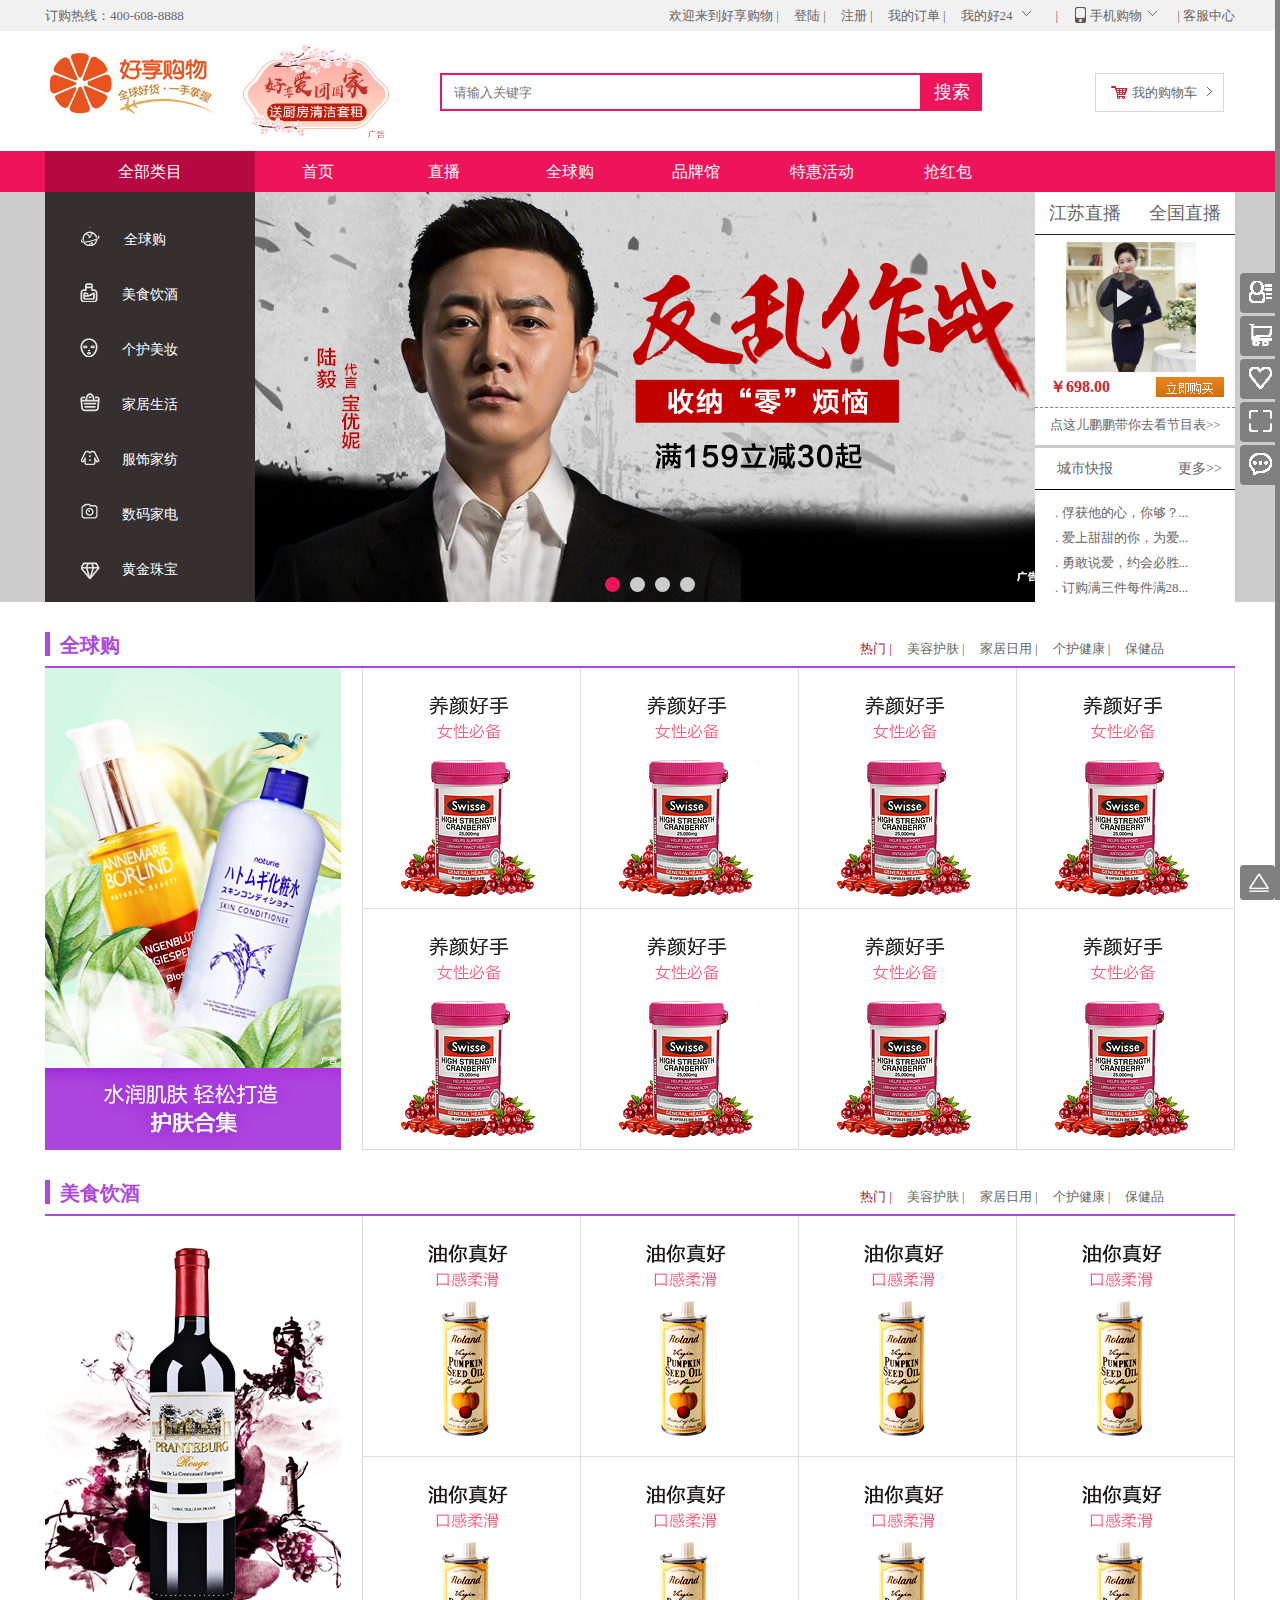
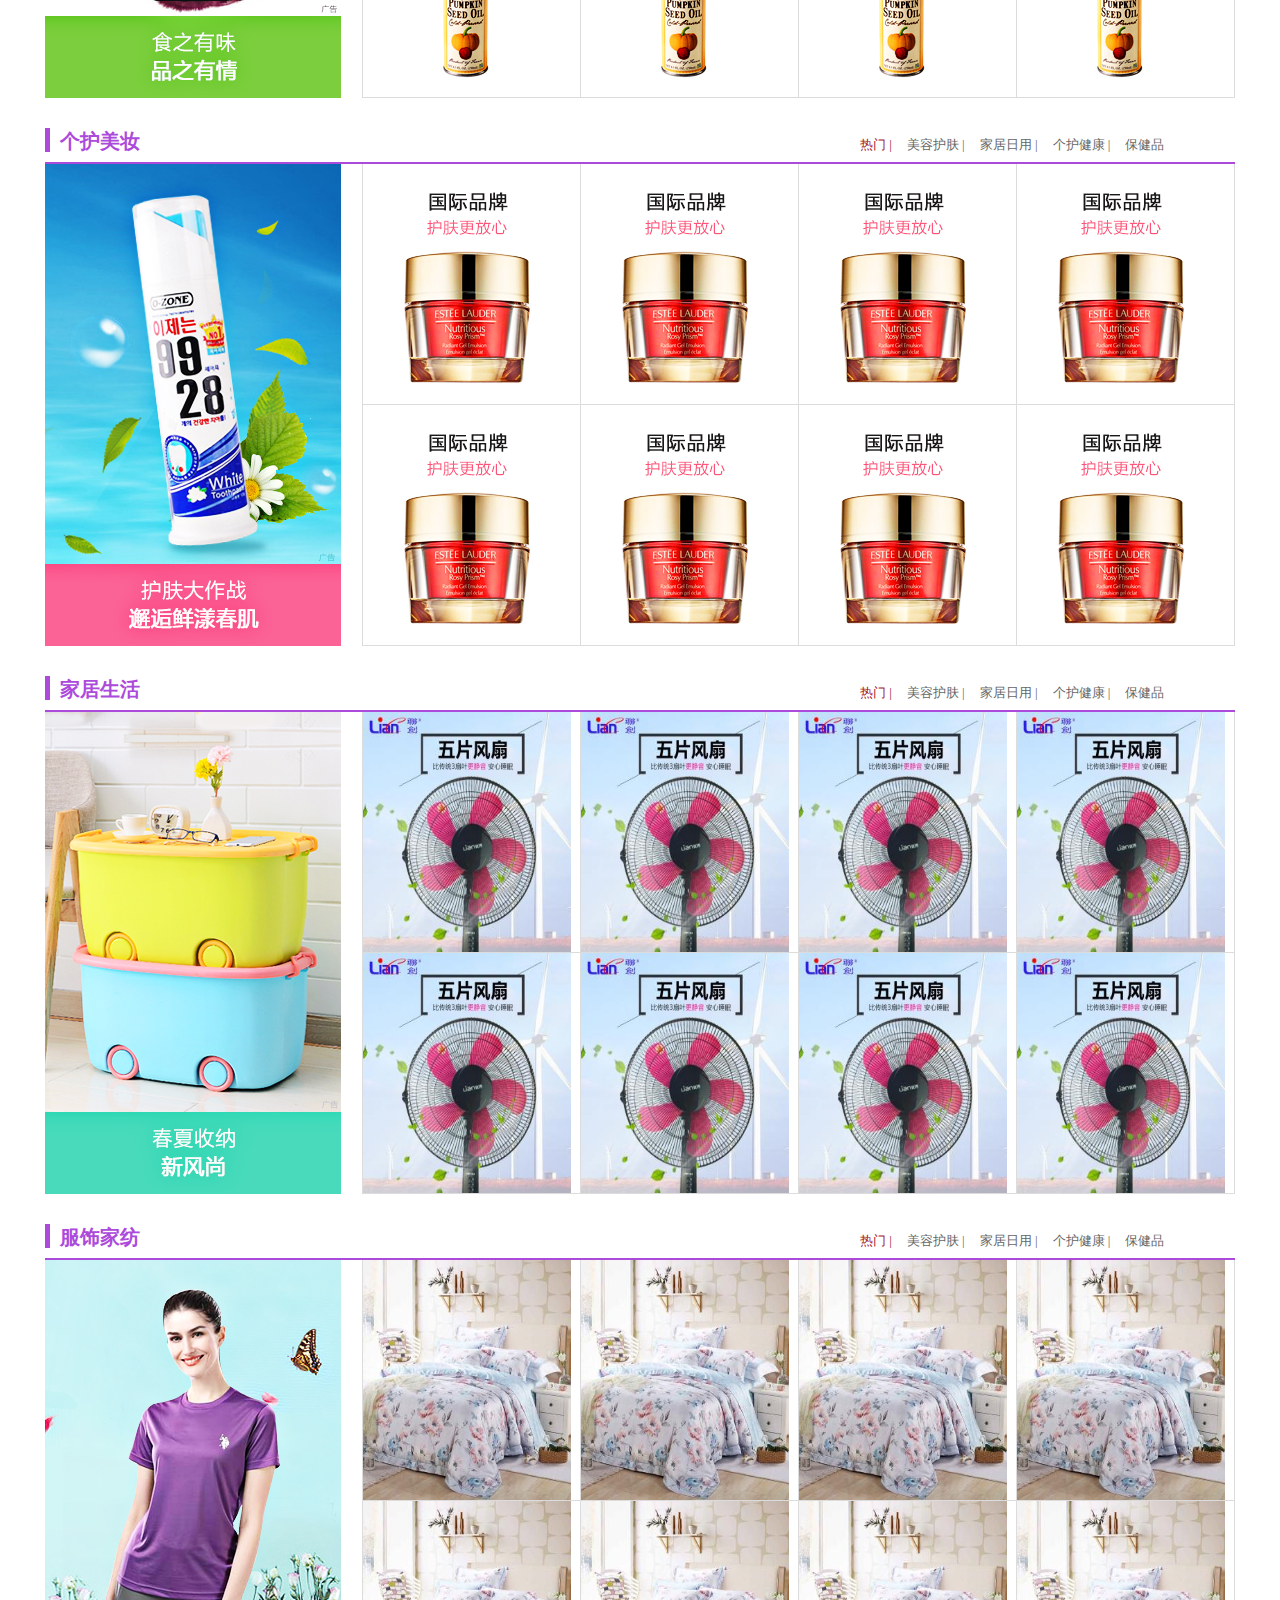
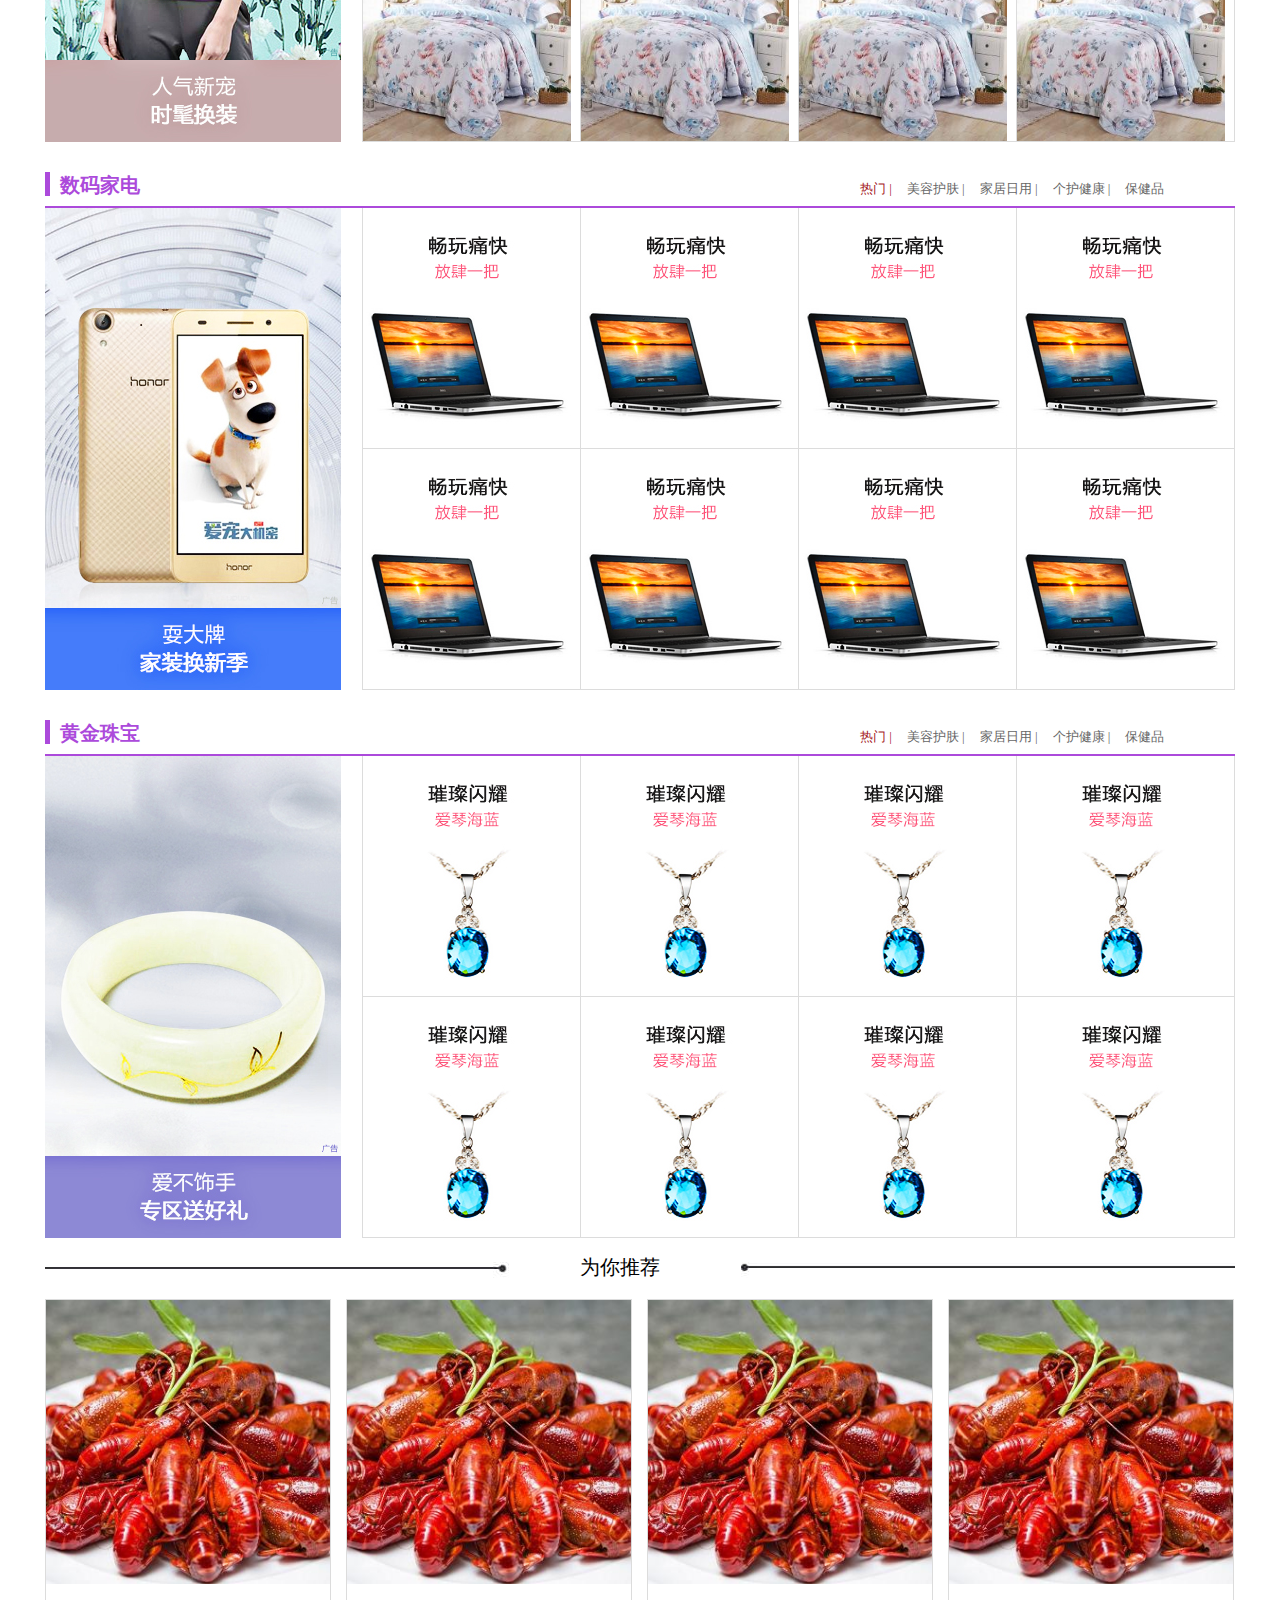
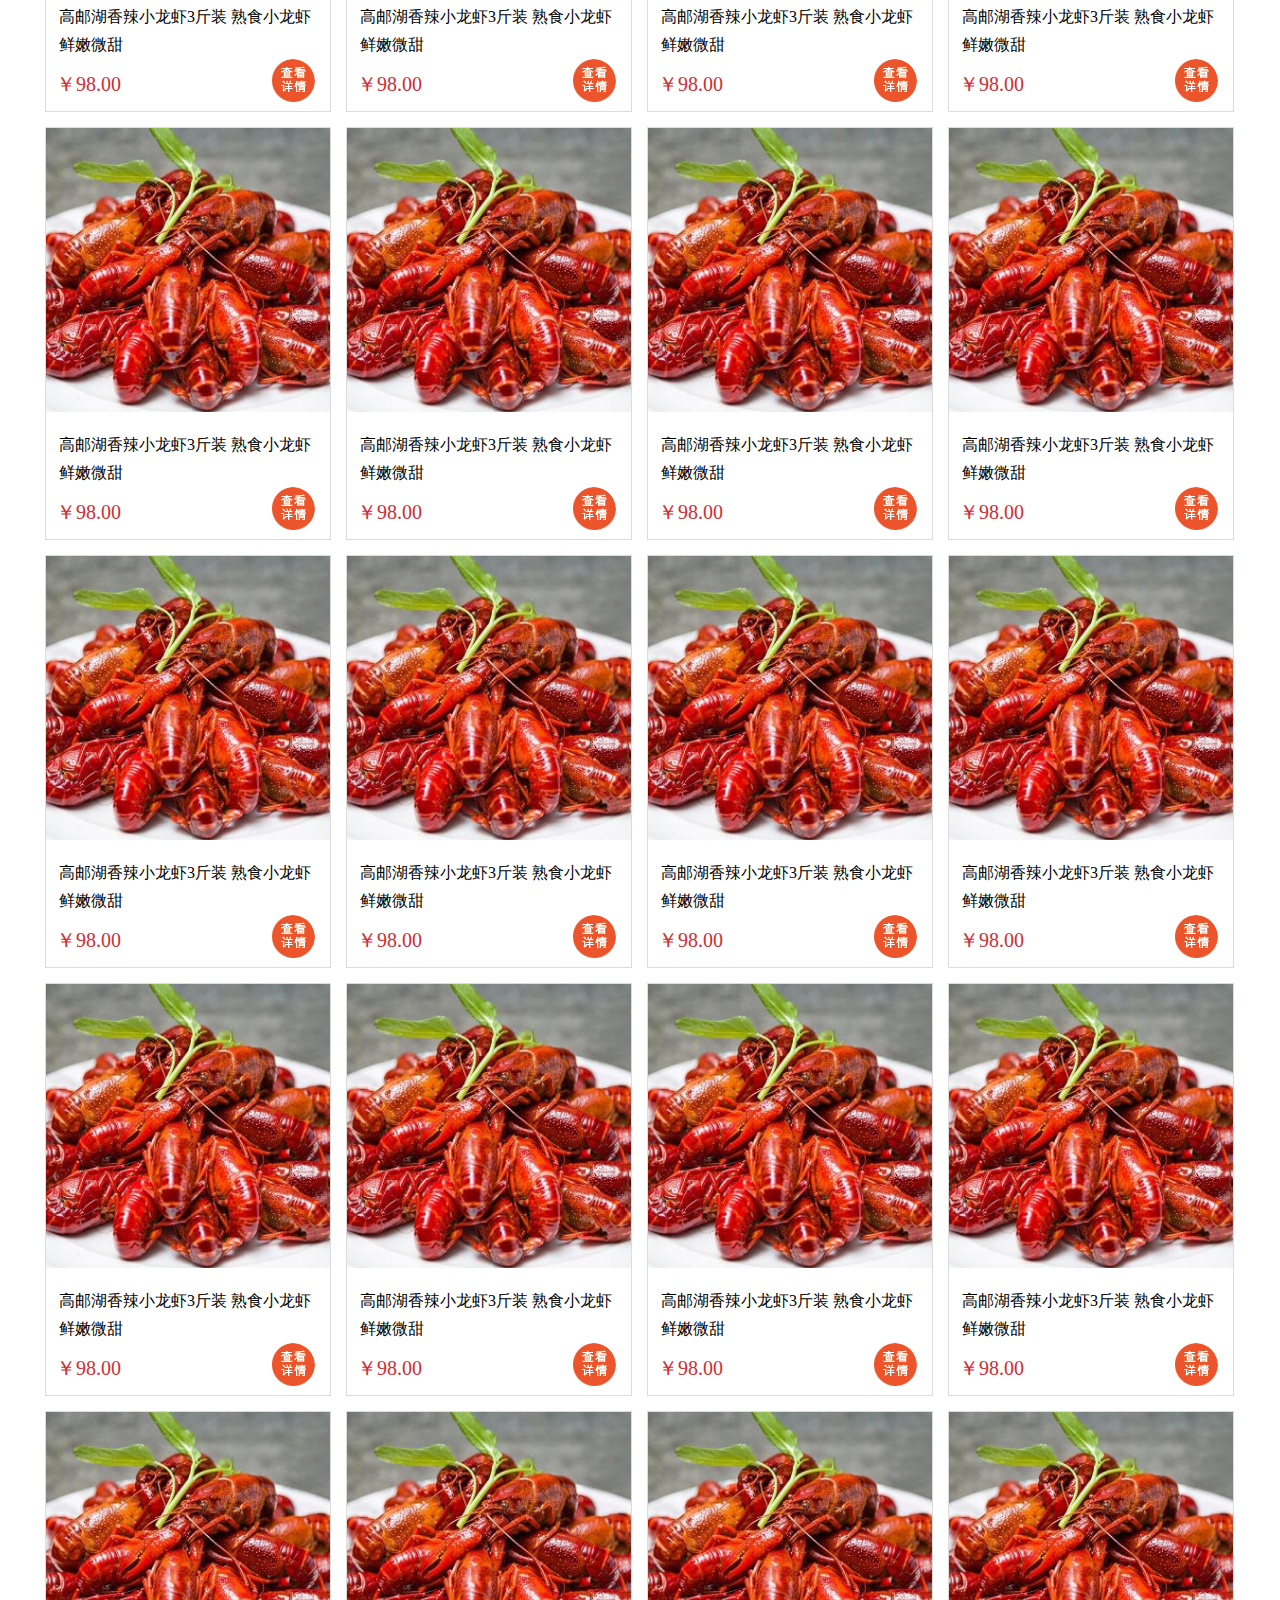
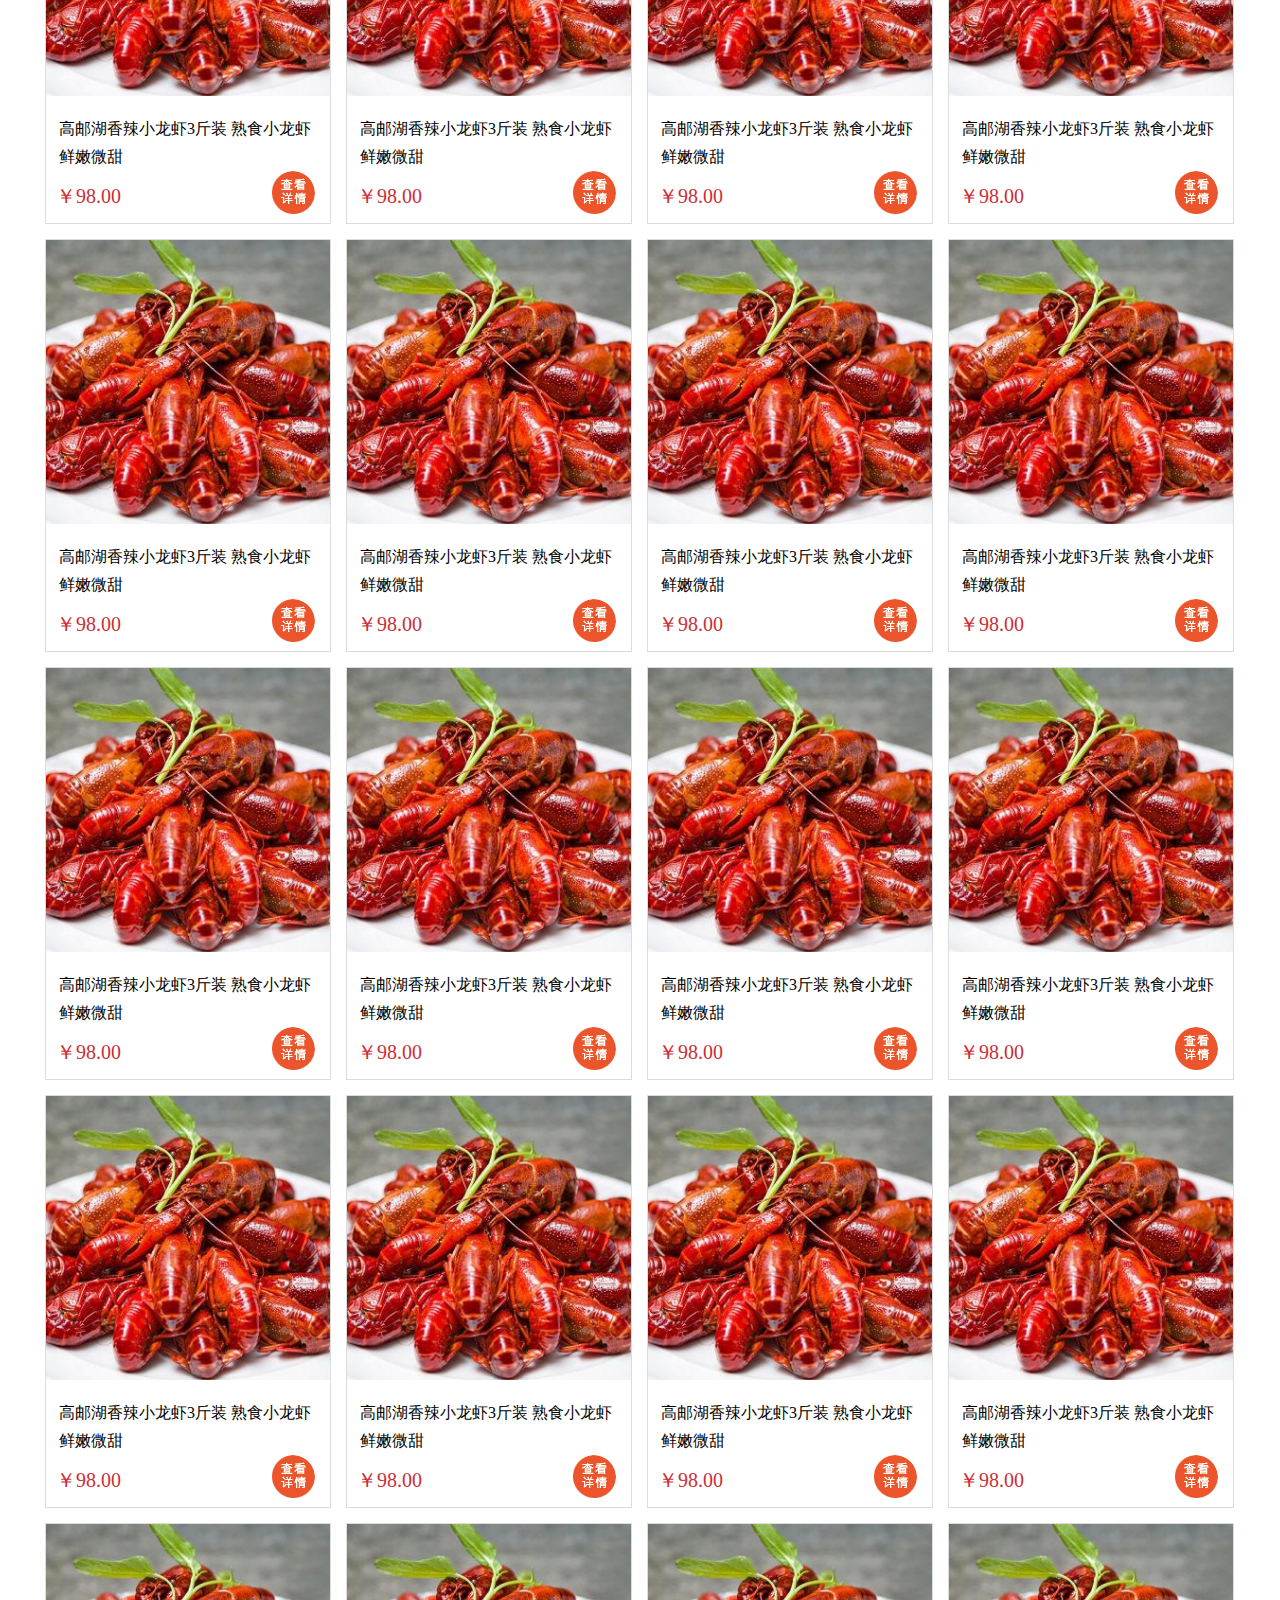
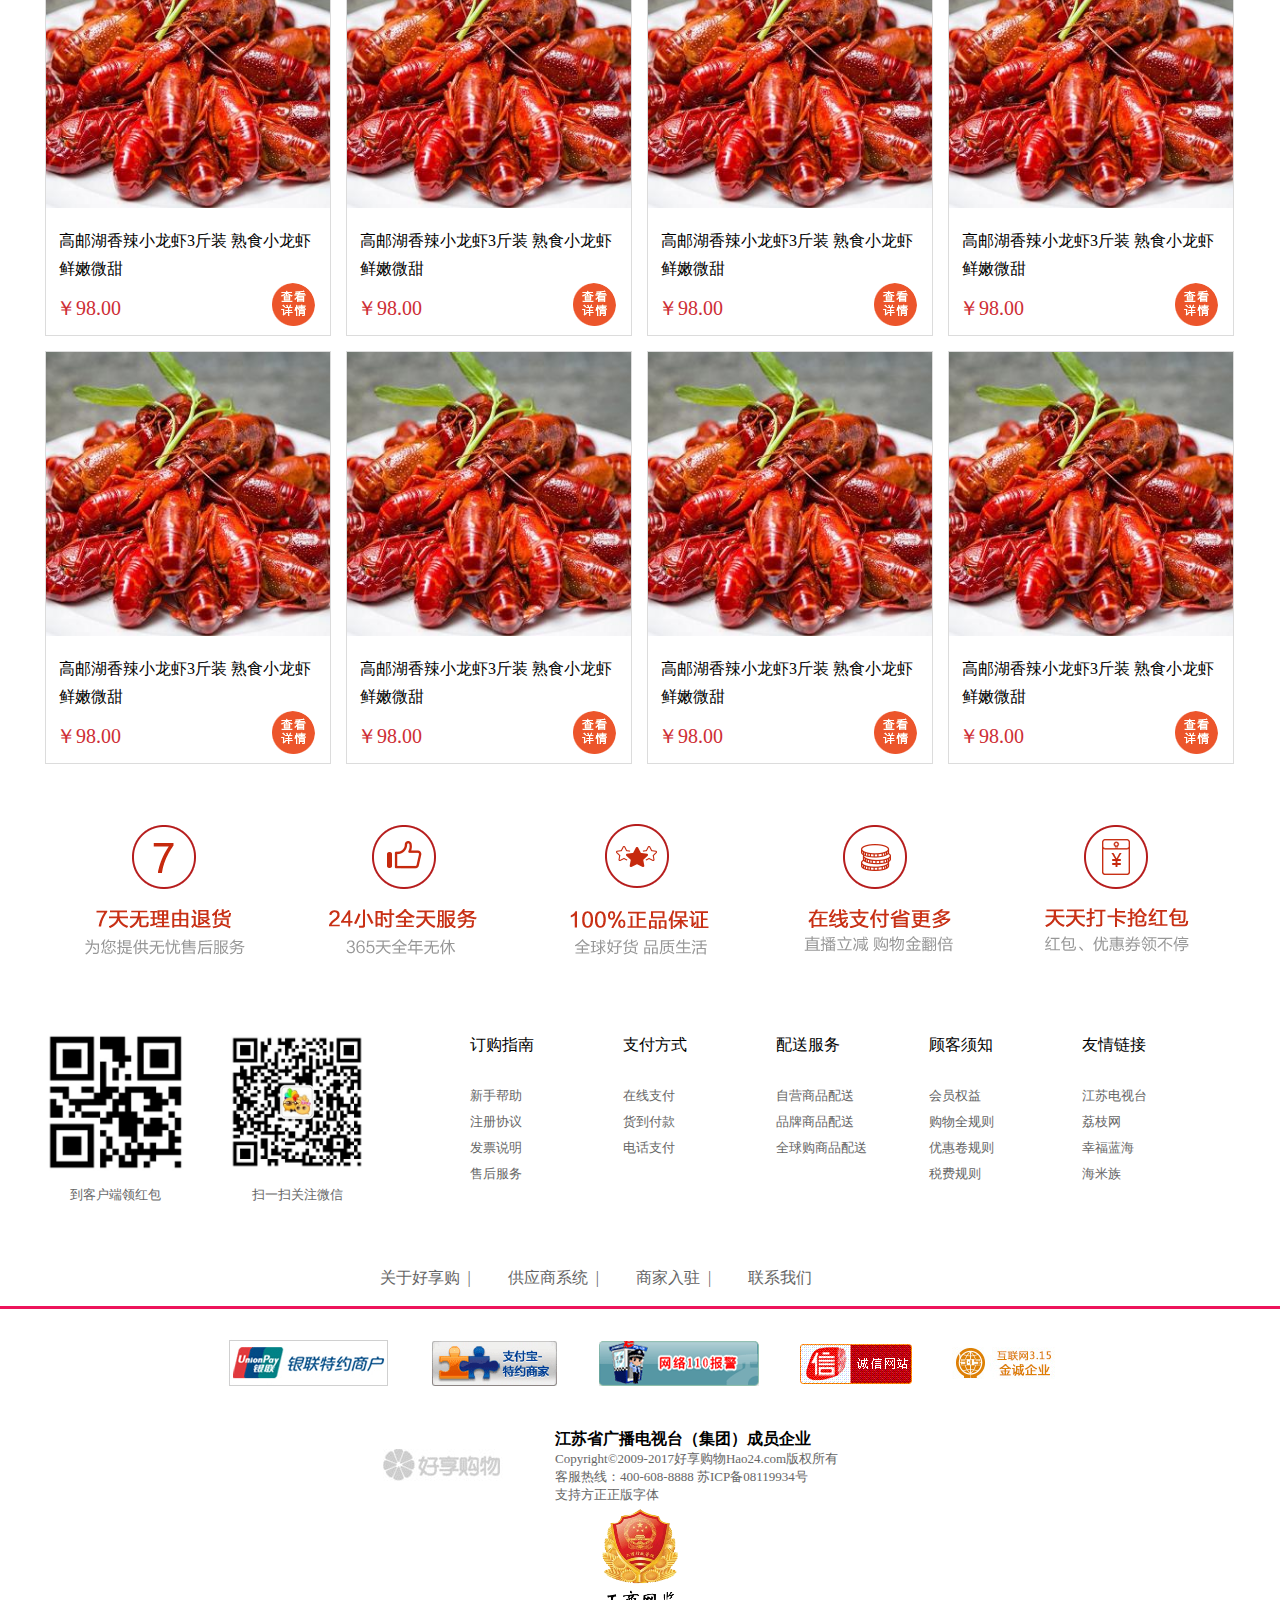
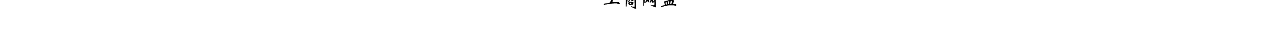
<file: index.html>
<!DOCTYPE html>
<html>

	<head>
		<meta charset="utf-8" />
		<title></title>
		<script type="text/javascript" src="js/jquery-2.1.0.js" ></script>
		<link rel="stylesheet" href="css/public.css" />
		<link rel="stylesheet" href="css/index.css" />
	</head>

	<body>
		<div class="top">
			<div class="top_one">
				<div class="top_one_left">
					订购热线：400-608-8888
				</div>
				<ul class="top_ul">
					<li>欢迎来到好享购物 |</li>
					<li><a href="login.html">登陆</a> |</li>
					<li><a href="#">注册</a> |</li>
					<li><a href="#">我的订单</a> |</li>
					<li>
						<p>我的好24</p>

						<div id="hide_nav">
							<div><a href="#">我的购物金</a></div>
							<div><a href="#">我的优惠券</a></div>
							<div><a href="#">我的积分卡</a></div>
							<div><a href="#">我的暂存款</a>
								<div>
								</div>
					</li>
					<li>
						<p></p>
					</li>
					<li>
						<div>| </div>
						<div>
							<p></p>
						</div>
						<div>手机购物</div>
						<div>
							<p></p>
						</div>
						<ul id="hide_nav1">
							<li></li>
							<li>扫一扫，下载客户端</li>
						</ul>
					</li>
					<li> | <a href="#">客服中心</a></li>
				</ul>
				</div>
				</div>
				<div class="top_center">
					<ul class="top_center_one">
						<li></li>
						<li>
							<div class="li_da">
								<img src="img/149337380312074256.jpg"/>
								<img src="img/149335900232897128.jpg" />
								<img src="img/149337380312074256.jpg"/>
							</div>
						</li>
						<li>
							<input type="text" placeholder="请输入关键字" style="width: 464px; height: 32px; border: 2px solid #ED145B;    padding-left: 12px;" />
							<p style="float: right;">搜索</p>
						</li>
						<div class="top_right">
							<div>
								<p></p>
							</div>
							<div>我的购物车</div>
							<div>
								<p></p>
							</div>
							<div id="neizai">
								<div class="dd">
									<img src="img/nogoods.png"/>
								</div>
								<p>你的购物车已经饿匾了，快去看看吧！</p>
							</div>
						</div>
					</ul>
				</div>
				<div class="top_End">
					<ul class="top_End">
						<li>全部类目</li>
						<li>首页</li>
						<li>直播</li>
						<li>全球购</li>
						<li>品牌馆</li>
						<li>特惠活动</li>
						<li>抢红包</li>
					</ul>
				</div>
				<div class="Datu">
					<div class="Center">
						<ul class="Center_ul">
							<li>
								<a href="#">
									<div>
										<p></p>
									</div>
									<div>全球购</div>
								</a>
								<div class="sjx"></div>
								<ul class="nei_ul">
									<li>
										<p>全球购</p>
										<div class="mei_div"></div>
										<p class="asd">全球购</p>
									</li>
									<li>
										<p>全球购</p>
										<div class="mei_div"></div>
										<p class="asd">全球购</p>
									</li>
									<li>
										<p>全球购</p>
										<div class="mei_div"></div>
										<p class="asd">全球购</p>
									</li>
									<li>
										<p>全球购</p>
										<div class="mei_div"></div>
										<p class="asd">全球购</p>
									</li>
									<li>
										<p>全球购</p>
										<div class="mei_div"></div>
										<p class="asd">全球购</p>
									</li>
									<li>
										<p>全球购</p>
										<div class="mei_div"></div>
										<p class="asd">全球购</p>
									</li>
									<li>
										<p>全球购</p>
										<div class="mei_div"></div>
										<p class="asd">全球购</p>
									</li>
									
								</ul>
							</li>
							<li>
								<a href="#">
									<div>
										<p></p>
									</div>
									<div>美食饮酒</div>
								</a>
								<div class="sjx"></div>
								<ul class="nei_ul">
									<li>
										<p>美食饮酒</p>
										<div class="mei_div"></div>
										<p class="asd">美食饮酒</p>
									</li>
									<li>
										<p>美食饮酒</p>
										<div class="mei_div"></div>
										<p class="asd">美食饮酒</p>
									</li>
									<li>
										<p>美食饮酒</p>
										<div class="mei_div"></div>
										<p class="asd">美食饮酒</p>
									</li>
									<li>
										<p>美食饮酒</p>
										<div class="mei_div"></div>
										<p class="asd">美食饮酒</p>
									</li>
								</ul>
							</li>
							<li>
								<a href="#">
									<div>
										<p></p>
									</div>
									<div>个护美妆</div>
								</a>
								<div class="sjx"></div>
								<ul class="nei_ul">
									<li>
										<p>个护美妆</p>
										<div class="mei_div"></div>
										<p class="asd">个护美妆</p>
									</li>
									<li>
										<p>个护美妆</p>
										<div class="mei_div"></div>
										<p class="asd">个护美妆</p>
									</li>
									<li>
										<p>个护美妆</p>
										<div class="mei_div"></div>
										<p class="asd">个护美妆</p>
									</li>
									<li>
										<p>个护美妆</p>
										<div class="mei_div"></div>
										<p class="asd">个护美妆</p>
									</li>
								</ul>
							</li>
							<li>
								<a href="#">
									<div>
										<p></p>
									</div>
									<div>家居生活</div>
								</a>
								<div class="sjx"></div>
								<ul class="nei_ul">
									<li>
										<p>家居生活</p>
										<div class="mei_div"></div>
										<p class="asd">家居生活</p>
									</li>
									<li>
										<p>家居生活</p>
										<div class="mei_div"></div>
										<p class="asd">家居生活</p>
									</li>
									<li>
										<p>家居生活</p>
										<div class="mei_div"></div>
										<p class="asd">家居生活</p>
									</li>
									<li>
										<p>家居生活</p>
										<div class="mei_div"></div>
										<p class="asd">家居生活</p>
									</li>
								</ul>
							</li>
							
							<li>
								<a href="#">
									<div>
										<p></p>
									</div>
									<div>服饰家纺</div>
								</a>
								<div class="sjx"></div>
								<ul class="nei_ul">
									<li>
										<p>服饰家纺</p>
										<div class="mei_div"></div>
										<p class="asd">服饰家纺</p>
									</li>
									<li>
										<p>服饰家纺</p>
										<div class="mei_div"></div>
										<p class="asd">服饰家纺</p>
									</li>
									<li>
										<p>服饰家纺</p>
										<div class="mei_div"></div>
										<p class="asd">服饰家纺</p>
									</li>
									<li>
										<p>服饰家纺</p>
										<div class="mei_div"></div>
										<p class="asd">服饰家纺</p>
									</li>
								</ul>
							</li>
							<li>
								<a href="#">
									<div>
										<p></p>
									</div>
									<div>数码家电</div>
								</a>
								<div class="sjx"></div>
								<ul class="nei_ul">
									<li>
										<p>数码家电</p>
										<div class="mei_div"></div>
										<p class="asd">数码家电</p>
									</li>
									<li>
										<p>数码家电</p>
										<div class="mei_div"></div>
										<p class="asd">数码家电</p>
									</li>
									<li>
										<p>数码家电</p>
										<div class="mei_div"></div>
										<p class="asd">数码家电</p>
									</li>
									<li>
										<p>数码家电</p>
										<div class="mei_div"></div>
										<p class="asd">数码家电</p>
									</li>
								</ul>
							</li>
							<li>
								<a href="#">
									<div>
										<p></p>
									</div>
									<div>黄金珠宝</div>
								</a>
								<div class="sjx"></div>
								<ul class="nei_ul">
									<li>
										<p>黄金珠宝</p>
										<div class="mei_div"></div>
										<p class="asd">黄金珠宝</p>
									</li>
									<li>
										<p>黄金珠宝</p>
										<div class="mei_div"></div>
										<p class="asd">黄金珠宝</p>
									</li>
									<li>
										<p>黄金珠宝</p>
										<div class="mei_div"></div>
										<p class="asd">黄金珠宝</p>
									</li>
									<li>
										<p>黄金珠宝</p>
										<div class="mei_div"></div>
										<p class="asd">黄金珠宝</p>
									</li>
								</ul>
							</li>
						</ul>
						<div class="Center_div_one">
							<div class="left_1">
								<img src="img/left.png"/>
							</div>
							<ul class="Center_div_one_ul">
								<li></li>
								<li></li>
								<li></li>
								<li></li>
							</ul>
							<ul class="Center_div_tow_ul">
								<li></li>
								<li></li>
								<li></li>
								<li></li>
							</ul>
							<div class="right_1">
								<img src="img/right.png"/>
							</div>
						</div>
						<div class="Center_div_tow">
							<div class="Center_div_tow_top">
								<div id="a">
									<p>江苏直播</p>
									<p>全国直播</p>
								</div>
								<div class="play">
									<img src="img/148369107963315865m.jpg"/>
									<div class="play_one">
									</div>
								</div>
								<div class="Center_wemzi">
									<div class="Center_wemzi_1">￥698.00</div>
									<div class="Center_wemzi_2">
										<div>
											<a class="aa" href="#"></a>
										</div>
									</div>
								</div>
								<div class="Center_dawenz">
									<a href="#">点这儿鹏鹏带你去看节目表>></a>
								</div>
							</div>
							<div class="Center_div_tow_bottom">
								<div class="Center_div_tow_bottom_1">
									<p><a href="#">城市快报</a></p>
									<p><a href="#">更多>></a></p>
								</div>
								<ul class="Center_div_tow_bottom_ul">
									<li>. 俘获他的心，你够？...</li>
									<li>. 爱上甜甜的你，为爱...</li>
									<li>. 勇敢说爱，约会必胜...</li>
									<li>. 订购满三件每件满28...</li>
								</ul>
							</div>
						</div>
					</div>
				</div>
				<div class="zhong1">
					<div class="zhong1_1">
						<div class="zhong1_1_left">
							<p></p>
							<p>全球购</p>
						</div>
						<div class="zhong1_1_right">
							<ul>
								<li>热门&nbsp;|</li>
								<li>美容护肤&nbsp;|</li>
								<li>家居日用&nbsp;|</li>
								<li>个护健康&nbsp;|</li>
								<li>保健品</li>
							</ul>
						</div>
					</div>
					<div class="zhong1_2">
						<div class="zhong1_2_left">

						</div>
						<ul class="zhong1_2_right">
							<li>
								<a href="#">
									<img src="img/148853288016885056.jpg" />
								</a>
							</li>
							<li>
								<a href="#">
									<img src="img/148853288016885056.jpg" />
								</a>
							</li>
							<li>
								<a href="#">
									<img src="img/148853288016885056.jpg" />
								</a>
							</li>
							<li>
								<a href="#">
									<img src="img/148853288016885056.jpg" />
								</a>
							</li>
							<li>
								<a href="#">
									<img src="img/148853288016885056.jpg" />
								</a>
							</li>
							<li>
								<a href="#">
									<img src="img/148853288016885056.jpg" />
								</a>
							</li>
							<li>
								<a href="#">
									<img src="img/148853288016885056.jpg" />
								</a>
							</li>
							<li>
								<a href="#">
									<img src="img/148853288016885056.jpg" />
								</a>
							</li>
						</ul>
					</div>
				</div>
				<!--第二轮-->
				<div class="zhong1">
					<div class="zhong1_1">
						<div class="zhong1_1_left">
							<p></p>
							<p>美食饮酒</p>
						</div>
						<div class="zhong1_1_right">
							<ul>
								<li>热门&nbsp;|</li>
								<li>美容护肤&nbsp;|</li>
								<li>家居日用&nbsp;|</li>
								<li>个护健康&nbsp;|</li>
								<li>保健品</li>
							</ul>
						</div>
					</div>
					<div class="zhong1_2">
						<div class="zhong1_3_left">

						</div>
						<ul class="zhong1_2_right">
							<li>
								<a href="#">
									<img src="img/149241313205721016.jpg" />
								</a>
							</li>
							<li>
								<a href="#">
									<img src="img/149241313205721016.jpg" />
								</a>
							</li>
							<li>
								<a href="#">
									<img src="img/149241313205721016.jpg" />
								</a>
							</li>
							<li>
								<a href="#">
									<img src="img/149241313205721016.jpg" />
								</a>
							</li>
							<li>
								<a href="#">
									<img src="img/149241313205721016.jpg" />
								</a>
							</li>
							<li>
								<a href="#">
									<img src="img/149241313205721016.jpg" />
								</a>
							</li>
							<li>
								<a href="#">
									<img src="img/149241313205721016.jpg" />
								</a>
							</li>
							<li>
								<a href="#">
									<img src="img/149241313205721016.jpg" />
								</a>
							</li>
						</ul>
					</div>
				</div>
				<!--第三轮-->
				<div class="zhong1">
					<div class="zhong1_1">
						<div class="zhong1_1_left">
							<p></p>
							<p>个护美妆</p>
						</div>
						<div class="zhong1_1_right">
							<ul>
								<li>热门&nbsp;|</li>
								<li>美容护肤&nbsp;|</li>
								<li>家居日用&nbsp;|</li>
								<li>个护健康&nbsp;|</li>
								<li>保健品</li>
							</ul>
						</div>
					</div>
					<div class="zhong1_2">
						<div class="zhong1_4_left">

						</div>
						<ul class="zhong1_2_right">
							<li>
								<a href="#">
									<img src="img/149241439344911468.jpg" />
								</a>
							</li>
							<li>
								<a href="#">
									<img src="img/149241439344911468.jpg" />
								</a>
							</li>
							<li>
								<a href="#">
									<img src="img/149241439344911468.jpg" />
								</a>
							</li>
							<li>
								<a href="#">
									<img src="img/149241439344911468.jpg" />
								</a>
							</li>
							<li>
								<a href="#">
									<img src="img/149241439344911468.jpg" />
								</a>
							</li>
							<li>
								<a href="#">
									<img src="img/149241439344911468.jpg" />
								</a>
							</li>
							<li>
								<a href="#">
									<img src="img/149241439344911468.jpg" />
								</a>
							</li>
							<li>
								<a href="#">
									<img src="img/149241439344911468.jpg" />
								</a>
							</li>
						</ul>
					</div>
				</div>
				<!--第四轮-->
				<div class="zhong1">
					<div class="zhong1_1">
						<div class="zhong1_1_left">
							<p></p>
							<p>家居生活</p>
						</div>
						<div class="zhong1_1_right">
							<ul>
								<li>热门&nbsp;|</li>
								<li>美容护肤&nbsp;|</li>
								<li>家居日用&nbsp;|</li>
								<li>个护健康&nbsp;|</li>
								<li>保健品</li>
							</ul>
						</div>
					</div>
					<div class="zhong1_2">
						<div class="zhong1_5_left">

						</div>
						<ul class="zhong1_2_right">
							<li>
								<a href="#">
									<img src="img/149275562920396188M.jpg" />
								</a>
							</li>
							<li>
								<a href="#">
									<img src="img/149275562920396188M.jpg" />
								</a>
							</li>
							<li>
								<a href="#">
									<img src="img/149275562920396188M.jpg" />
								</a>
							</li>
							<li>
								<a href="#">
									<img src="img/149275562920396188M.jpg" />
								</a>
							</li>
							<li>
								<a href="#">
									<img src="img/149275562920396188M.jpg" />
								</a>
							</li>
							<li>
								<a href="#">
									<img src="img/149275562920396188M.jpg" />
								</a>
							</li>
							<li>
								<a href="#">
									<img src="img/149275562920396188M.jpg" />
								</a>
							</li>
							<li>
								<a href="#">
									<img src="img/149275562920396188M.jpg" />
								</a>
							</li>
						</ul>
					</div>
				</div>
				<!--第五轮-->
				<div class="zhong1">
					<div class="zhong1_1">
						<div class="zhong1_1_left">
							<p></p>
							<p>服饰家纺</p>
						</div>
						<div class="zhong1_1_right">
							<ul>
								<li>热门&nbsp;|</li>
								<li>美容护肤&nbsp;|</li>
								<li>家居日用&nbsp;|</li>
								<li>个护健康&nbsp;|</li>
								<li>保健品</li>
							</ul>
						</div>
					</div>
					<div class="zhong1_2">
						<div class="zhong1_6_left">

						</div>
						<ul class="zhong1_2_right">
							<li>
								<a href="#">
									<img src="img/149301621110240071M.jpg" />
								</a>
							</li>
							<li>
								<a href="#">
									<img src="img/149301621110240071M.jpg" />
								</a>
							</li>
							<li>
								<a href="#">
									<img src="img/149301621110240071M.jpg" />
								</a>
							</li>
							<li>
								<a href="#">
									<img src="img/149301621110240071M.jpg" />
								</a>
							</li>
							<li>
								<a href="#">
									<img src="img/149301621110240071M.jpg" />
								</a>
							</li>
							<li>
								<a href="#">
									<img src="img/149301621110240071M.jpg" />
								</a>
							</li>
							<li>
								<a href="#">
									<img src="img/149301621110240071M.jpg" />
								</a>
							</li>
							<li>
								<a href="#">
									<img src="img/149301621110240071M.jpg" />
								</a>
							</li>
						</ul>
					</div>
				</div>
				<!--第六轮-->
				<div class="zhong1">
					<div class="zhong1_1">
						<div class="zhong1_1_left">
							<p></p>
							<p>数码家电</p>
						</div>
						<div class="zhong1_1_right">
							<ul>
								<li>热门&nbsp;|</li>
								<li>美容护肤&nbsp;|</li>
								<li>家居日用&nbsp;|</li>
								<li>个护健康&nbsp;|</li>
								<li>保健品</li>
							</ul>
						</div>
					</div>
					<div class="zhong1_2">
						<div class="zhong1_7_left">

						</div>
						<ul class="zhong1_2_right">
							<li>
								<a href="#">
									<img src="img/149241387133472014.jpg" />
								</a>
							</li>
							<li>
								<a href="#">
									<img src="img/149241387133472014.jpg" />
								</a>
							</li>
							<li>
								<a href="#">
									<img src="img/149241387133472014.jpg" />
								</a>
							</li>
							<li>
								<a href="#">
									<img src="img/149241387133472014.jpg" />
								</a>
							</li>
							<li>
								<a href="#">
									<img src="img/149241387133472014.jpg" />
								</a>
							</li>
							<li>
								<a href="#">
									<img src="img/149241387133472014.jpg" />
								</a>
							</li>
							<li>
								<a href="#">
									<img src="img/149241387133472014.jpg" />
								</a>
							</li>
							<li>
								<a href="#">
									<img src="img/149241387133472014.jpg" />
								</a>
							</li>
						</ul>
					</div>
				</div>
				<!--end-->
				<div class="zhong1">
					<div class="zhong1_1">
						<div class="zhong1_1_left">
							<p></p>
							<p>黄金珠宝</p>
						</div>
						<div class="zhong1_1_right">
							<ul>
								<li>热门&nbsp;|</li>
								<li>美容护肤&nbsp;|</li>
								<li>家居日用&nbsp;|</li>
								<li>个护健康&nbsp;|</li>
								<li>保健品</li>
							</ul>
						</div>
					</div>
					<div class="zhong1_2">
						<div class="zhong1_8_left">

						</div>
						<ul class="zhong1_2_right">
							<li>
								<a href="#">
									<img src="img/149241327460534975.jpg" />
								</a>
							</li>
							<li>
								<a href="#">
									<img src="img/149241327460534975.jpg" />
								</a>
							</li>
							<li>
								<a href="#">
									<img src="img/149241327460534975.jpg" />
								</a>
							</li>
							<li>
								<a href="#">
									<img src="img/149241327460534975.jpg" />
								</a>
							</li>
							<li>
								<a href="#">
									<img src="img/149241327460534975.jpg" />
								</a>
							</li>
							<li>
								<a href="#">
									<img src="img/149241327460534975.jpg" />
								</a>
							</li>
							<li>
								<a href="#">
									<img src="img/149241327460534975.jpg" />
								</a>
							</li>
							<li>
								<a href="#">
									<img src="img/149241327460534975.jpg" />
								</a>
							</li>
						</ul>
					</div>
				</div>
				<!--为你推荐开始-->
				<div class="zhongEnd">
					<div class="zhongEnd_1">
						为你推荐
					</div>
				</div>
				<ul class="zhongEnd_ul">
					<li>
						<a href="#">
							<img src="img/149292554749824291M.jpg" />
							<p class="p1">高邮湖香辣小龙虾3斤装 熟食小龙虾 鲜嫩微甜</p>
							<div class="end_1">
								<p>￥98.00</p>
								<div class="end_1_1">
									<p></p>
								</div>
							</div>
						</a>
					</li>
					<li>
						<a href="#">
							<img src="img/149292554749824291M.jpg" />
							<p class="p1">高邮湖香辣小龙虾3斤装 熟食小龙虾 鲜嫩微甜</p>
							<div class="end_1">
								<p>￥98.00</p>
								<div class="end_1_1">
									<p></p>
								</div>
							</div>
						</a>
					</li>
					<li>
						<a href="#">
							<img src="img/149292554749824291M.jpg" />
							<p class="p1">高邮湖香辣小龙虾3斤装 熟食小龙虾 鲜嫩微甜</p>
							<div class="end_1">
								<p>￥98.00</p>
								<div class="end_1_1">
									<p></p>
								</div>
							</div>
						</a>
					</li>
					<li>
						<a href="#">
							<img src="img/149292554749824291M.jpg" />
							<p class="p1">高邮湖香辣小龙虾3斤装 熟食小龙虾 鲜嫩微甜</p>
							<div class="end_1">
								<p>￥98.00</p>
								<div class="end_1_1">
									<p></p>
								</div>
							</div>
						</a>
					</li>
					<li>
						<a href="#">
							<img src="img/149292554749824291M.jpg" />
							<p class="p1">高邮湖香辣小龙虾3斤装 熟食小龙虾 鲜嫩微甜</p>
							<div class="end_1">
								<p>￥98.00</p>
								<div class="end_1_1">
									<p></p>
								</div>
							</div>
						</a>
					</li>
					<li>
						<a href="#">
							<img src="img/149292554749824291M.jpg" />
							<p class="p1">高邮湖香辣小龙虾3斤装 熟食小龙虾 鲜嫩微甜</p>
							<div class="end_1">
								<p>￥98.00</p>
								<div class="end_1_1">
									<p></p>
								</div>
							</div>
						</a>
					</li>
					<li>
						<a href="#">
							<img src="img/149292554749824291M.jpg" />
							<p class="p1">高邮湖香辣小龙虾3斤装 熟食小龙虾 鲜嫩微甜</p>
							<div class="end_1">
								<p>￥98.00</p>
								<div class="end_1_1">
									<p></p>
								</div>
							</div>
						</a>
					</li>
					<li>
						<a href="#">
							<img src="img/149292554749824291M.jpg" />
							<p class="p1">高邮湖香辣小龙虾3斤装 熟食小龙虾 鲜嫩微甜</p>
							<div class="end_1">
								<p>￥98.00</p>
								<div class="end_1_1">
									<p></p>
								</div>
							</div>
						</a>
					</li>
					<li>
						<a href="#">
							<img src="img/149292554749824291M.jpg" />
							<p class="p1">高邮湖香辣小龙虾3斤装 熟食小龙虾 鲜嫩微甜</p>
							<div class="end_1">
								<p>￥98.00</p>
								<div class="end_1_1">
									<p></p>
								</div>
							</div>
						</a>
					</li>
					<li>
						<a href="#">
							<img src="img/149292554749824291M.jpg" />
							<p class="p1">高邮湖香辣小龙虾3斤装 熟食小龙虾 鲜嫩微甜</p>
							<div class="end_1">
								<p>￥98.00</p>
								<div class="end_1_1">
									<p></p>
								</div>
							</div>
						</a>
					</li>
					<li>
						<a href="#">
							<img src="img/149292554749824291M.jpg" />
							<p class="p1">高邮湖香辣小龙虾3斤装 熟食小龙虾 鲜嫩微甜</p>
							<div class="end_1">
								<p>￥98.00</p>
								<div class="end_1_1">
									<p></p>
								</div>
							</div>
						</a>
					</li>
					<li>
						<a href="#">
							<img src="img/149292554749824291M.jpg" />
							<p class="p1">高邮湖香辣小龙虾3斤装 熟食小龙虾 鲜嫩微甜</p>
							<div class="end_1">
								<p>￥98.00</p>
								<div class="end_1_1">
									<p></p>
								</div>
							</div>
						</a>
					</li>
					<li>
						<a href="#">
							<img src="img/149292554749824291M.jpg" />
							<p class="p1">高邮湖香辣小龙虾3斤装 熟食小龙虾 鲜嫩微甜</p>
							<div class="end_1">
								<p>￥98.00</p>
								<div class="end_1_1">
									<p></p>
								</div>
							</div>
						</a>
					</li>
					<li>
						<a href="#">
							<img src="img/149292554749824291M.jpg" />
							<p class="p1">高邮湖香辣小龙虾3斤装 熟食小龙虾 鲜嫩微甜</p>
							<div class="end_1">
								<p>￥98.00</p>
								<div class="end_1_1">
									<p></p>
								</div>
							</div>
						</a>
					</li>
					<li>
						<a href="#">
							<img src="img/149292554749824291M.jpg" />
							<p class="p1">高邮湖香辣小龙虾3斤装 熟食小龙虾 鲜嫩微甜</p>
							<div class="end_1">
								<p>￥98.00</p>
								<div class="end_1_1">
									<p></p>
								</div>
							</div>
						</a>
					</li>
					<li>
						<a href="#">
							<img src="img/149292554749824291M.jpg" />
							<p class="p1">高邮湖香辣小龙虾3斤装 熟食小龙虾 鲜嫩微甜</p>
							<div class="end_1">
								<p>￥98.00</p>
								<div class="end_1_1">
									<p></p>
								</div>
							</div>
						</a>
					</li>
					<li>
						<a href="#">
							<img src="img/149292554749824291M.jpg" />
							<p class="p1">高邮湖香辣小龙虾3斤装 熟食小龙虾 鲜嫩微甜</p>
							<div class="end_1">
								<p>￥98.00</p>
								<div class="end_1_1">
									<p></p>
								</div>
							</div>
						</a>
					</li>
					<li>
						<a href="#">
							<img src="img/149292554749824291M.jpg" />
							<p class="p1">高邮湖香辣小龙虾3斤装 熟食小龙虾 鲜嫩微甜</p>
							<div class="end_1">
								<p>￥98.00</p>
								<div class="end_1_1">
									<p></p>
								</div>
							</div>
						</a>
					</li>
					<li>
						<a href="#">
							<img src="img/149292554749824291M.jpg" />
							<p class="p1">高邮湖香辣小龙虾3斤装 熟食小龙虾 鲜嫩微甜</p>
							<div class="end_1">
								<p>￥98.00</p>
								<div class="end_1_1">
									<p></p>
								</div>
							</div>
						</a>
					</li>
					<li>
						<a href="#">
							<img src="img/149292554749824291M.jpg" />
							<p class="p1">高邮湖香辣小龙虾3斤装 熟食小龙虾 鲜嫩微甜</p>
							<div class="end_1">
								<p>￥98.00</p>
								<div class="end_1_1">
									<p></p>
								</div>
							</div>
						</a>
					</li>
					<li>
						<a href="#">
							<img src="img/149292554749824291M.jpg" />
							<p class="p1">高邮湖香辣小龙虾3斤装 熟食小龙虾 鲜嫩微甜</p>
							<div class="end_1">
								<p>￥98.00</p>
								<div class="end_1_1">
									<p></p>
								</div>
							</div>
						</a>
					</li>
					<li>
						<a href="#">
							<img src="img/149292554749824291M.jpg" />
							<p class="p1">高邮湖香辣小龙虾3斤装 熟食小龙虾 鲜嫩微甜</p>
							<div class="end_1">
								<p>￥98.00</p>
								<div class="end_1_1">
									<p></p>
								</div>
							</div>
						</a>
					</li>
					<li>
						<a href="#">
							<img src="img/149292554749824291M.jpg" />
							<p class="p1">高邮湖香辣小龙虾3斤装 熟食小龙虾 鲜嫩微甜</p>
							<div class="end_1">
								<p>￥98.00</p>
								<div class="end_1_1">
									<p></p>
								</div>
							</div>
						</a>
					</li>
					<li>
						<a href="#">
							<img src="img/149292554749824291M.jpg" />
							<p class="p1">高邮湖香辣小龙虾3斤装 熟食小龙虾 鲜嫩微甜</p>
							<div class="end_1">
								<p>￥98.00</p>
								<div class="end_1_1">
									<p></p>
								</div>
							</div>
						</a>
					</li>
					<li>
						<a href="#">
							<img src="img/149292554749824291M.jpg" />
							<p class="p1">高邮湖香辣小龙虾3斤装 熟食小龙虾 鲜嫩微甜</p>
							<div class="end_1">
								<p>￥98.00</p>
								<div class="end_1_1">
									<p></p>
								</div>
							</div>
						</a>
					</li>
					<li>
						<a href="#">
							<img src="img/149292554749824291M.jpg" />
							<p class="p1">高邮湖香辣小龙虾3斤装 熟食小龙虾 鲜嫩微甜</p>
							<div class="end_1">
								<p>￥98.00</p>
								<div class="end_1_1">
									<p></p>
								</div>
							</div>
						</a>
					</li>
					<li>
						<a href="#">
							<img src="img/149292554749824291M.jpg" />
							<p class="p1">高邮湖香辣小龙虾3斤装 熟食小龙虾 鲜嫩微甜</p>
							<div class="end_1">
								<p>￥98.00</p>
								<div class="end_1_1">
									<p></p>
								</div>
							</div>
						</a>
					</li>
					<li>
						<a href="#">
							<img src="img/149292554749824291M.jpg" />
							<p class="p1">高邮湖香辣小龙虾3斤装 熟食小龙虾 鲜嫩微甜</p>
							<div class="end_1">
								<p>￥98.00</p>
								<div class="end_1_1">
									<p></p>
								</div>
							</div>
						</a>
					</li>
					<li>
						<a href="#">
							<img src="img/149292554749824291M.jpg" />
							<p class="p1">高邮湖香辣小龙虾3斤装 熟食小龙虾 鲜嫩微甜</p>
							<div class="end_1">
								<p>￥98.00</p>
								<div class="end_1_1">
									<p></p>
								</div>
							</div>
						</a>
					</li>
					<li>
						<a href="#">
							<img src="img/149292554749824291M.jpg" />
							<p class="p1">高邮湖香辣小龙虾3斤装 熟食小龙虾 鲜嫩微甜</p>
							<div class="end_1">
								<p>￥98.00</p>
								<div class="end_1_1">
									<p></p>
								</div>
							</div>
						</a>
					</li>
					<li>
						<a href="#">
							<img src="img/149292554749824291M.jpg" />
							<p class="p1">高邮湖香辣小龙虾3斤装 熟食小龙虾 鲜嫩微甜</p>
							<div class="end_1">
								<p>￥98.00</p>
								<div class="end_1_1">
									<p></p>
								</div>
							</div>
						</a>
					</li>
					<li>
						<a href="#">
							<img src="img/149292554749824291M.jpg" />
							<p class="p1">高邮湖香辣小龙虾3斤装 熟食小龙虾 鲜嫩微甜</p>
							<div class="end_1">
								<p>￥98.00</p>
								<div class="end_1_1">
									<p></p>
								</div>
							</div>
						</a>
					</li>
					<li>
						<a href="#">
							<img src="img/149292554749824291M.jpg" />
							<p class="p1">高邮湖香辣小龙虾3斤装 熟食小龙虾 鲜嫩微甜</p>
							<div class="end_1">
								<p>￥98.00</p>
								<div class="end_1_1">
									<p></p>
								</div>
							</div>
						</a>
					</li>
					<li>
						<a href="#">
							<img src="img/149292554749824291M.jpg" />
							<p class="p1">高邮湖香辣小龙虾3斤装 熟食小龙虾 鲜嫩微甜</p>
							<div class="end_1">
								<p>￥98.00</p>
								<div class="end_1_1">
									<p></p>
								</div>
							</div>
						</a>
					</li>
					<li>
						<a href="#">
							<img src="img/149292554749824291M.jpg" />
							<p class="p1">高邮湖香辣小龙虾3斤装 熟食小龙虾 鲜嫩微甜</p>
							<div class="end_1">
								<p>￥98.00</p>
								<div class="end_1_1">
									<p></p>
								</div>
							</div>
						</a>
					</li>
					<li>
						<a href="#">
							<img src="img/149292554749824291M.jpg" />
							<p class="p1">高邮湖香辣小龙虾3斤装 熟食小龙虾 鲜嫩微甜</p>
							<div class="end_1">
								<p>￥98.00</p>
								<div class="end_1_1">
									<p></p>
								</div>
							</div>
						</a>
					</li>
					<li>
						<a href="#">
							<img src="img/149292554749824291M.jpg" />
							<p class="p1">高邮湖香辣小龙虾3斤装 熟食小龙虾 鲜嫩微甜</p>
							<div class="end_1">
								<p>￥98.00</p>
								<div class="end_1_1">
									<p></p>
								</div>
							</div>
						</a>
					</li>
					<li>
						<a href="#">
							<img src="img/149292554749824291M.jpg" />
							<p class="p1">高邮湖香辣小龙虾3斤装 熟食小龙虾 鲜嫩微甜</p>
							<div class="end_1">
								<p>￥98.00</p>
								<div class="end_1_1">
									<p></p>
								</div>
							</div>
						</a>
					</li>
					<li>
						<a href="#">
							<img src="img/149292554749824291M.jpg" />
							<p class="p1">高邮湖香辣小龙虾3斤装 熟食小龙虾 鲜嫩微甜</p>
							<div class="end_1">
								<p>￥98.00</p>
								<div class="end_1_1">
									<p></p>
								</div>
							</div>
						</a>
					</li>
					<li>
						<a href="#">
							<img src="img/149292554749824291M.jpg" />
							<p class="p1">高邮湖香辣小龙虾3斤装 熟食小龙虾 鲜嫩微甜</p>
							<div class="end_1">
								<p>￥98.00</p>
								<div class="end_1_1">
									<p></p>
								</div>
							</div>
						</a>
					</li>
				</ul>
				<ul class="end_ul">
					<li>
						<img src="img/service_01.png" />
					</li>
					<li>
						<img src="img/service_02.png" />
					</li>
					<li>
						<img src="img/service_03.png" />
					</li>
					<li>
						<img src="img/service_04.png" />
					</li>
					<li>
						<img src="img/service_05.png" />
					</li>
				</ul>
				<!--下部结束开始-->
				<div class="EndObj">
					<div class="EndObj_left">
						<div class="a_left">
							<img src="img/app_code.jpg" />
							<p>到客户端领红包</p>
						</div>
						<div class="a_rigt">
							<img src="img/wechart_code.jpg" />
							<p>扫一扫关注微信</p>
						</div>
					</div>
					<ul class="EndObj_ul">
						<li>

							<p>订购指南</p>
							<p><a href="#">新手帮助</a></p>
							<p><a href="#">注册协议</a></p>
							<p><a href="#">发票说明</a></p>
							<p><a href="#">售后服务</a></p>
						</li>
						<li>
							<p>支付方式</p>
							<p><a href="#">在线支付</a></p>
							<p><a href="#">货到付款</a></p>
							<p><a href="#">电话支付</a></p>
						</li>
						<li>
							<p>配送服务</p>
							<p><a href="#">自营商品配送</a></p>
							<p><a href="#">品牌商品配送</a></p>
							<p><a href="#">全球购商品配送</a></p>
						</li>
						<li>
							<p>顾客须知</p>
							<p><a href="#">会员权益</a></p>
							<p><a href="#">购物全规则</a></p>
							<p><a href="#">优惠卷规则</a></p>
							<p><a href="#">税费规则</a></p>
						</li>
						<li>
							<p>友情链接</p>
							<p><a href="#">江苏电视台</a></p>
							<p><a href="#">荔枝网</a></p>
							<p><a href="#">幸福蓝海</a></p>
							<p><a href="#">海米族</a></p>
						</li>
					</ul>
				</div>
				<div class="ObjEnd_1">
					<p>关于好享购&nbsp;&nbsp;|</p>
					<p>供应商系统&nbsp;&nbsp;|</p>
					<p>商家入驻&nbsp;&nbsp;|</p>
					<p>联系我们</p>
				</div>
				<div class="ObjEnd_2"></div>
				<ul class="ObjEnd_3">
					<li></li>
					<li></li>
					<li></li>
					<li></li>
					<li></li>
				</ul>
				<div class="EndS">
					<div class="EndS_left">
						
					</div>
					<div class="EndS_right">
						<strong>江苏省广播电视台（集团）成员企业</strong>
						<p> Copyright©2009-2017好享购物Hao24.com版权所有</p>
						<p> 客服热线：400-608-8888   苏ICP备08119934号</p>
						<p>支持方正正版字体</p>
					</div>
				</div>
				<div class="EndTrue">
					
				</div>
				<br />
				<br />
				<!--固定定位div-->
				<div class="fiax">
						<ul class="fiax_1">
							<li>
								<img src="img/icons_03.png"/>
								<div class="i1">
									<p>我的hao24</p>
									<img src="img/icons_03.png"/>
								</div>
							</li>
							<li>
								<img src="img/icons_07.png"/>
								<div class="i1">
									<p>购物车</p>
									<img src="img/icons_07.png"/>
								</div>
							</li>
							
							<li><img src="img/icons_10.png"/>
							<div class="i1">
									<p>我的收藏</p>
									<img src="img/icons_10.png"/>
								</div>
							</li>
							<li><img src="img/icons_12.png"/>
							   <div class="i2">
							   	  <img src="img/app_code.jpg" />
							   	  <img src="img/icons_12.png"/>
							   </div>
							</li>
							<li><img src="img/icons_14.png"/>
							   <div class="i1">
									<p>联系在线客服</p>
									<img src="img/icons_14.png"/>
								</div>
							</li>
						</ul>
						<div id="TopZD">
							<a href="#"><p></p></a>
						</div>
				</div>
	</body>
<script type="text/javascript" src="js/index.js" ></script>
</html>
</file>
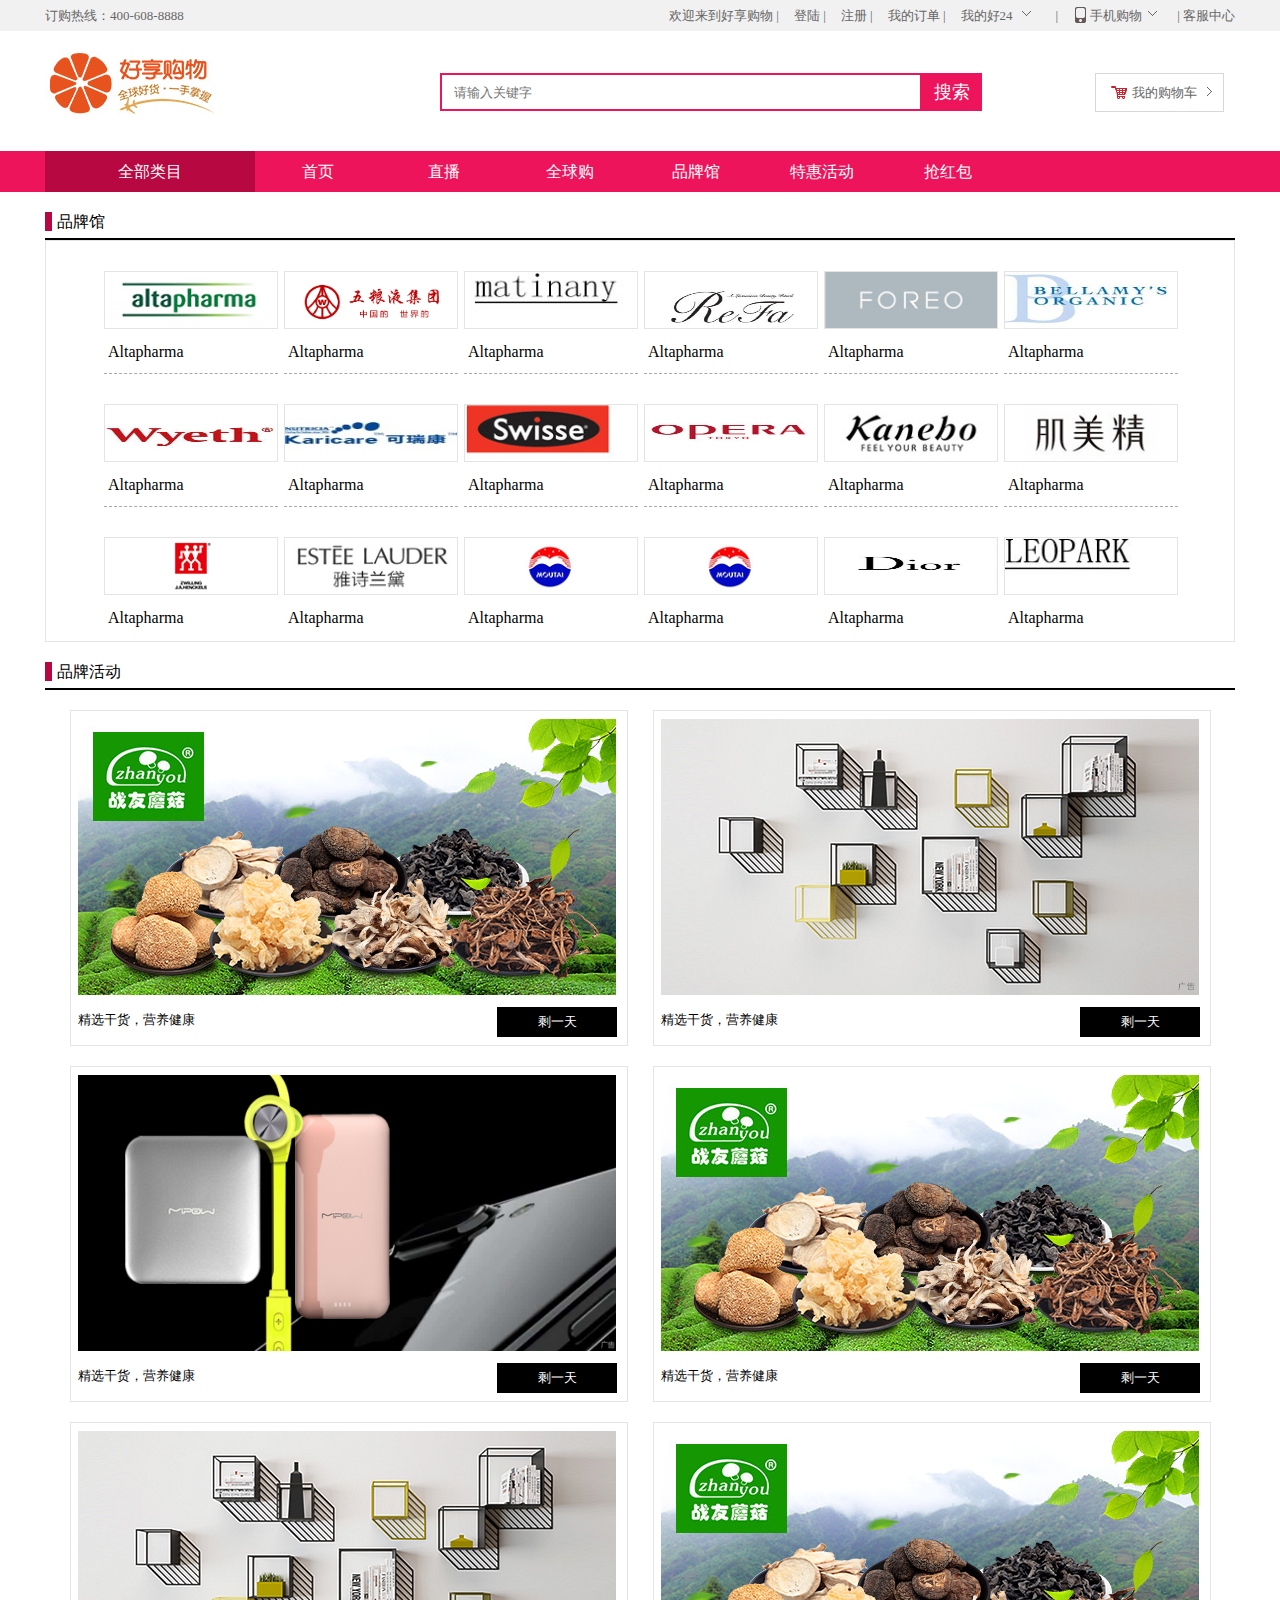
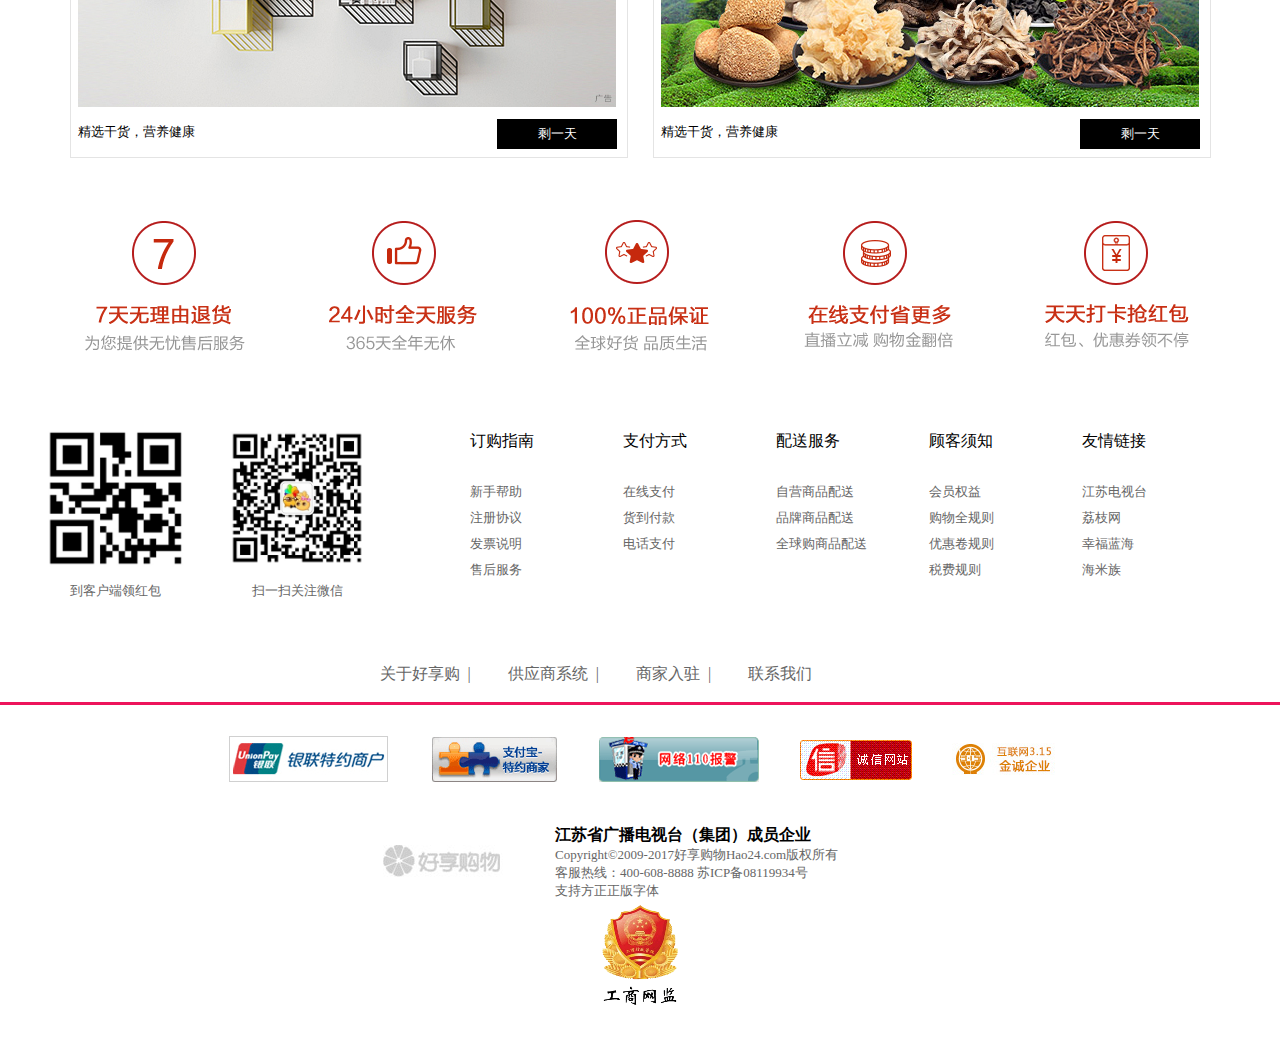
<file: brand.html>
<!DOCTYPE html>
<html>
	<head>
		<meta charset="UTF-8">
		<title></title>
		<link rel="stylesheet" href="css/public.css" />
		<link rel="stylesheet" href="css/nrand.css" />
	</head>
	<body>
		<div class="top">
			<div class="top_one">
				<div class="top_one_left">
					订购热线：400-608-8888
				</div>
				<ul class="top_ul">
					<li>欢迎来到好享购物 |</li>
					<li><a href="#">登陆</a> |</li>
					<li><a href="#">注册</a> |</li>
					<li><a href="#">我的订单</a> |</li>
					<li>
						<p>我的好24</p>

						<div id="hide_nav">
							<div><a href="#">我的购物金</a></div>
							<div><a href="#">我的优惠券</a></div>
							<div><a href="#">我的积分卡</a></div>
							<div><a href="#">我的暂存款</a>
								<div>
								</div>
					</li>
					<li>
						<p></p>
					</li>
					<li>
						<div>| </div>
						<div>
							<p></p>
						</div>
						<div>手机购物</div>
						<div>
							<p></p>
						</div>
						<ul id="hide_nav1">
							<li></li>
							<li>扫一扫，下载客户端</li>
						</ul>
					</li>
					<li> | <a href="#">客服中心</a></li>
				</ul>
				</div>
				</div>
				<div class="top_center">
					<ul class="top_center_one">
						<li></li>
						<li></li>
						<li>
							<input type="text" placeholder="请输入关键字" style="width: 464px; height: 32px; border: 2px solid #ED145B;    padding-left: 12px;" />
							<p style="float: right;">搜索</p>
						</li>
						<div class="top_right">
							<div>
								<p></p>
							</div>
							<div>我的购物车</div>
							<div>
								<p></p>
							</div>
						</div>
					</ul>
				</div>
				<div class="top_End">
					<ul class="top_End">
						<li>全部类目</li>
						<li>首页</li>
						<li>直播</li>
						<li>全球购</li>
						<li>品牌馆</li>
						<li>特惠活动</li>
						<li>抢红包</li>
					</ul>
				</div>
				<!--中部开始-->
				<div class="zhong1_1_left">
							<p></p>
							<p>品牌馆</p>
				</div>
				<ul class="Center_top">
					<li>
						<div class="li_div"><img src="img/1.jpg"/><p>Altapharma</p>
						</div>	
						<div class="li_div"><img src="img/2.jpg"/><p>Altapharma</p>
						</div>	
						<div class="li_div"><img src="img/3.jpg"/><p>Altapharma</p>
						</div>	
						<div class="li_div"><img src="img/4.jpg"/><p>Altapharma</p>
						</div>	
						<div class="li_div"><img src="img/5.jpg"/><p>Altapharma</p>
						</div>	
						<div class="li_div"><img src="img/6.jpg"/><p>Altapharma</p>
						</div>	
					</li>
					<li>
						<div class="li_div"><img src="img/7.jpg"/><p>Altapharma</p>
						</div>	
						<div class="li_div"><img src="img/8.jpg"/><p>Altapharma</p>
						</div>	
						<div class="li_div"><img src="img/9.jpg"/><p>Altapharma</p>
						</div>	
						<div class="li_div"><img src="img/10.jpg"/><p>Altapharma</p>
						</div>	
						<div class="li_div"><img src="img/11.jpg"/><p>Altapharma</p>
						</div>	
						<div class="li_div"><img src="img/12.jpg"/><p>Altapharma</p>
						</div>	
					</li>
					<li>
						<div class="li_div"><img src="img/13.jpg"/><p>Altapharma</p>
						</div>	
						<div class="li_div"><img src="img/14.jpg"/><p>Altapharma</p>
						</div>	
						<div class="li_div"><img src="img/15.jpg"/><p>Altapharma</p>
						</div>	
						<div class="li_div"><img src="img/15.jpg"/><p>Altapharma</p>
						</div>	
						<div class="li_div"><img src="img/17.jpg"/><p>Altapharma</p>
						</div>	
						<div class="li_div"><img src="img/18.jpg"/><p>Altapharma</p>
						</div>	
					</li>
				</ul>
				<div class="zhong1_1_left">
							<p></p>
							<p>品牌活动</p>
				</div>
				<ul class="Center_End">
					<li>
						<img src="img/1_1.jpg" />
						<div class="Center_End_div">
							<p>精选干货，营养健康</p>
							<p>剩一天</p>
						</div>
					</li>
					<li>
						<img src="img/1_3.jpg" />
						<div class="Center_End_div">
							<p>精选干货，营养健康</p>
							<p>剩一天</p>
						</div>
					</li>
					<li>
						<img src="img/1_4.jpg" />
						<div class="Center_End_div">
							<p>精选干货，营养健康</p>
							<p>剩一天</p>
						</div>
					</li>
					<li>
						<img src="img/1_1.jpg" />
						<div class="Center_End_div">
							<p>精选干货，营养健康</p>
							<p>剩一天</p>
						</div>
					</li>
					<li>
						<img src="img/1_3.jpg" />
						<div class="Center_End_div">
							<p>精选干货，营养健康</p>
							<p>剩一天</p>
						</div>
					</li>
					<li>
						<img src="img/1_1.jpg" />
						<div class="Center_End_div">
							<p>精选干货，营养健康</p>
							<p>剩一天</p>
						</div>
					</li>
				</ul>
				<!--下部结束开始-->
				<ul class="end_ul">
					<li>
						<img src="img/service_01.png" />
					</li>
					<li>
						<img src="img/service_02.png" />
					</li>
					<li>
						<img src="img/service_03.png" />
					</li>
					<li>
						<img src="img/service_04.png" />
					</li>
					<li>
						<img src="img/service_05.png" />
					</li>
				</ul>
				<div class="EndObj">
					<div class="EndObj_left">
						<div class="a_left">
							<img src="img/app_code.jpg" />
							<p>到客户端领红包</p>
						</div>
						<div class="a_rigt">
							<img src="img/wechart_code.jpg" />
							<p>扫一扫关注微信</p>
						</div>
					</div>
					<ul class="EndObj_ul">
						<li>

							<p>订购指南</p>
							<p><a href="#">新手帮助</a></p>
							<p><a href="#">注册协议</a></p>
							<p><a href="#">发票说明</a></p>
							<p><a href="#">售后服务</a></p>
						</li>
						<li>
							<p>支付方式</p>
							<p><a href="#">在线支付</a></p>
							<p><a href="#">货到付款</a></p>
							<p><a href="#">电话支付</a></p>
						</li>
						<li>
							<p>配送服务</p>
							<p><a href="#">自营商品配送</a></p>
							<p><a href="#">品牌商品配送</a></p>
							<p><a href="#">全球购商品配送</a></p>
						</li>
						<li>
							<p>顾客须知</p>
							<p><a href="#">会员权益</a></p>
							<p><a href="#">购物全规则</a></p>
							<p><a href="#">优惠卷规则</a></p>
							<p><a href="#">税费规则</a></p>
						</li>
						<li>
							<p>友情链接</p>
							<p><a href="#">江苏电视台</a></p>
							<p><a href="#">荔枝网</a></p>
							<p><a href="#">幸福蓝海</a></p>
							<p><a href="#">海米族</a></p>
						</li>
					</ul>
				</div>
				<div class="ObjEnd_1">
					<p>关于好享购&nbsp;&nbsp;|</p>
					<p>供应商系统&nbsp;&nbsp;|</p>
					<p>商家入驻&nbsp;&nbsp;|</p>
					<p>联系我们</p>
				</div>
				<div class="ObjEnd_2"></div>
				<ul class="ObjEnd_3">
					<li></li>
					<li></li>
					<li></li>
					<li></li>
					<li></li>
				</ul>
				<div class="EndS">
					<div class="EndS_left">
						
					</div>
					<div class="EndS_right">
						<strong>江苏省广播电视台（集团）成员企业</strong>
						<p> Copyright©2009-2017好享购物Hao24.com版权所有</p>
						<p> 客服热线：400-608-8888   苏ICP备08119934号</p>
						<p>支持方正正版字体</p>
					</div>
				</div>
				<div class="EndTrue">
				</div>
				<br />
				<br />

	</body>
</html>
</file>
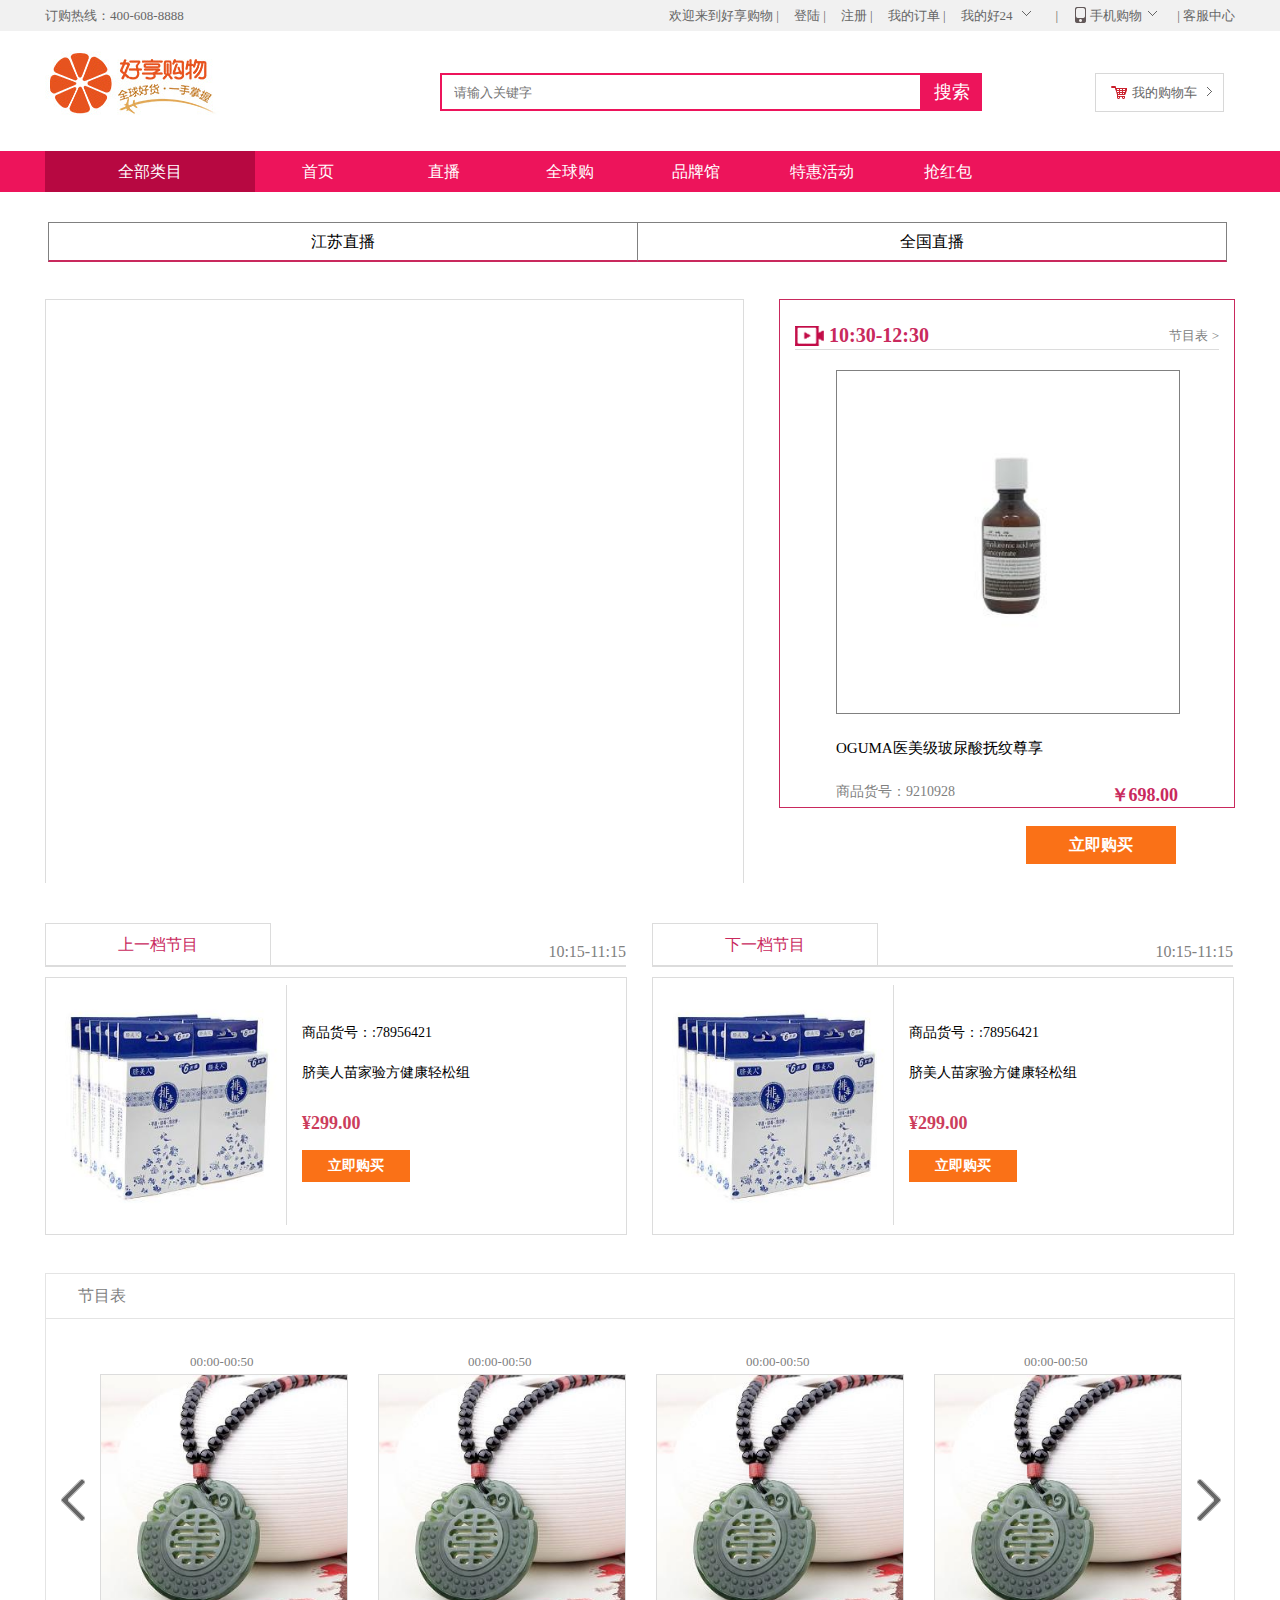
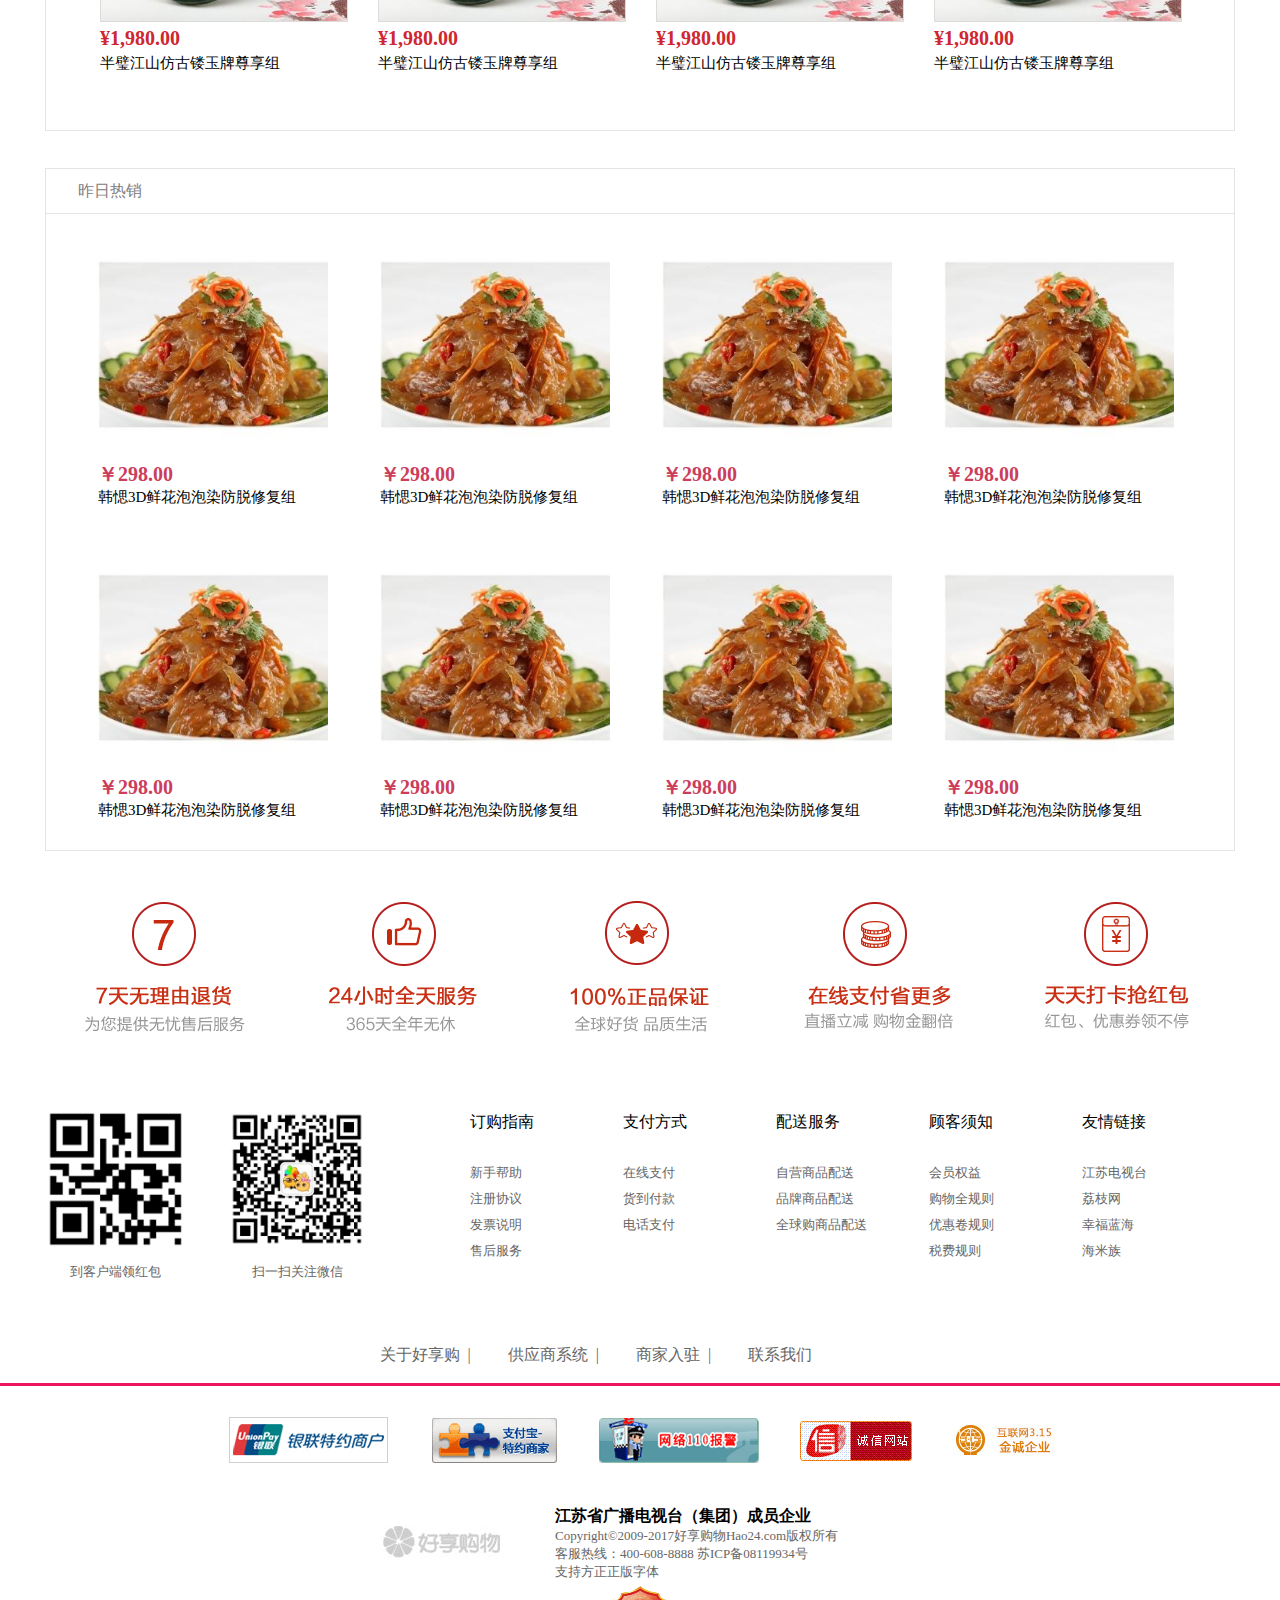
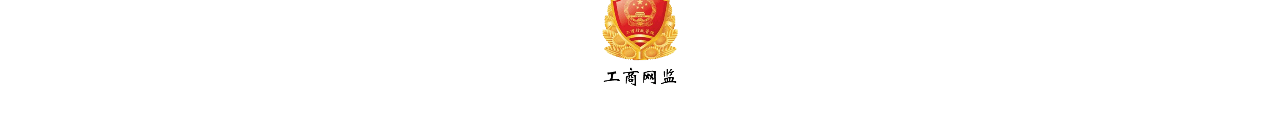
<file: channel.html>
<!DOCTYPE html>
<html>
	<head>
		<meta charset="UTF-8">
		<title></title>
		<link rel="stylesheet" href="css/public.css" />
		<link rel="stylesheet" href="css/channel.css" />
	</head>
	<body>
		<div class="top">
			<div class="top_one">
				<div class="top_one_left">
					订购热线：400-608-8888
				</div>
				<ul class="top_ul">
					<li>欢迎来到好享购物 |</li>
					<li><a href="#">登陆</a> |</li>
					<li><a href="#">注册</a> |</li>
					<li><a href="#">我的订单</a> |</li>
					<li>
						<p>我的好24</p>

						<div id="hide_nav">
							<div><a href="#">我的购物金</a></div>
							<div><a href="#">我的优惠券</a></div>
							<div><a href="#">我的积分卡</a></div>
							<div><a href="#">我的暂存款</a>
								<div>
								</div>
					</li>
					<li>
						<p></p>
					</li>
					<li>
						<div>| </div>
						<div>
							<p></p>
						</div>
						<div>手机购物</div>
						<div>
							<p></p>
						</div>
						<ul id="hide_nav1">
							<li></li>
							<li>扫一扫，下载客户端</li>
						</ul>
					</li>
					<li> | <a href="#">客服中心</a></li>
				</ul>
				</div>
				</div>
				<div class="top_center">
					<ul class="top_center_one">
						<li></li>
						<li></li>
						<li>
							<input type="text" placeholder="请输入关键字" style="width: 464px; height: 32px; border: 2px solid #ED145B;    padding-left: 12px;" />
							<p style="float: right;">搜索</p>
						</li>
						<div class="top_right">
							<div>
								<p></p>
							</div>
							<div>我的购物车</div>
							<div>
								<p></p>
							</div>
						</div>
					</ul>
				</div>
				<div class="top_End">
					<ul class="top_End">
						<li>全部类目</li>
						<li>首页</li>
						<li>直播</li>
						<li>全球购</li>
						<li>品牌馆</li>
						<li>特惠活动</li>
						<li>抢红包</li>
					</ul>
				</div>
				<!--中部开始-->
				<div class="Center_top">
					<p>江苏直播</p>
					<p>全国直播</p>
				</div>
				<div class="Center_top_1">
					<div class="Center_top_1_left">
						
					</div>
					<div class="Center_top_1_right">
                        <div class="Center_top_1_right_1">
                        	<p></p>
                        	<p>10:30-12:30</p>
                        	<p>节目表 ></p>
                        </div>
                        <div class="Center_top_1_right_2">
                        	<img src="img/148169812578123348M.jpg"/>
                        </div>
                        <div class="Center_top_1_right_3">
                        	OGUMA医美级玻尿酸抚纹尊享
                        </div>
                        <div class="Center_top_1_right_4">
                        	<p>商品货号：9210928</p>
                        	<p>￥698.00</p>
                        </div>
                        <div class="Center_top_1_right_5">
                        	立即购买
                        </div>
					</div>
				</div>
				<ul class="Center_top_2">
					
					<li>
						<div class="li_div1">
							<p>上一档节目</p>
							<p>10:15-11:15</p>
						</div>
						<div class="li_div2">
							<div class="li_div2_1"></div>
							<div class="li_div2_2">
								<p>商品货号：:78956421</p>
								<p>脐美人苗家验方健康轻松组</p>
								<p>¥299.00</p>
								<p>立即购买</p>
							</div>
						</div>
					</li>
					<li>
						<div class="li_div1">
							<p>下一档节目</p>
							<p>10:15-11:15</p>
						</div>
						<div class="li_div2">
							<div class="li_div2_1"></div>
							<div class="li_div2_2">
								<p>商品货号：:78956421</p>
								<p>脐美人苗家验方健康轻松组</p>
								<p>¥299.00</p>
								<p>立即购买</p>
							</div>
						</div>
					</li>
				</ul>
				<div class="Center_cne">
			         <div class="Center_cne_1">
			         	<p>节目表</p>
			         </div>
			         <ul class="Center_cne_ul">
			         	<li>
			         		<p>00:00-00:50</p>
				         	<img src="img/149189543256272538M.jpg" />
				         	<p>¥1,980.00</p>
				         	<p>半璧江山仿古镂玉牌尊享组</p>
			         	</li>
			         	<li>
			         		<p>00:00-00:50</p>
				         	<img src="img/149189543256272538M.jpg" />
				         	<p>¥1,980.00</p>
				         	<p>半璧江山仿古镂玉牌尊享组</p>
			         	</li>
			         	<li>
			         		<p>00:00-00:50</p>
				         	<img src="img/149189543256272538M.jpg" />
				         	<p>¥1,980.00</p>
				         	<p>半璧江山仿古镂玉牌尊享组</p>
			         	</li>
			         	<li>
			         		<p>00:00-00:50</p>
				         	<img src="img/149189543256272538M.jpg" />
				         	<p>¥1,980.00</p>
				         	<p>半璧江山仿古镂玉牌尊享组</p>
			         	</li>
			         	<div class="_left"></div>
			         	<div class="_right"></div>
			         </ul>
				</div>
				<div class="Center_cne1">
			         <div class="Center_cne_1">
			         	<p>昨日热销</p>
			         </div>
			         <ul class="Center_cne_ul_1">
			         	<li>
			         		<img src="img/149103135751627424M.jpg" />
			         		<p>￥298.00</p>
			         		<p>韩愢3D鲜花泡泡染防脱修复组</p>
			         	</li>
			         	<li>
			         		<img src="img/149103135751627424M.jpg" />
			         		<p>￥298.00</p>
			         		<p>韩愢3D鲜花泡泡染防脱修复组</p>
			         	</li>
			         	<li>
			         		<img src="img/149103135751627424M.jpg" />
			         		<p>￥298.00</p>
			         		<p>韩愢3D鲜花泡泡染防脱修复组</p>
			         	</li>
			         	<li>
			         		<img src="img/149103135751627424M.jpg" />
			         		<p>￥298.00</p>
			         		<p>韩愢3D鲜花泡泡染防脱修复组</p>
			         	</li>
			         	<li>
			         		<img src="img/149103135751627424M.jpg" />
			         		<p>￥298.00</p>
			         		<p>韩愢3D鲜花泡泡染防脱修复组</p>
			         	</li>
			         	<li>
			         		<img src="img/149103135751627424M.jpg" />
			         		<p>￥298.00</p>
			         		<p>韩愢3D鲜花泡泡染防脱修复组</p>
			         	</li>
			         	<li>
			         		<img src="img/149103135751627424M.jpg" />
			         		<p>￥298.00</p>
			         		<p>韩愢3D鲜花泡泡染防脱修复组</p>
			         	</li>
			         	<li>
			         		<img src="img/149103135751627424M.jpg" />
			         		<p>￥298.00</p>
			         		<p>韩愢3D鲜花泡泡染防脱修复组</p>
			         	</li>
			         	
			         </ul>
				</div>
					
				<!--下部结束开始-->
				<ul class="end_ul">
					<li>
						<img src="img/service_01.png" />
					</li>
					<li>
						<img src="img/service_02.png" />
					</li>
					<li>
						<img src="img/service_03.png" />
					</li>
					<li>
						<img src="img/service_04.png" />
					</li>
					<li>
						<img src="img/service_05.png" />
					</li>
				</ul>
				<div class="EndObj">
					<div class="EndObj_left">
						<div class="a_left">
							<img src="img/app_code.jpg" />
							<p>到客户端领红包</p>
						</div>
						<div class="a_rigt">
							<img src="img/wechart_code.jpg" />
							<p>扫一扫关注微信</p>
						</div>
					</div>
					<ul class="EndObj_ul">
						<li>

							<p>订购指南</p>
							<p><a href="#">新手帮助</a></p>
							<p><a href="#">注册协议</a></p>
							<p><a href="#">发票说明</a></p>
							<p><a href="#">售后服务</a></p>
						</li>
						<li>
							<p>支付方式</p>
							<p><a href="#">在线支付</a></p>
							<p><a href="#">货到付款</a></p>
							<p><a href="#">电话支付</a></p>
						</li>
						<li>
							<p>配送服务</p>
							<p><a href="#">自营商品配送</a></p>
							<p><a href="#">品牌商品配送</a></p>
							<p><a href="#">全球购商品配送</a></p>
						</li>
						<li>
							<p>顾客须知</p>
							<p><a href="#">会员权益</a></p>
							<p><a href="#">购物全规则</a></p>
							<p><a href="#">优惠卷规则</a></p>
							<p><a href="#">税费规则</a></p>
						</li>
						<li>
							<p>友情链接</p>
							<p><a href="#">江苏电视台</a></p>
							<p><a href="#">荔枝网</a></p>
							<p><a href="#">幸福蓝海</a></p>
							<p><a href="#">海米族</a></p>
						</li>
					</ul>
				</div>
				<div class="ObjEnd_1">
					<p>关于好享购&nbsp;&nbsp;|</p>
					<p>供应商系统&nbsp;&nbsp;|</p>
					<p>商家入驻&nbsp;&nbsp;|</p>
					<p>联系我们</p>
				</div>
				<div class="ObjEnd_2"></div>
				<ul class="ObjEnd_3">
					<li></li>
					<li></li>
					<li></li>
					<li></li>
					<li></li>
				</ul>
				<div class="EndS">
					<div class="EndS_left">
						
					</div>
					<div class="EndS_right">
						<strong>江苏省广播电视台（集团）成员企业</strong>
						<p> Copyright©2009-2017好享购物Hao24.com版权所有</p>
						<p> 客服热线：400-608-8888   苏ICP备08119934号</p>
						<p>支持方正正版字体</p>
					</div>
				</div>
				<div class="EndTrue">
				</div>
				<br />
				<br />
	</body>
</html>
</file>
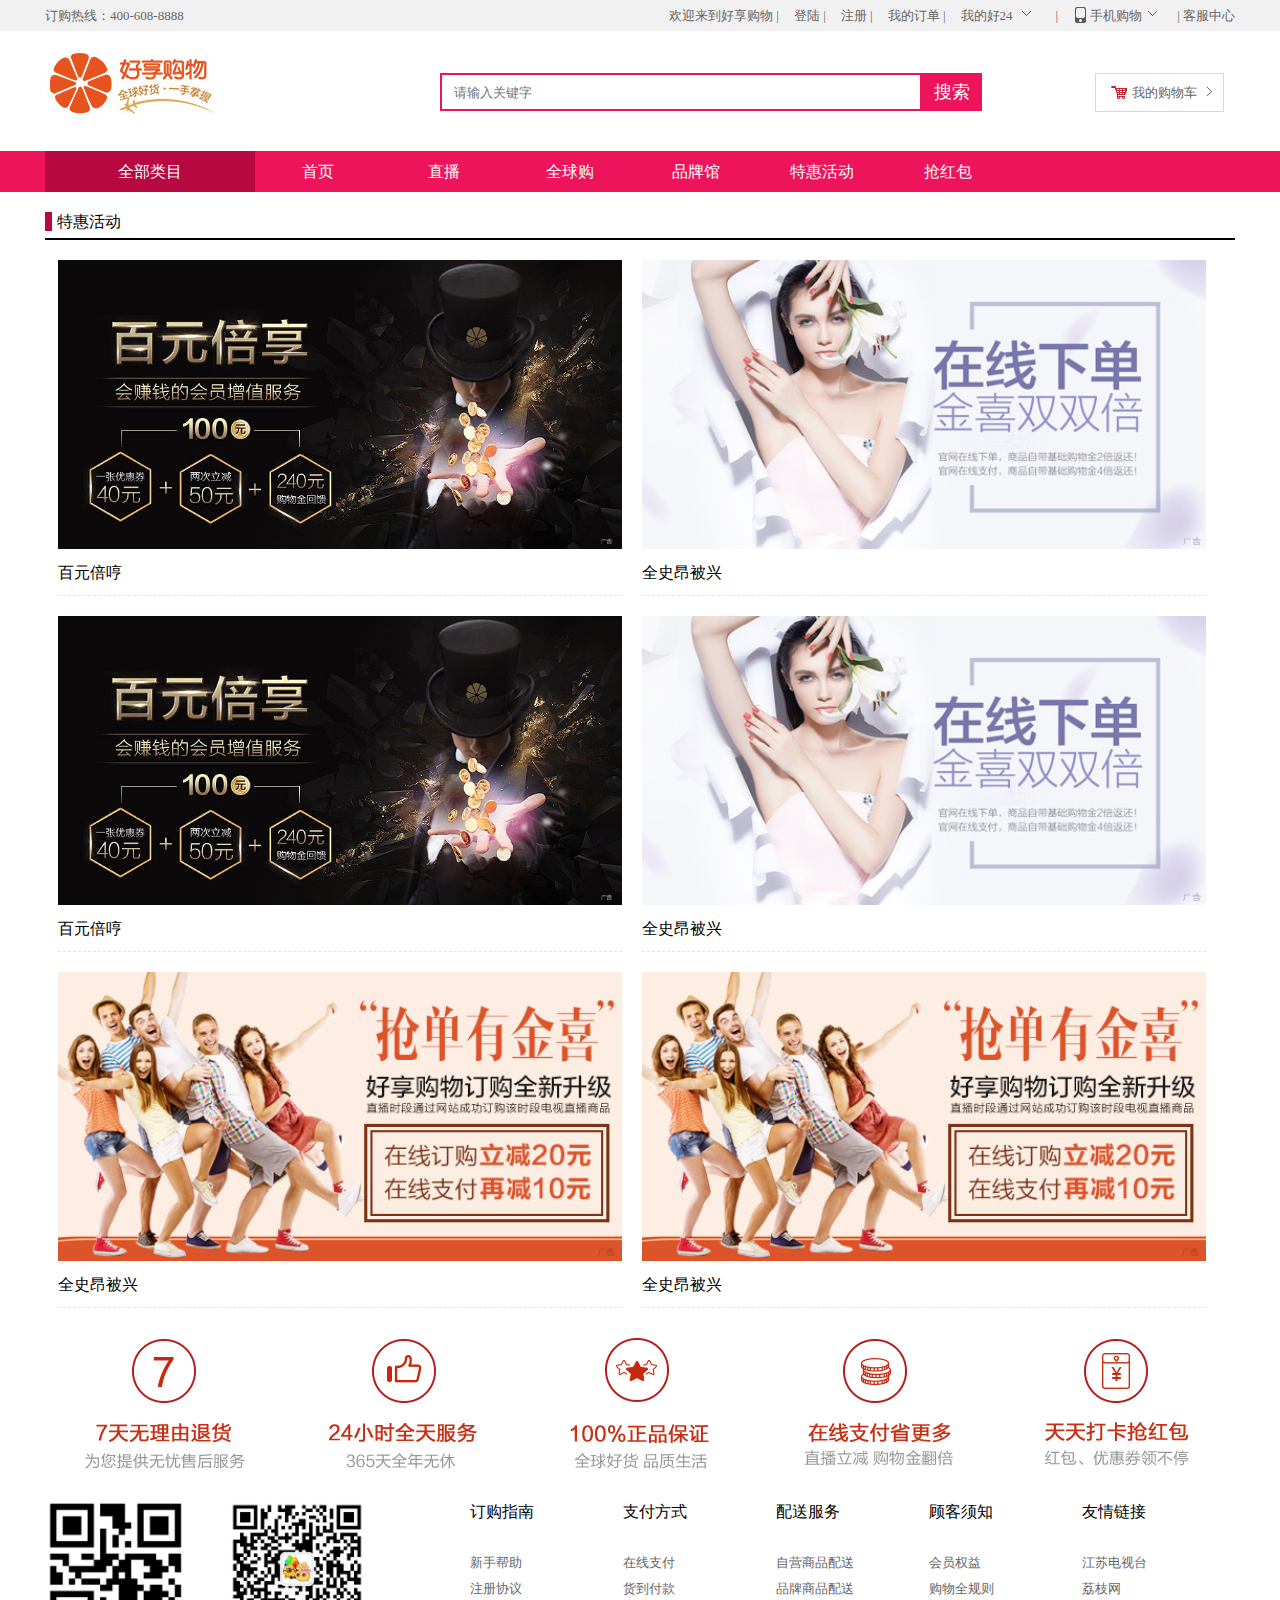
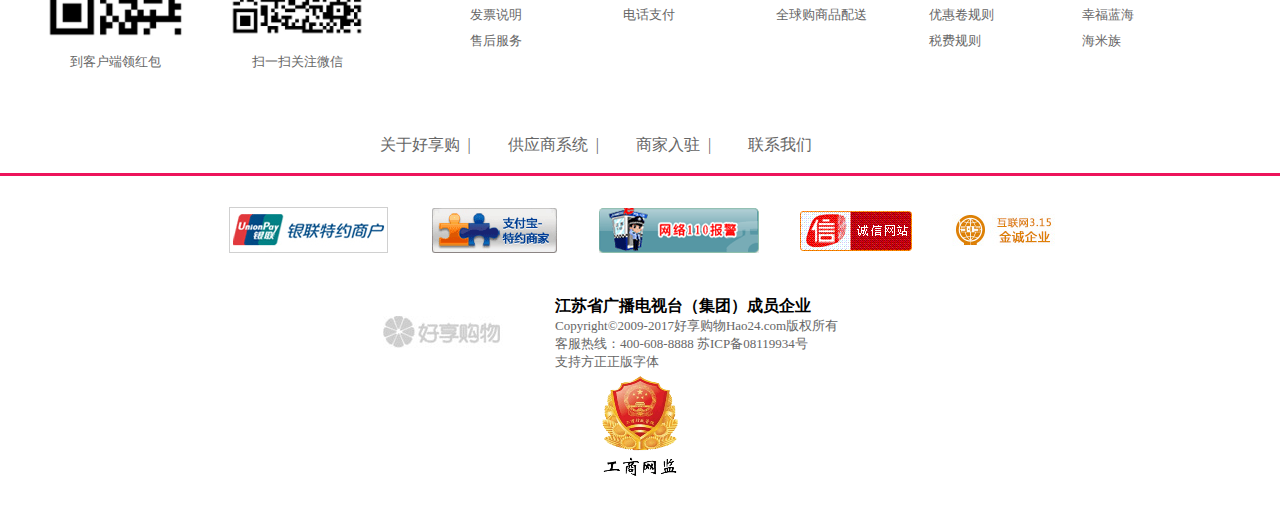
<file: even.html>
<!DOCTYPE html>
<html>
	<head>
		<meta charset="UTF-8">
		<title></title>
		<link rel="stylesheet" href="css/public.css" />
		<link rel="stylesheet" href="css/even.css" />
	</head>
	<body>
		<div class="top">
			<div class="top_one">
				<div class="top_one_left">
					订购热线：400-608-8888
				</div>
				<ul class="top_ul">
					<li>欢迎来到好享购物 |</li>
					<li><a href="#">登陆</a> |</li>
					<li><a href="#">注册</a> |</li>
					<li><a href="#">我的订单</a> |</li>
					<li>
						<p>我的好24</p>

						<div id="hide_nav">
							<div><a href="#">我的购物金</a></div>
							<div><a href="#">我的优惠券</a></div>
							<div><a href="#">我的积分卡</a></div>
							<div><a href="#">我的暂存款</a>
								<div>
								</div>
					</li>
					<li>
						<p></p>
					</li>
					<li>
						<div>| </div>
						<div>
							<p></p>
						</div>
						<div>手机购物</div>
						<div>
							<p></p>
						</div>
						<ul id="hide_nav1">
							<li></li>
							<li>扫一扫，下载客户端</li>
						</ul>
					</li>
					<li> | <a href="#">客服中心</a></li>
				</ul>
				</div>
				</div>
				<div class="top_center">
					<ul class="top_center_one">
						<li></li>
						<li></li>
						<li>
							<input type="text" placeholder="请输入关键字" style="width: 464px; height: 32px; border: 2px solid #ED145B;    padding-left: 12px;" />
							<p style="float: right;">搜索</p>
						</li>
						<div class="top_right">
							<div>
								<p></p>
							</div>
							<div>我的购物车</div>
							<div>
								<p></p>
							</div>
						</div>
					</ul>
				</div>
				<div class="top_End">
					<ul class="top_End">
						<li>全部类目</li>
						<li>首页</li>
						<li>直播</li>
						<li>全球购</li>
						<li>品牌馆</li>
						<li>特惠活动</li>
						<li>抢红包</li>
					</ul>
				</div>
				<!--身体开始-->
				<div class="zhong1_1_left">
							<p></p>
							<p>特惠活动</p>
				</div>
				<ul class="cen_ul">
					<li>
						<img src="img/149009388424081020.jpg" />
						<p>百元倍哼</p>
					</li>
					<li>
						<img src="img/147677383021156893.jpg" />
						<p>全史昂被兴</p>
					</li>
					<li>
						<img src="img/149009388424081020.jpg" />
						<p>百元倍哼</p>
					</li>
					<li>
						<img src="img/147677383021156893.jpg" />
						<p>全史昂被兴</p>
					</li>
					<li>
						<img src="img/147677379260551305.jpg" />
						<p>全史昂被兴</p>
					</li>
					<li>
						<img src="img/147677379260551305.jpg" />
						<p>全史昂被兴</p>
					</li>
				</ul>
				<!--下部结束开始-->
				<ul class="end_ul">
					<li>
						<img src="img/service_01.png" />
					</li>
					<li>
						<img src="img/service_02.png" />
					</li>
					<li>
						<img src="img/service_03.png" />
					</li>
					<li>
						<img src="img/service_04.png" />
					</li>
					<li>
						<img src="img/service_05.png" />
					</li>
				</ul>
				<div class="EndObj">
					<div class="EndObj_left">
						<div class="a_left">
							<img src="img/app_code.jpg" />
							<p>到客户端领红包</p>
						</div>
						<div class="a_rigt">
							<img src="img/wechart_code.jpg" />
							<p>扫一扫关注微信</p>
						</div>
					</div>
					<ul class="EndObj_ul">
						<li>

							<p>订购指南</p>
							<p><a href="#">新手帮助</a></p>
							<p><a href="#">注册协议</a></p>
							<p><a href="#">发票说明</a></p>
							<p><a href="#">售后服务</a></p>
						</li>
						<li>
							<p>支付方式</p>
							<p><a href="#">在线支付</a></p>
							<p><a href="#">货到付款</a></p>
							<p><a href="#">电话支付</a></p>
						</li>
						<li>
							<p>配送服务</p>
							<p><a href="#">自营商品配送</a></p>
							<p><a href="#">品牌商品配送</a></p>
							<p><a href="#">全球购商品配送</a></p>
						</li>
						<li>
							<p>顾客须知</p>
							<p><a href="#">会员权益</a></p>
							<p><a href="#">购物全规则</a></p>
							<p><a href="#">优惠卷规则</a></p>
							<p><a href="#">税费规则</a></p>
						</li>
						<li>
							<p>友情链接</p>
							<p><a href="#">江苏电视台</a></p>
							<p><a href="#">荔枝网</a></p>
							<p><a href="#">幸福蓝海</a></p>
							<p><a href="#">海米族</a></p>
						</li>
					</ul>
				</div>
				<div class="ObjEnd_1">
					<p>关于好享购&nbsp;&nbsp;|</p>
					<p>供应商系统&nbsp;&nbsp;|</p>
					<p>商家入驻&nbsp;&nbsp;|</p>
					<p>联系我们</p>
				</div>
				<div class="ObjEnd_2"></div>
				<ul class="ObjEnd_3">
					<li></li>
					<li></li>
					<li></li>
					<li></li>
					<li></li>
				</ul>
				<div class="EndS">
					<div class="EndS_left">
						
					</div>
					<div class="EndS_right">
						<strong>江苏省广播电视台（集团）成员企业</strong>
						<p> Copyright©2009-2017好享购物Hao24.com版权所有</p>
						<p> 客服热线：400-608-8888   苏ICP备08119934号</p>
						<p>支持方正正版字体</p>
					</div>
				</div>
				<div class="EndTrue">
					
				</div>
				<br />
				<br />
	</body>
</html>
</file>
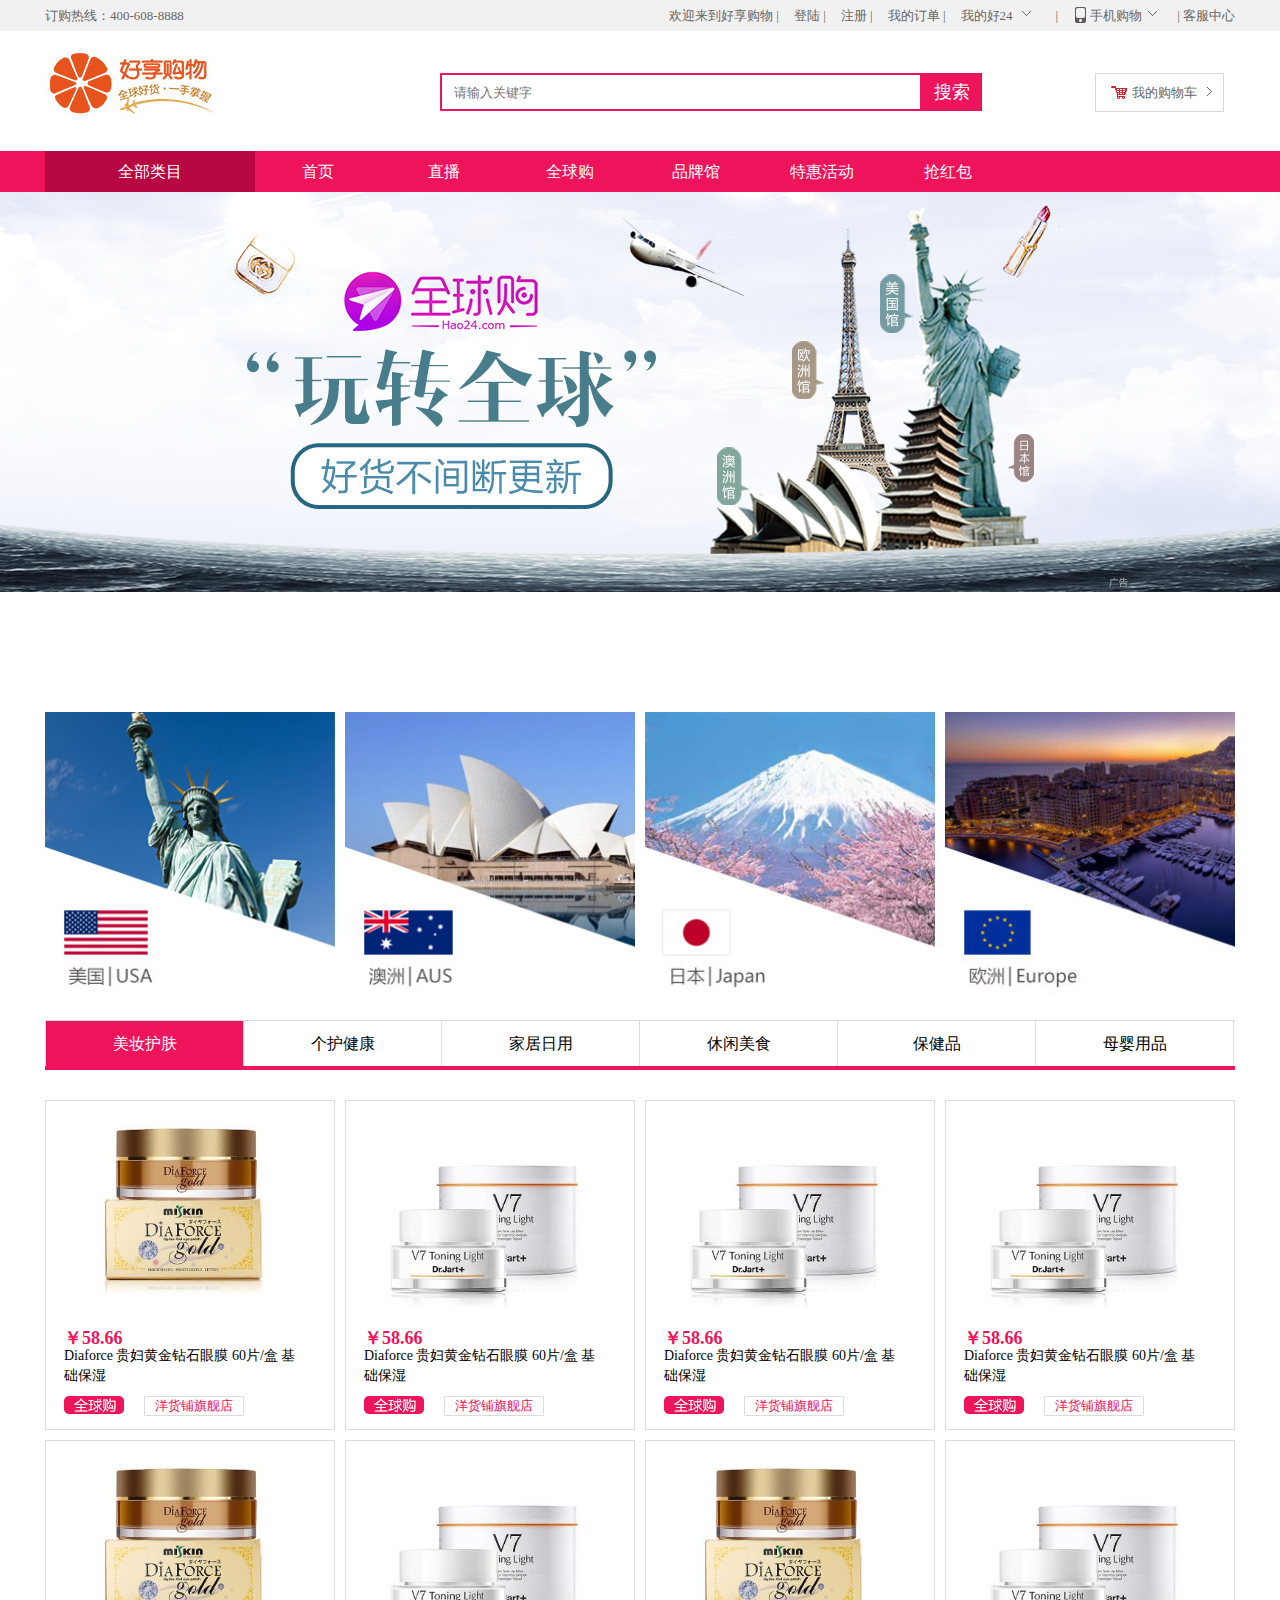
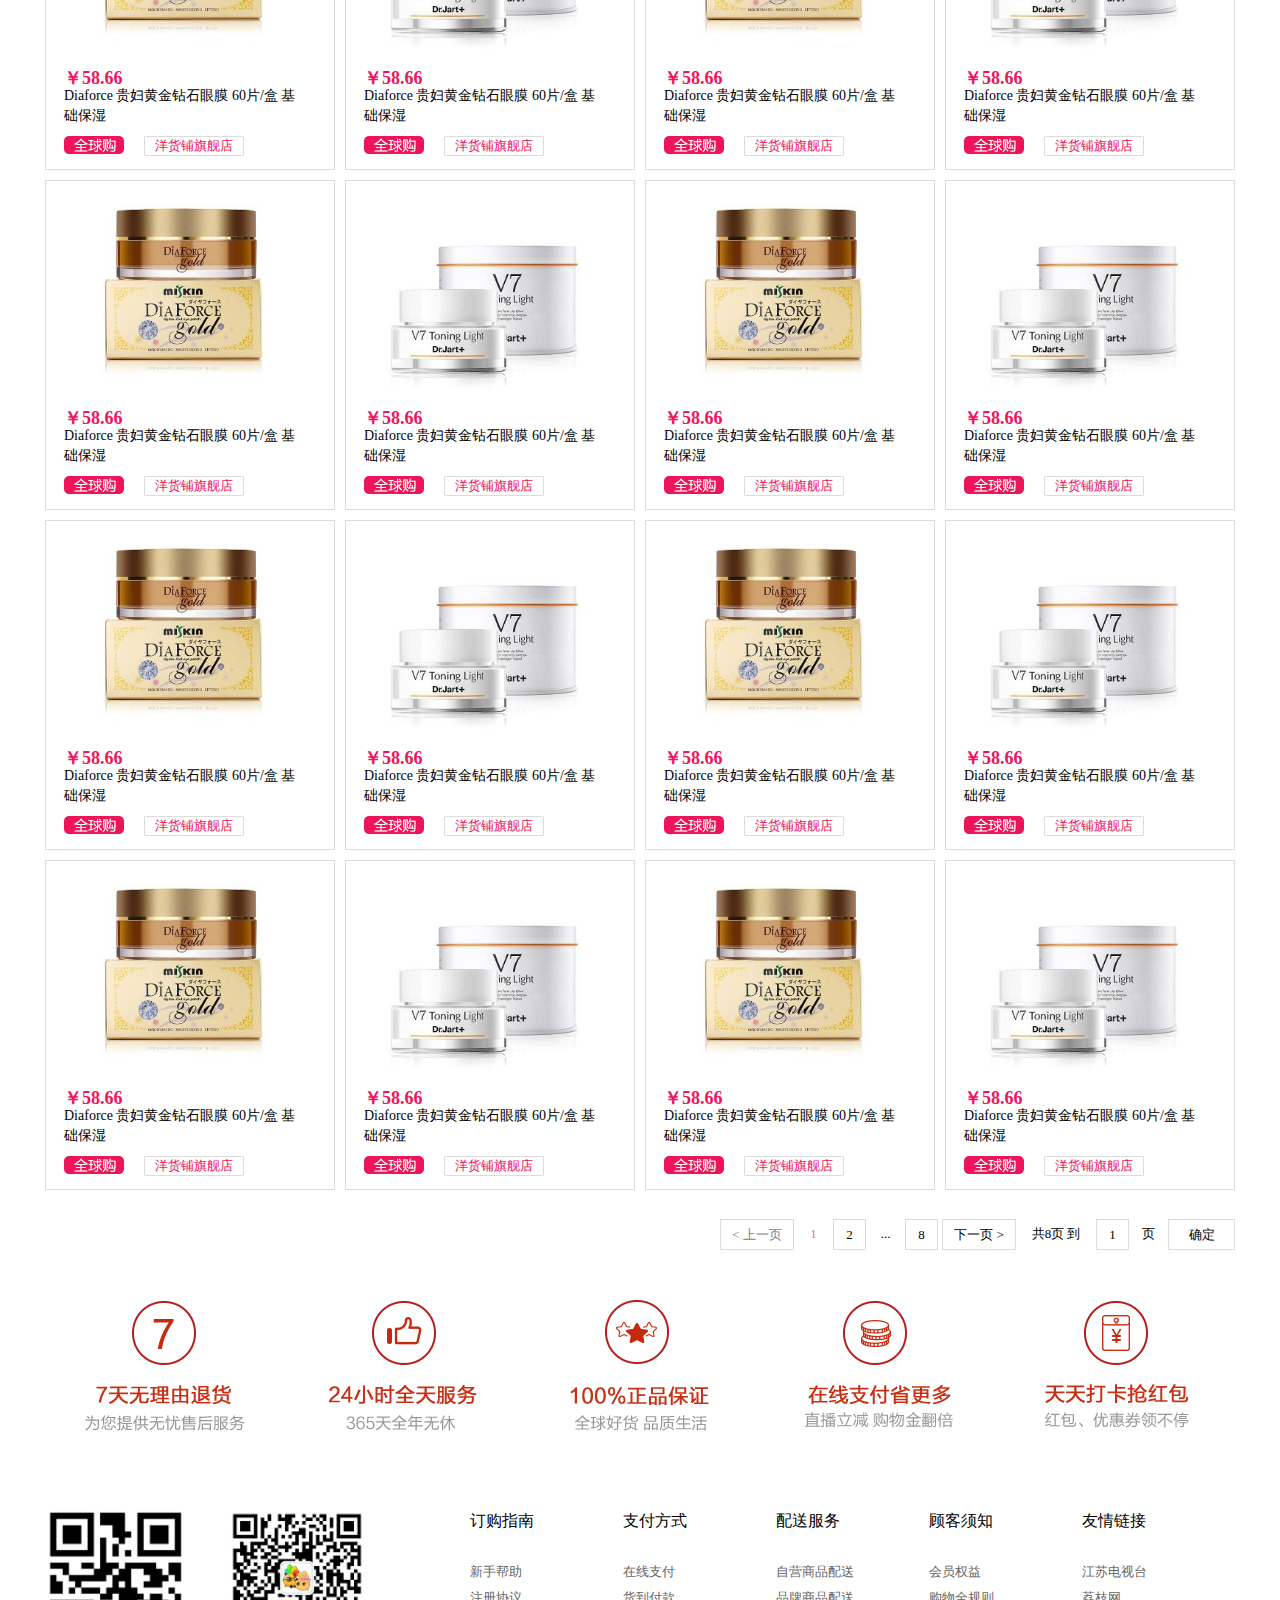
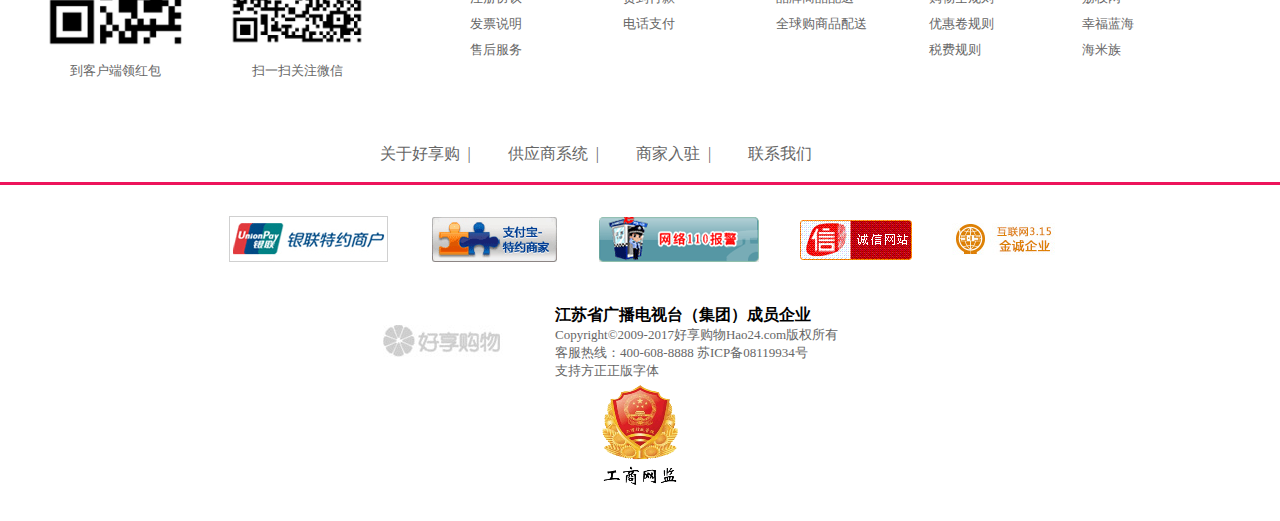
<file: global_buy.html>
<!DOCTYPE html>
<html>
	<head>
		<meta charset="UTF-8">
		<title></title>
		<link rel="stylesheet" href="css/public.css" />
		<link rel="stylesheet" href="css/global_buy.css" />
	</head>
	<body>
		<div class="top">
			<div class="top_one">
				<div class="top_one_left">
					订购热线：400-608-8888
				</div>
				<ul class="top_ul">
					<li>欢迎来到好享购物 |</li>
					<li><a href="#">登陆</a> |</li>
					<li><a href="#">注册</a> |</li>
					<li><a href="#">我的订单</a> |</li>
					<li>
						<p>我的好24</p>

						<div id="hide_nav">
							<div><a href="#">我的购物金</a></div>
							<div><a href="#">我的优惠券</a></div>
							<div><a href="#">我的积分卡</a></div>
							<div><a href="#">我的暂存款</a>
								<div>
								</div>
					</li>
					<li>
						<p></p>
					</li>
					<li>
						<div>| </div>
						<div>
							<p></p>
						</div>
						<div>手机购物</div>
						<div>
							<p></p>
						</div>
						<ul id="hide_nav1">
							<li></li>
							<li>扫一扫，下载客户端</li>
						</ul>
					</li>
					<li> | <a href="#">客服中心</a></li>
				</ul>
				</div>
				</div>
				<div class="top_center">
					<ul class="top_center_one">
						<li></li>
						<li></li>
						<li>
							<input type="text" placeholder="请输入关键字" style="width: 464px; height: 32px; border: 2px solid #ED145B;    padding-left: 12px;" />
							<p style="float: right;">搜索</p>
						</li>
						<div class="top_right">
							<div>
								<p></p>
							</div>
							<div>我的购物车</div>
							<div>
								<p></p>
							</div>
						</div>
					</ul>
				</div>
				<div class="top_End">
					<ul class="top_End">
						<li>全部类目</li>
						<li>首页</li>
						<li>直播</li>
						<li>全球购</li>
						<li>品牌馆</li>
						<li>特惠活动</li>
						<li>抢红包</li>
					</ul>
				</div>
				<!--身体开始-->
				<div class="bannar"></div>
				<ul class="bannar_ul">
					<li>
						<img src="img/county_100152.jpg" />
						<div></div>
					</li>
					<li>
						<img src="img/county_100157.jpg" />
						<div></div>
					</li>
					<li>
						<img src="img/county_100158.jpg" />
						<div></div>
					</li>
					<li>
						<img src="img/county_100251.jpg" />
						<div></div>
					</li>
				</ul>
				<div class="Center_1">
					<ul>
						<li>美妆护肤</li>
						<li>个护健康</li>
						<li>家居日用</li>
						<li>休闲美食</li>
						<li>保健品</li>
						<li>母婴用品</li>
					</ul>
				</div>
				<ul class="End_ul">
					<li>
						<img src="img/148222564159491346M.jpg" />
						<p>￥58.66</p>
						<p>Diaforce 贵妇黄金钻石眼膜 60片/盒 基础保湿</p>
						<div class="li_div">
							<span></span>
							<span>洋货铺旗舰店</span>
						</div>
					</li>
					<li>
						<img src="img/148229589992098986M.jpg" />
						<p>￥58.66</p>
						<p>Diaforce 贵妇黄金钻石眼膜 60片/盒 基础保湿</p>
						<div class="li_div">
							<span></span>
							<span>洋货铺旗舰店</span>
						</div>
					</li>
					<li>
						<img src="img/148229589992098986M.jpg" />
						<p>￥58.66</p>
						<p>Diaforce 贵妇黄金钻石眼膜 60片/盒 基础保湿</p>
						<div class="li_div">
							<span></span>
							<span>洋货铺旗舰店</span>
						</div>
					</li>
					<li>
						<img src="img/148229589992098986M.jpg" />
						<p>￥58.66</p>
						<p>Diaforce 贵妇黄金钻石眼膜 60片/盒 基础保湿</p>
						<div class="li_div">
							<span></span>
							<span>洋货铺旗舰店</span>
						</div>
					</li>
					<li>
						<img src="img/148222564159491346M.jpg" />
						<p>￥58.66</p>
						<p>Diaforce 贵妇黄金钻石眼膜 60片/盒 基础保湿</p>
						<div class="li_div">
							<span></span>
							<span>洋货铺旗舰店</span>
						</div>
					</li>
					<li>
						<img src="img/148229589992098986M.jpg" />
						<p>￥58.66</p>
						<p>Diaforce 贵妇黄金钻石眼膜 60片/盒 基础保湿</p>
						<div class="li_div">
							<span></span>
							<span>洋货铺旗舰店</span>
						</div>
					</li>
					<li>
						<img src="img/148222564159491346M.jpg" />
						<p>￥58.66</p>
						<p>Diaforce 贵妇黄金钻石眼膜 60片/盒 基础保湿</p>
						<div class="li_div">
							<span></span>
							<span>洋货铺旗舰店</span>
						</div>
					</li>
					<li>
						<img src="img/148229589992098986M.jpg" />
						<p>￥58.66</p>
						<p>Diaforce 贵妇黄金钻石眼膜 60片/盒 基础保湿</p>
						<div class="li_div">
							<span></span>
							<span>洋货铺旗舰店</span>
						</div>
					</li>
					<li>
						<img src="img/148222564159491346M.jpg" />
						<p>￥58.66</p>
						<p>Diaforce 贵妇黄金钻石眼膜 60片/盒 基础保湿</p>
						<div class="li_div">
							<span></span>
							<span>洋货铺旗舰店</span>
						</div>
					</li>
					<li>
						<img src="img/148229589992098986M.jpg" />
						<p>￥58.66</p>
						<p>Diaforce 贵妇黄金钻石眼膜 60片/盒 基础保湿</p>
						<div class="li_div">
							<span></span>
							<span>洋货铺旗舰店</span>
						</div>
					</li>
					<li>
						<img src="img/148222564159491346M.jpg" />
						<p>￥58.66</p>
						<p>Diaforce 贵妇黄金钻石眼膜 60片/盒 基础保湿</p>
						<div class="li_div">
							<span></span>
							<span>洋货铺旗舰店</span>
						</div>
					</li>
					<li>
						<img src="img/148229589992098986M.jpg" />
						<p>￥58.66</p>
						<p>Diaforce 贵妇黄金钻石眼膜 60片/盒 基础保湿</p>
						<div class="li_div">
							<span></span>
							<span>洋货铺旗舰店</span>
						</div>
					</li>
					<li>
						<img src="img/148222564159491346M.jpg" />
						<p>￥58.66</p>
						<p>Diaforce 贵妇黄金钻石眼膜 60片/盒 基础保湿</p>
						<div class="li_div">
							<span></span>
							<span>洋货铺旗舰店</span>
						</div>
					</li>
					<li>
						<img src="img/148229589992098986M.jpg" />
						<p>￥58.66</p>
						<p>Diaforce 贵妇黄金钻石眼膜 60片/盒 基础保湿</p>
						<div class="li_div">
							<span></span>
							<span>洋货铺旗舰店</span>
						</div>
					</li>
					<li>
						<img src="img/148222564159491346M.jpg" />
						<p>￥58.66</p>
						<p>Diaforce 贵妇黄金钻石眼膜 60片/盒 基础保湿</p>
						<div class="li_div">
							<span></span>
							<span>洋货铺旗舰店</span>
						</div>
					</li>
					<li>
						<img src="img/148229589992098986M.jpg" />
						<p>￥58.66</p>
						<p>Diaforce 贵妇黄金钻石眼膜 60片/盒 基础保湿</p>
						<div class="li_div">
							<span></span>
							<span>洋货铺旗舰店</span>
						</div>
					</li>
					<li>
						<img src="img/148222564159491346M.jpg" />
						<p>￥58.66</p>
						<p>Diaforce 贵妇黄金钻石眼膜 60片/盒 基础保湿</p>
						<div class="li_div">
							<span></span>
							<span>洋货铺旗舰店</span>
						</div>
					</li>
					<li>
						<img src="img/148229589992098986M.jpg" />
						<p>￥58.66</p>
						<p>Diaforce 贵妇黄金钻石眼膜 60片/盒 基础保湿</p>
						<div class="li_div">
							<span></span>
							<span>洋货铺旗舰店</span>
						</div>
					</li>
					<li>
						<img src="img/148222564159491346M.jpg" />
						<p>￥58.66</p>
						<p>Diaforce 贵妇黄金钻石眼膜 60片/盒 基础保湿</p>
						<div class="li_div">
							<span></span>
							<span>洋货铺旗舰店</span>
						</div>
					</li>
					<li>
						<img src="img/148229589992098986M.jpg" />
						<p>￥58.66</p>
						<p>Diaforce 贵妇黄金钻石眼膜 60片/盒 基础保湿</p>
						<div class="li_div">
							<span></span>
							<span>洋货铺旗舰店</span>
						</div>
					</li>
					<div class="gd">
						<p>< 上一页 </p>
						<p>1</p>
						<p>2</p>
						<p>...</p>
						<p>8</p>
						<p>下一页 ></p>
						<p>共8页 到</p>
						<p>1</p>
						<p>页</p>
						<p>确定</p>
					</div>
				</ul>
		<!--下部结束开始-->
				<ul class="end_ul">
					<li>
						<img src="img/service_01.png" />
					</li>
					<li>
						<img src="img/service_02.png" />
					</li>
					<li>
						<img src="img/service_03.png" />
					</li>
					<li>
						<img src="img/service_04.png" />
					</li>
					<li>
						<img src="img/service_05.png" />
					</li>
				</ul>
				<div class="EndObj">
					<div class="EndObj_left">
						<div class="a_left">
							<img src="img/app_code.jpg" />
							<p>到客户端领红包</p>
						</div>
						<div class="a_rigt">
							<img src="img/wechart_code.jpg" />
							<p>扫一扫关注微信</p>
						</div>
					</div>
					<ul class="EndObj_ul">
						<li>

							<p>订购指南</p>
							<p><a href="#">新手帮助</a></p>
							<p><a href="#">注册协议</a></p>
							<p><a href="#">发票说明</a></p>
							<p><a href="#">售后服务</a></p>
						</li>
						<li>
							<p>支付方式</p>
							<p><a href="#">在线支付</a></p>
							<p><a href="#">货到付款</a></p>
							<p><a href="#">电话支付</a></p>
						</li>
						<li>
							<p>配送服务</p>
							<p><a href="#">自营商品配送</a></p>
							<p><a href="#">品牌商品配送</a></p>
							<p><a href="#">全球购商品配送</a></p>
						</li>
						<li>
							<p>顾客须知</p>
							<p><a href="#">会员权益</a></p>
							<p><a href="#">购物全规则</a></p>
							<p><a href="#">优惠卷规则</a></p>
							<p><a href="#">税费规则</a></p>
						</li>
						<li>
							<p>友情链接</p>
							<p><a href="#">江苏电视台</a></p>
							<p><a href="#">荔枝网</a></p>
							<p><a href="#">幸福蓝海</a></p>
							<p><a href="#">海米族</a></p>
						</li>
					</ul>
				</div>
				<div class="ObjEnd_1">
					<p>关于好享购&nbsp;&nbsp;|</p>
					<p>供应商系统&nbsp;&nbsp;|</p>
					<p>商家入驻&nbsp;&nbsp;|</p>
					<p>联系我们</p>
				</div>
				<div class="ObjEnd_2"></div>
				<ul class="ObjEnd_3">
					<li></li>
					<li></li>
					<li></li>
					<li></li>
					<li></li>
				</ul>
				<div class="EndS">
					<div class="EndS_left">
						
					</div>
					<div class="EndS_right">
						<strong>江苏省广播电视台（集团）成员企业</strong>
						<p> Copyright©2009-2017好享购物Hao24.com版权所有</p>
						<p> 客服热线：400-608-8888   苏ICP备08119934号</p>
						<p>支持方正正版字体</p>
					</div>
				</div>
				<div class="EndTrue">
					
				</div>
				<br />
				<br />
	</body>
</html>
</file>
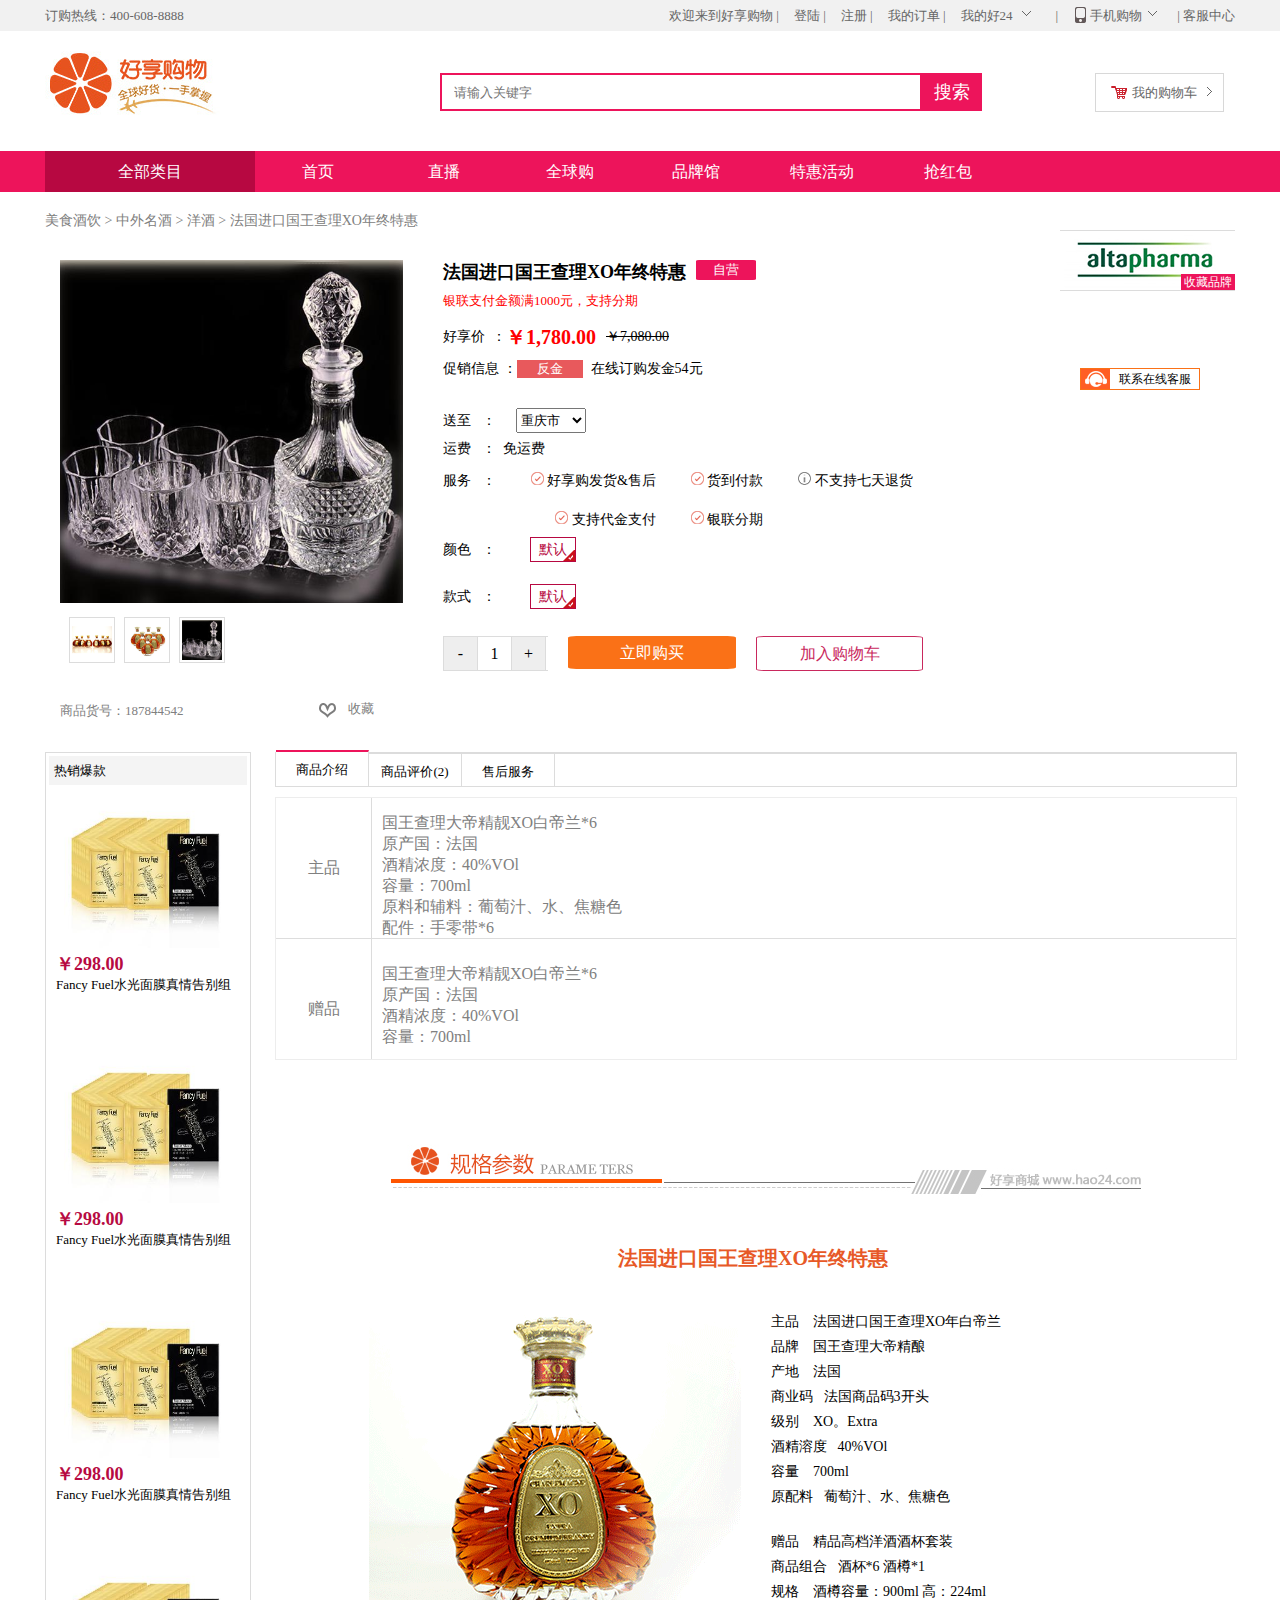
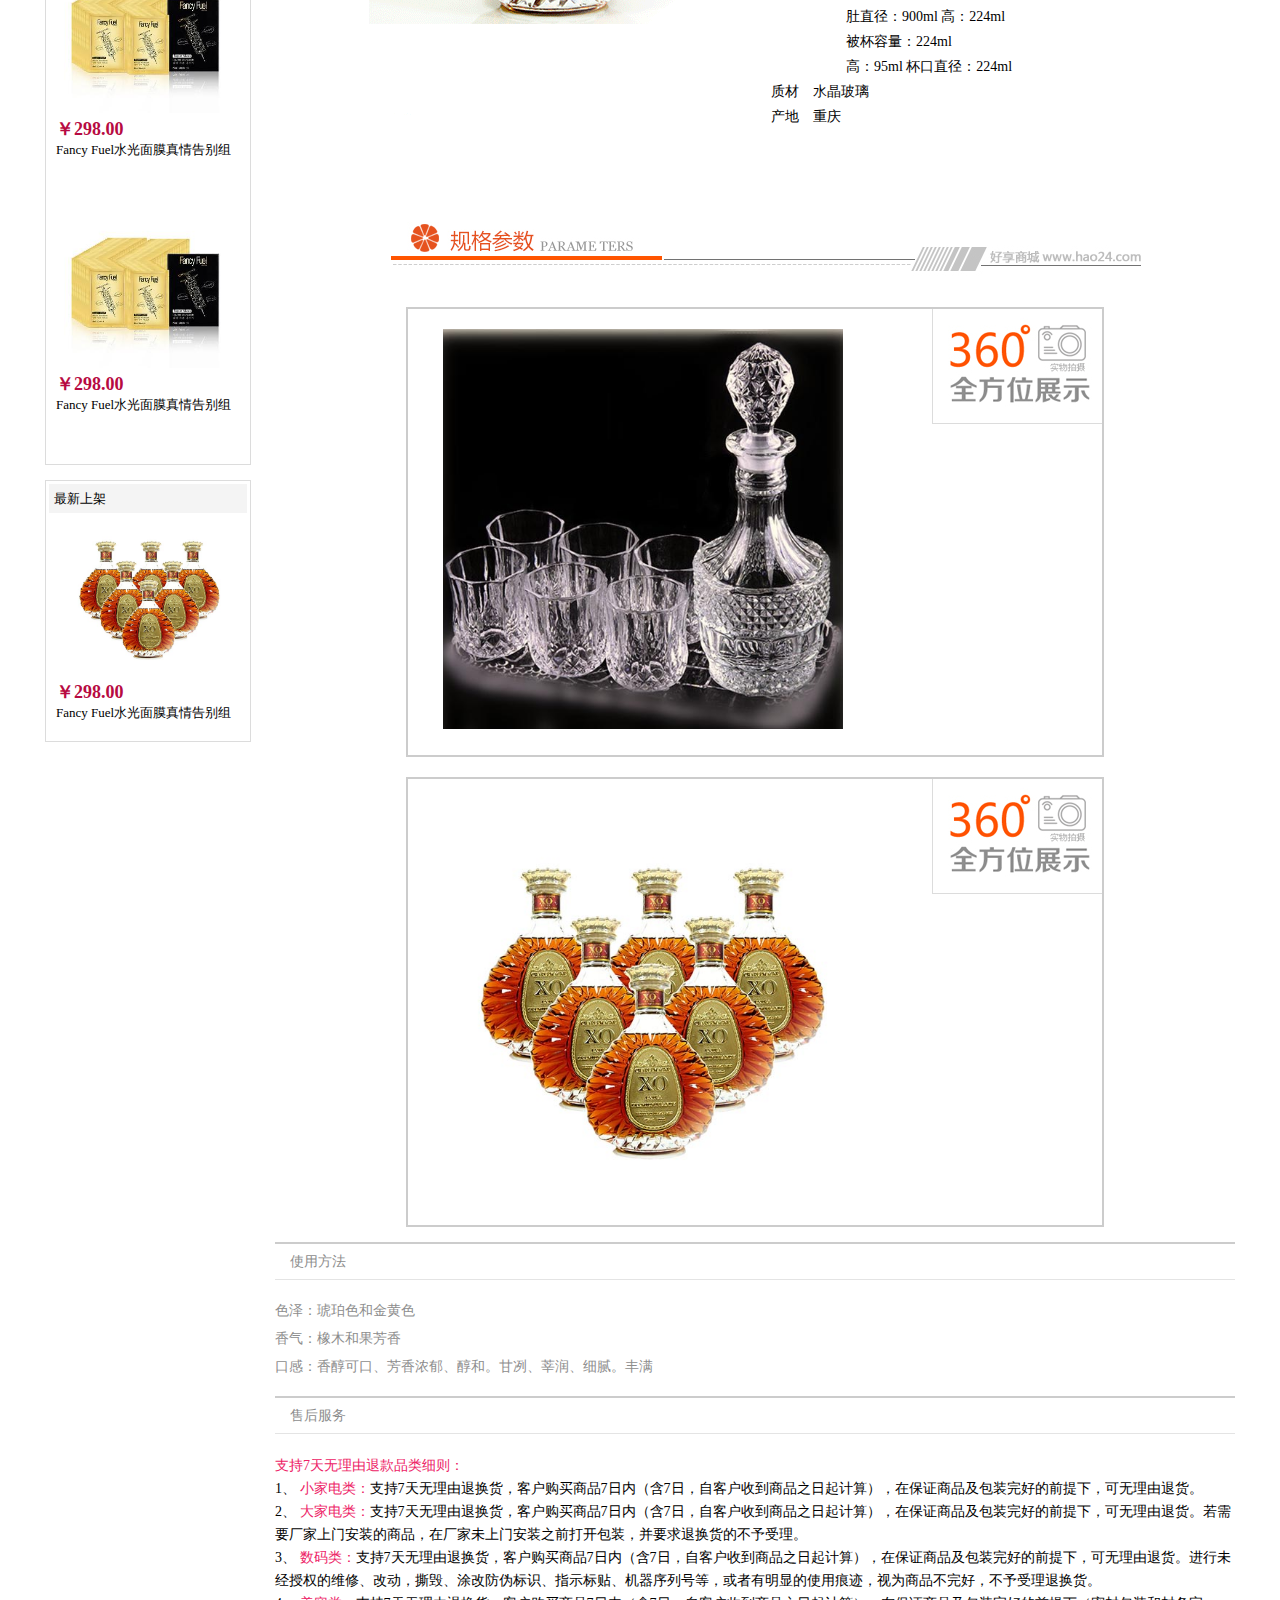
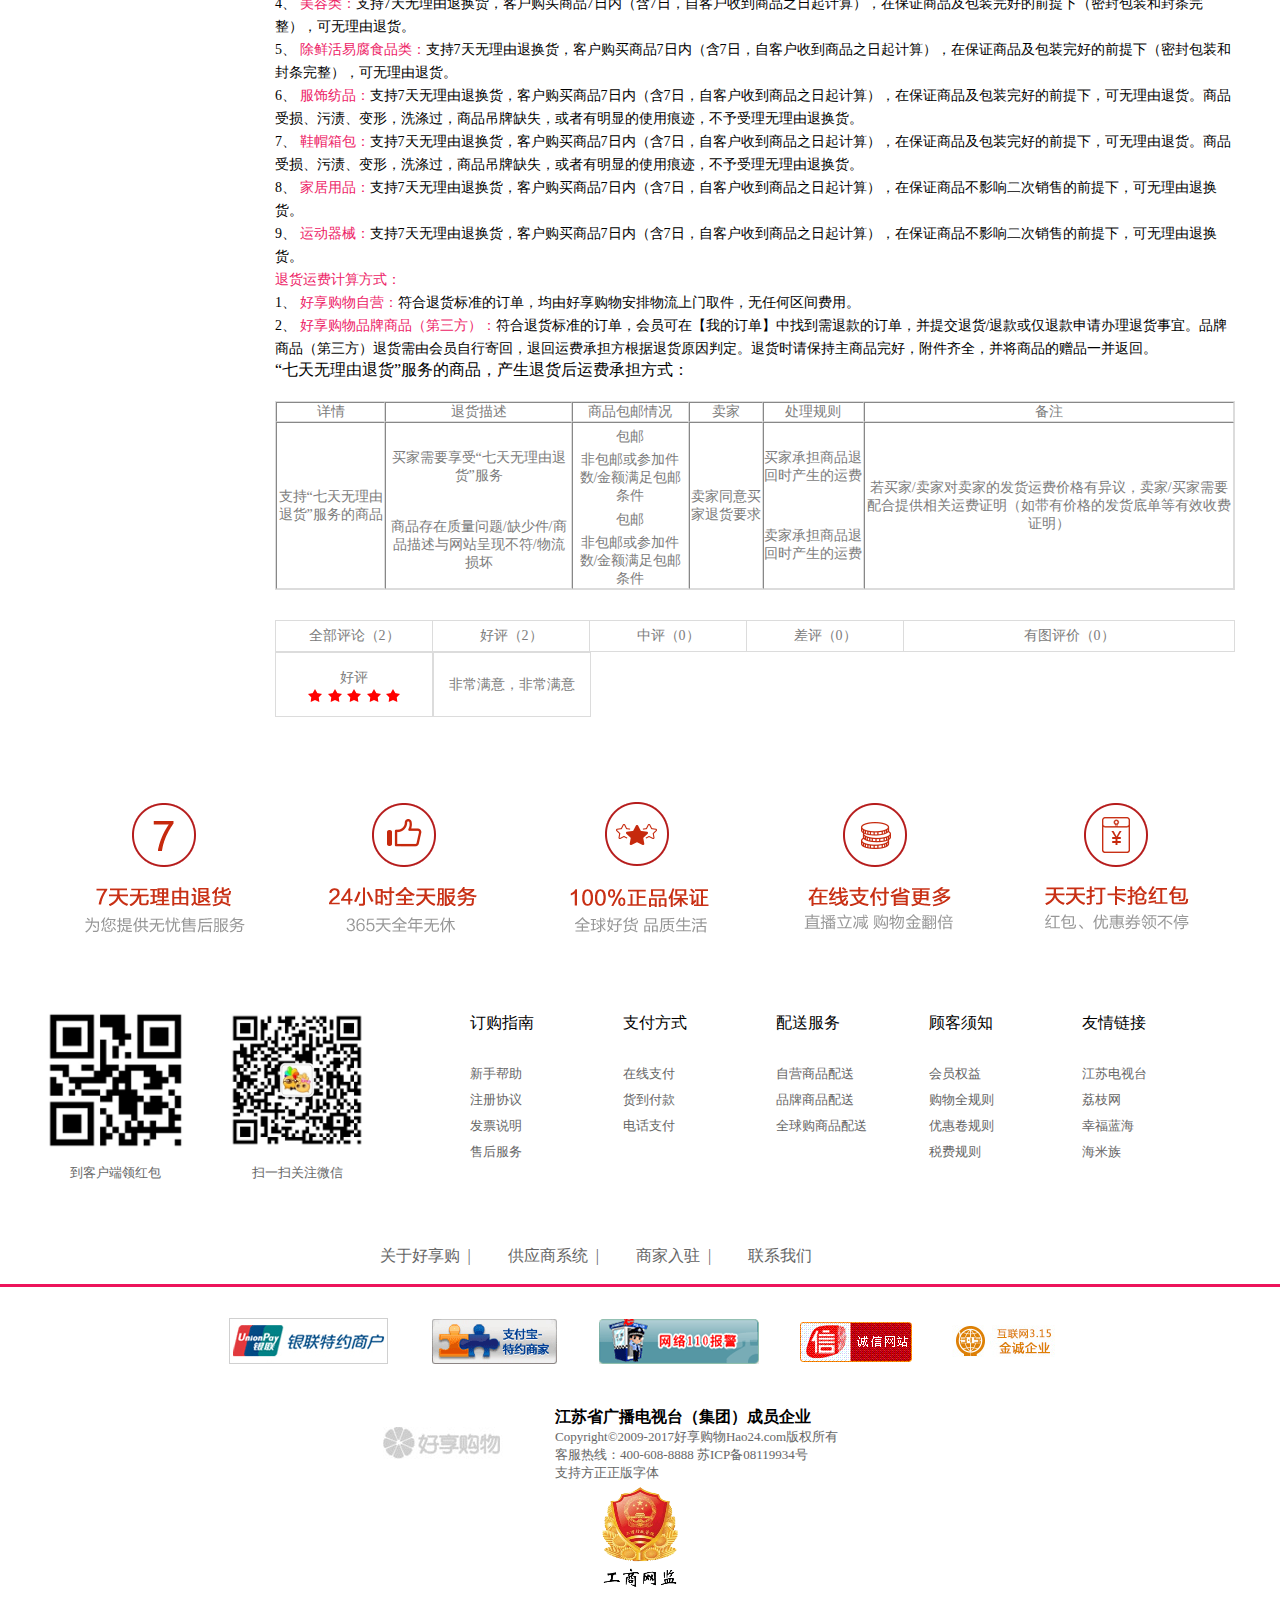
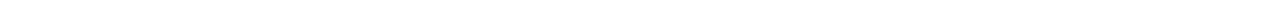
<file: list.html>
<!DOCTYPE html>
<html>

	<head>
		<meta charset="UTF-8">
		<title></title>
		<link rel="stylesheet" href="css/public.css" />
		<link rel="stylesheet" href="css/list.css" />
	</head>

	<body>
		<div class="top">
			<div class="top_one">
				<div class="top_one_left">
					订购热线：400-608-8888
				</div>
				<ul class="top_ul">
					<li>欢迎来到好享购物 |</li>
					<li><a href="#">登陆</a> |</li>
					<li><a href="#">注册</a> |</li>
					<li><a href="#">我的订单</a> |</li>
					<li>
						<p>我的好24</p>

						<div id="hide_nav">
							<div><a href="#">我的购物金</a></div>
							<div><a href="#">我的优惠券</a></div>
							<div><a href="#">我的积分卡</a></div>
							<div><a href="#">我的暂存款</a>
								<div>
								</div>
					</li>
					<li>
						<p></p>
					</li>
					<li>
						<div>| </div>
						<div>
							<p></p>
						</div>
						<div>手机购物</div>
						<div>
							<p></p>
						</div>
						<ul id="hide_nav1">
							<li></li>
							<li>扫一扫，下载客户端</li>
						</ul>
					</li>
					<li> | <a href="#">客服中心</a></li>
				</ul>
				</div>
				</div>
				<div class="top_center">
					<ul class="top_center_one">
						<li></li>
						<li></li>
						<li>
							<input type="text" placeholder="请输入关键字" style="width: 464px; height: 32px; border: 2px solid #ED145B;    padding-left: 12px;" />
							<p style="float: right;">搜索</p>
						</li>
						<div class="top_right">
							<div>
								<p></p>
							</div>
							<div>我的购物车</div>
							<div>
								<p></p>
							</div>
						</div>
					</ul>
				</div>
				<div class="top_End">
					<ul class="top_End">
						<li>全部类目</li>
						<li>首页</li>
						<li>直播</li>
						<li>全球购</li>
						<li>品牌馆</li>
						<li>特惠活动</li>
						<li>抢红包</li>
					</ul>
				</div>
				<!--身体开始-->
				<div class="stStart">
					<p class="p1_1">
						美食酒饮 > 中外名酒 > 洋酒 > 法国进口国王查理XO年终特惠
					</p>
					<div class="stStart_left">
						<img src="img/14827166494673472.jpg" />
						<ul class="stStart_left_ul">
							<li><img src="img/148271663613917590.jpg" /></li>
							<li><img src="img/148271664061918928.jpg"></li>
							<li><img src="img/14827166494673472.jpg"></li>
						</ul>
						<div class="bott">
							<span>商品货号：187844542</span>
							<div class="scDiv">
								<p></p>
							</div>
							<p class="p_2">收藏</p>
						</div>
					</div>
					<div class="stStart_center">
						<ul class="stStart_center_ul">
							<li>
								<p>法国进口国王查理XO年终特惠</p>
								<p>自营</p>
							</li>
							<li>银联支付金额满1000元，支持分期</li>
							<li>
								<p>好享价 &nbsp;：</p>
								<p>￥1,780.00</p>
								<p>￥7,080.00</p>
							</li>
							<li>
								<p>促销信息 ：</p>
								<p>反金</p>
								<p>在线订购发金54元</p>
							</li>
							<li>
								<p>送至&nbsp;&nbsp; ：</p>
								<select class="se1">
									<option value="">重庆市</option>
								</select>
							</li>
							<li>
								运费&nbsp;&nbsp; ：&nbsp;&nbsp;免运费
							</li>
							<li>
								<p>服务&nbsp;&nbsp; ：</p>
								<p>
									<img src="img/support.png" /> 好享购发货&售后
								</p>
								<p>
									<img src="img/support.png" /> 货到付款
								</p>
								<p>
									<img src="img/nosupptort.png" /> 不支持七天退货
								</p>
								<p>
									<img src="img/support.png" /> 支持代金支付
								</p>
								<p>
									<img src="img/support.png" /> 银联分期
								</p>
							</li>
							<li>
								<p>颜色&nbsp;&nbsp; ：</p>
								<p>默认
									<img src="img/check_right.png" />
								</p>
							</li>
							<li>
								<p>款式&nbsp;&nbsp; ：</p>
								<p>默认
									<img src="img/check_right.png" />
								</p>
							</li>
							<li>
								<div class="li1_div">
									<p>-</p>
									<p>1</p>
									<p>+</p>
								</div>
								<div class="li1_div_1">立即购买</div>
								<div class="li1_div_2">加入购物车</div>
							</li>
						</ul>

					</div>
					<div class="stStart_right">
						<div class="stStart_right_1">
							<img src="img/1.jpg" />
							<div class="nbu">
								收藏品牌
							</div>
						</div>
						<div class="stStart_right_2">
							<div class="a_left11">
								<p></p>
							</div>
							<p>
								联系在线客服
							</p>
						</div>
					</div>
				</div>
				<div class="zhong_top">
					<div class="zhong_top_left">
						<div class="onea">
							<div class="zhong_top_left_1">
								<p>热销爆款</p>
							</div>
							<div class="one">
								<img src="img/147825220983978653M.jpg" />
								<p>￥298.00</p>
								<p>Fancy Fuel水光面膜真情告别组</p>
							</div>
							<div class="one">
								<img src="img/147825220983978653M.jpg" />
								<p>￥298.00</p>
								<p>Fancy Fuel水光面膜真情告别组</p>
							</div>
							<div class="one">
								<img src="img/147825220983978653M.jpg" />
								<p>￥298.00</p>
								<p>Fancy Fuel水光面膜真情告别组</p>
							</div>
							<div class="one">
								<img src="img/147825220983978653M.jpg" />
								<p>￥298.00</p>
								<p>Fancy Fuel水光面膜真情告别组</p>
							</div>
							<div class="one">
								<img src="img/147825220983978653M.jpg" />
								<p>￥298.00</p>
								<p>Fancy Fuel水光面膜真情告别组</p>
							</div>
						</div>
						<div class="oneb">
							<div class="zhong_top_left_1">
								<p>最新上架</p>
							</div>
							<div class="one">
								<img src="img/148271664061918928.jpg" />
								<p>￥298.00</p>
								<p>Fancy Fuel水光面膜真情告别组</p>
							</div>
						</div>
					</div>
					<div class="zhong_top_right">
						<div class="one_right">
							<ul class="aa111">
								<li>商品介绍</li>
								<li>商品评价(2)</li>
								<li>售后服务</li>
								<li></li>
							</ul>
						</div>
						<div class="tow_right">
							<div class="tow_right_1">
								主品
							</div>
							<div class="tow_right_2">
								<p>国王查理大帝精靓XO白帝兰*6</p>
								<p>原产国：法国</p>
								<p>酒精浓度：40%VOl</p>
								<p>容量：700ml</p>
								<p>原料和辅料：葡萄汁、水、焦糖色</p>
								<p>配件：手零带*6</p>
							</div>
							<div class="tow_right_3">
								赠品
							</div>
							<div class="tow_right_4">
								<p>国王查理大帝精靓XO白帝兰*6</p>
								<p>原产国：法国</p>
								<p>酒精浓度：40%VOl</p>
								<p>容量：700ml</p>
							</div>
						</div>
						<div class="san_right">

						</div>
						<div class="san_right_1">
							<p class="a_p">
								法国进口国王查理XO年终特惠
							</p>
							<img src="img/list.png" style="margin-top: 34px; float: left;" />
							<div class="po" style="float: left; margin-left: 30px; margin-top: 34px;">
								<p>主品 &nbsp;&nbsp;&nbsp;法国进口国王查理XO年白帝兰</p>
								<p>品牌 &nbsp;&nbsp;&nbsp;国王查理大帝精酿</p>
								<p>产地 &nbsp;&nbsp;&nbsp;法国</p>
								<p>商业码 &nbsp;&nbsp;法国商品码3开头</p>
								<p>级别 &nbsp;&nbsp;&nbsp;XO。Extra</p>
								<p>酒精溶度 &nbsp;&nbsp;40%VOl</p>
								<p>容量 &nbsp;&nbsp;&nbsp;700ml</p>
								<p>原配料 &nbsp;&nbsp;葡萄汁、水、焦糖色</p>
								<p>赠品 &nbsp;&nbsp;&nbsp;精品高档洋酒酒杯套装</p>
								<p>商品组合 &nbsp;&nbsp;酒杯*6 酒樽*1</p>
								<p>规格 &nbsp;&nbsp;&nbsp;酒樽容量：900ml 高：224ml</p>
								<p>肚直径：900ml 高：224ml</p>
								<p>被杯容量：224ml</p>
								<p>高：95ml 杯口直径：224ml</p>
								<p>质材 &nbsp;&nbsp;&nbsp;水晶玻璃</p>
								<p>产地 &nbsp;&nbsp;&nbsp;重庆</p>
							</div>
						</div>
						<div class="san_right">
						</div>
						<div class="quanz">
							<img style="width: 400px; height: 400px;margin-left: 35px; margin-top: 20px;" src="img/14827166494673472.jpg" />
							<div class="aa">

							</div>
						</div>
						<div class="quanz">
							<img style="width: 400px; height: 400px;margin-left: 35px; margin-top: 20px;" src="img/148271664061918928.jpg" />
							<div class="aa">

							</div>
						</div>
						<div class="Center_End">
						 <p class="aaa">使用方法</p>
						</div>
						<div class="Center_End_1">
							<p>色泽：琥珀色和金黄色</p>
							<p>香气：橡木和果芳香</p>
							<p>口感：香醇可口、芳香浓郁、醇和。甘冽、莘润、细腻。丰满</p>
						</div>
						<div class="Center_End">
						 <p class="aaa">售后服务</p>
						</div>
						 <div class="sales_service">
	             <p style="margin-top: 20px;"><span>支持7天无理由退款品类细则：</span></p>
	             <p>1、 <span>小家电类：</span>支持7天无理由退换货，客户购买商品7日内（含7日，自客户收到商品之日起计算），在保证商品及包装完好的前提下，可无理由退货。</p>
	             <p>2、 <span>大家电类：</span>支持7天无理由退换货，客户购买商品7日内（含7日，自客户收到商品之日起计算），在保证商品及包装完好的前提下，可无理由退货。若需要厂家上门安装的商品，在厂家未上门安装之前打开包装，并要求退换货的不予受理。</p>
	             <p>3、<span> 数码类：</span>支持7天无理由退换货，客户购买商品7日内（含7日，自客户收到商品之日起计算），在保证商品及包装完好的前提下，可无理由退货。进行未经授权的维修、改动，撕毁、涂改防伪标识、指示标贴、机器序列号等，或者有明显的使用痕迹，视为商品不完好，不予受理退换货。</p>
	             <p>4、 <span>美容类：</span>支持7天无理由退换货，客户购买商品7日内（含7日，自客户收到商品之日起计算），在保证商品及包装完好的前提下（密封包装和封条完整），可无理由退货。</p>
	             <p>5、 <span>除鲜活易腐食品类：</span>支持7天无理由退换货，客户购买商品7日内（含7日，自客户收到商品之日起计算），在保证商品及包装完好的前提下（密封包装和封条完整），可无理由退货。</p>
	             <p>6、 <span>服饰纺品：</span>支持7天无理由退换货，客户购买商品7日内（含7日，自客户收到商品之日起计算），在保证商品及包装完好的前提下，可无理由退货。商品受损、污渍、变形，洗涤过，商品吊牌缺失，或者有明显的使用痕迹，不予受理无理由退换货。</p>
	             <p>7、 <span>鞋帽箱包：</span>支持7天无理由退换货，客户购买商品7日内（含7日，自客户收到商品之日起计算），在保证商品及包装完好的前提下，可无理由退货。商品受损、污渍、变形，洗涤过，商品吊牌缺失，或者有明显的使用痕迹，不予受理无理由退换货。</p>
	             <p>8、 <span>家居用品：</span>支持7天无理由退换货，客户购买商品7日内（含7日，自客户收到商品之日起计算），在保证商品不影响二次销售的前提下，可无理由退换货。</p>
	             <p>9、 <span>运动器械：</span>支持7天无理由退换货，客户购买商品7日内（含7日，自客户收到商品之日起计算），在保证商品不影响二次销售的前提下，可无理由退换货。</p>
	             <p><span>退货运费计算方式：</span></p>
	             <p>1、<span> 好享购物自营：</span>符合退货标准的订单，均由好享购物安排物流上门取件，无任何区间费用。</p>
	             <p>2、 <span>好享购物品牌商品（第三方）：</span>符合退货标准的订单，会员可在【我的订单】中找到需退款的订单，并提交退货/退款或仅退款申请办理退货事宜。品牌商品（第三方）退货需由会员自行寄回，退回运费承担方根据退货原因判定。退货时请保持主商品完好，附件齐全，并将商品的赠品一并返回。</p>
                 <div class="sole_tit">“七天无理由退货”服务的商品，产生退货后运费承担方式：</div>
				</div>
				 <table class="mytable" style="border: 1px solid gainsboro;" border="1" cellspacing="0" cellpadding="0" width="100%" class="table_detail">
	              <thead>
	              	<tr>
	                      <td class="td-text">详情</td>
	                      <td class="td-text">退货描述</td>
	                      <td class="td-text">商品包邮情况</td>
                          <td class="td-text">卖家</td>
	                      <td class="td-text">处理规则</td>
	                      <td class="td-text">备注</td>
                    </tr>
                  </thead>
                  <tbody>
	                  
                      <tr>
	                      <td>支持“七天无理由退货”服务的商品</td>
                       	  <td class="td-next">
		                   <table border="0" cellspacing="0" cellpadding="0" width="100%">
			                <tr>
			          	     <td height="78px">买家需要享受“七天无理由退货”服务</td>
			                </tr>
		          	        <tr>
				             <td class="td_last" height="78px">商品存在质量问题/缺少件/商品描述与网站呈现不符/物流损坏</td>
			                </tr>
		                   </table>
	                      </td>
	                     <td class="td-next">
		                  <table border="0" cellspacing="0" cellpadding="0" width="100%">
		                 	<tr>
				             <td class="td-text" height="28px">包邮</td>
			                </tr>
			                <tr>
				             <td height="50px">非包邮或参加件数/金额满足包邮条件</td>
			                </tr>
			                <tr>
				             <td class="td-text" height="29px">包邮</td>
			                </tr>
			                <tr>
				             <td class="td_last" height="50px">非包邮或参加件数/金额满足包邮条件</td>
			                </tr>
		                  </table>
	                     </td>
	                     <td>卖家同意买家退货要求</td>
	                     <td class="td-next">
		                   <table border="0" cellspacing="0" cellpadding="0" width="100%">
			                <tr>
			                	<td height="78px">买家承担商品退回时产生的运费</td>
			                </tr>
		                   	<tr>
			                	<td class="td_last" height="78px">卖家承担商品退回时产生的运费</td>
	                		</tr>
	                       </table>
	                     </td>
                      	 <td class="td-last1">若买家/卖家对卖家的发货运费价格有异议，卖家/买家需要配合提供相关运费证明（如带有价格的发货底单等有效收费证明）</td>
                     	</tbody>
	                </table>
	                <div class="ENd_aa">
	                	<ul class="ENd_aa_ul">
	                		<li>全部评论（2）</li>
	                		<li>好评（2）</li>
	                		<li>中评（0）</li>
	                		<li>差评（0）</li>
	                		<li>有图评价（0）</li>
	                	</ul>
	                	<ul class="ENd_aa_ul1">
	                		<li>
	                			<p>好评</p>
	                			<img src="img/star.png" />
	                			<img src="img/star.png" />
	                			<img src="img/star.png" />
	                			<img src="img/star.png" />
	                			<img src="img/star.png" />
	                		</li>
	                		<li>
	                			非常满意，非常满意
	                		</li>
	                	</ul>
	                	<ul class="ENd_aa_ul1">
	                		
	                	</ul>
	                </div>
				</div>
				</div>
				<!--下部结束开始-->
				<ul class="end_ul">
					<li>
						<img src="img/service_01.png" />
					</li>
					<li>
						<img src="img/service_02.png" />
					</li>
					<li>
						<img src="img/service_03.png" />
					</li>
					<li>
						<img src="img/service_04.png" />
					</li>
					<li>
						<img src="img/service_05.png" />
					</li>
				</ul>
				<div class="EndObj">
					<div class="EndObj_left">
						<div class="a_left">
							<img src="img/app_code.jpg" />
							<p>到客户端领红包</p>
						</div>
						<div class="a_rigt">
							<img src="img/wechart_code.jpg" />
							<p>扫一扫关注微信</p>
						</div>
					</div>
					<ul class="EndObj_ul">
						<li>

							<p>订购指南</p>
							<p><a href="#">新手帮助</a></p>
							<p><a href="#">注册协议</a></p>
							<p><a href="#">发票说明</a></p>
							<p><a href="#">售后服务</a></p>
						</li>
						<li>
							<p>支付方式</p>
							<p><a href="#">在线支付</a></p>
							<p><a href="#">货到付款</a></p>
							<p><a href="#">电话支付</a></p>
						</li>
						<li>
							<p>配送服务</p>
							<p><a href="#">自营商品配送</a></p>
							<p><a href="#">品牌商品配送</a></p>
							<p><a href="#">全球购商品配送</a></p>
						</li>
						<li>
							<p>顾客须知</p>
							<p><a href="#">会员权益</a></p>
							<p><a href="#">购物全规则</a></p>
							<p><a href="#">优惠卷规则</a></p>
							<p><a href="#">税费规则</a></p>
						</li>
						<li>
							<p>友情链接</p>
							<p><a href="#">江苏电视台</a></p>
							<p><a href="#">荔枝网</a></p>
							<p><a href="#">幸福蓝海</a></p>
							<p><a href="#">海米族</a></p>
						</li>
					</ul>
				</div>
				<div class="ObjEnd_1">
					<p>关于好享购&nbsp;&nbsp;|</p>
					<p>供应商系统&nbsp;&nbsp;|</p>
					<p>商家入驻&nbsp;&nbsp;|</p>
					<p>联系我们</p>
				</div>
				<div class="ObjEnd_2"></div>
				<ul class="ObjEnd_3">
					<li></li>
					<li></li>
					<li></li>
					<li></li>
					<li></li>
				</ul>
				<div class="EndS">
					<div class="EndS_left">

					</div>
					<div class="EndS_right">
						<strong>江苏省广播电视台（集团）成员企业</strong>
						<p> Copyright©2009-2017好享购物Hao24.com版权所有</p>
						<p> 客服热线：400-608-8888 苏ICP备08119934号</p>
						<p>支持方正正版字体</p>
					</div>
				</div>
				<div class="EndTrue">
				</div>
				<br />
				<br />
	</body>

</html>
</file>
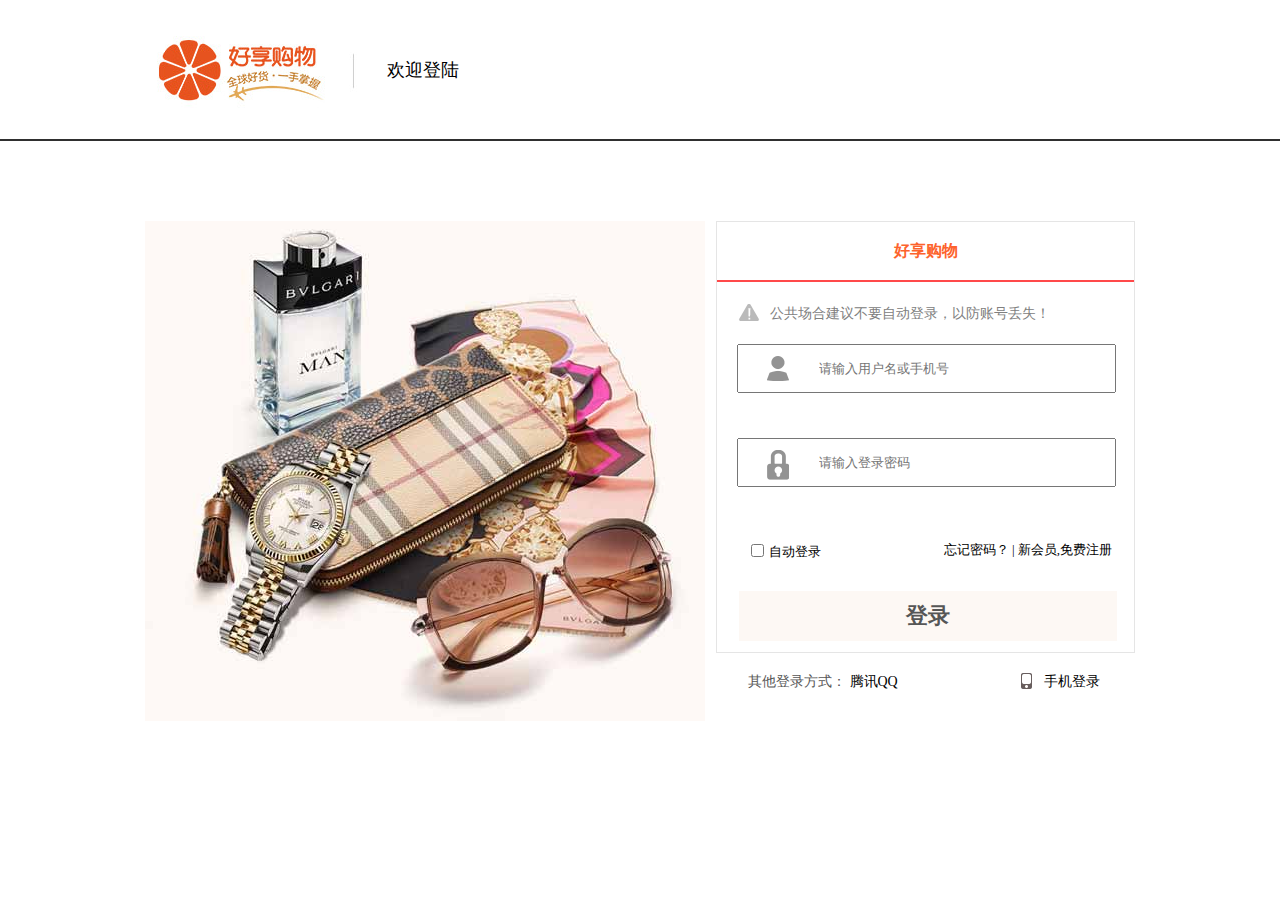
<file: login.html>
<!DOCTYPE html>
<html>

	<head>
		<meta charset="UTF-8">
		<title></title>
		<link rel="stylesheet" href="css/login.css" />
	</head>
	<body>
		<div class="heads">
		  <div class="heads_1">
		  	<img style="margin: 28px 26px 0 0; float: left;" src="img/login_logo.jpg" />
		  	<p class="heads_p">欢迎登陆</p>
		  </div>
		</div>
		<div class="bannar">
			<div class="bannar_left">
				<div class="one_">
					<img src="img/1475141593581531.jpg" />
				</div>
				<div class="da_tow">
				<div class="tow_">
					<div class="h_1">好享购物</div>
					<div class="Tishi">
						<p class="Tishi_p"></p>
						<p>公共场合建议不要自动登录，以防账号丢失！</p>
					</div>
					<div class="login_user">
						<input id="inp1" class="inp1" placeholder="请输入用户名或手机号" />
						<p></p>
						<div class="xcc"></div>
						<div class="Ts_1">
							<p></p>
							<p>请输入用户名或手机号</p>
						</div>
					</div>
					<div class="login_user1">
						<div class="xcc1"></div>
						<input class="inp2" placeholder="请输入登录密码" />
						<p></p>
						<div class="Ts_2">
							<p></p>
							<p>请输入登录密码</p>
						</div>
					</div>
					<div class="reurse">
						<div class="reurse_left">
							<div class="xgg"></div>
							<input style="float: left;" type="checkbox" id="checkInp"  /><span class="sp1">自动登录</span>
						</div>
						<div class="reurse_right">
							<p><a class="a1" href="#">忘记密码？</a> | <a class="a2" href="#">新会员,免费注册</a></p>
						</div>
						<input class="btn" type="button" value="登录" />
					</div>
				</div>
			    <div class="End_login">
			    	<div class="left_log">
			    		<span>其他登录方式：</span>
			    		<a href="#">腾讯QQ</a>
			    	</div>
			    	<div class="right_log">
			    		<p></p>
			    		<p><a class="a3" href="#">手机登录</a></p>
			    	</div>
			    </div>
				</div>
		</div>
		</div>
	</body>
	<script type="text/javascript" src="js/jquery-2.1.0.js" ></script>
<script type="text/javascript" src="js/login.js" ></script>
</html>
</file>
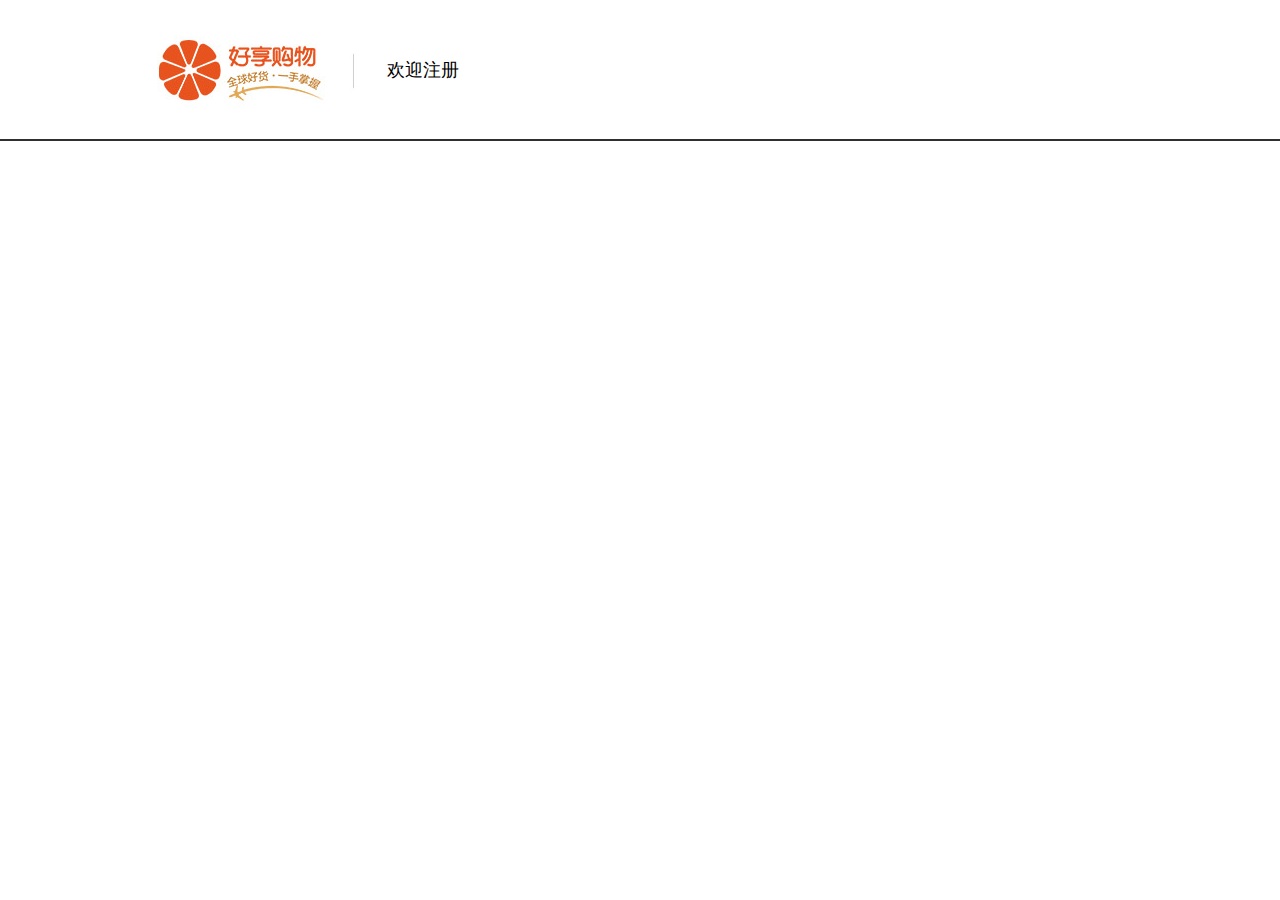
<file: register.html>
<!DOCTYPE html>
<html>
	<head>
		<meta charset="UTF-8">
		<title></title>
		<link rel="stylesheet" href="css/register.css" />
	</head>
	<body>
		<div class="heads">
		  <div class="heads_1">
		  	<img style="margin: 28px 26px 0 0; float: left;" src="img/login_logo.jpg" />
		  	<p class="heads_p">欢迎注册</p>
		  </div>
		</div>
	</body>
</html>
</file>
<file: css/public.css>
html,body,div,ul,li,p,span,table,h1,h2,h3,h4,h5,h6
,ol{
	margin: 0;
	padding: 0;
}
ul{
	list-style: none;
}
a{
	text-decoration: none;
	color: black;
}
.top{
	width: 100%;
		min-width: 1190px;
	height: 31px;
	background: #F1F1F1;
}
.top_one{
	width: 1190px;
	height: 31px;
	background: #F1F1F1;
	margin: auto;
}
.top_one_left{
	line-height: 31px;
	font-size: 13px;
	color: #666666;
	float: left;
}
.top_ul{
	float: right;
}
.top_ul > li{
	line-height: 31px;
	font-size: 13px;
	color: #666666;
	float: left;
	margin-left: 15px;
}
.top_ul > li a{
	color: #666666;
	z-index: 999;
}
.top_ul > li:nth-child(5){
	width: 55px;
	position: relative;
	cursor: pointer;
}
.top_ul > li:nth-child(6){
	width: 20px;
	height: 30px;
	position: relative;
	overflow: hidden;
	margin-left: 0;
}
.top_ul > li:nth-child(6) p{
	width: 200px;
	height: 400px;
	position: absolute;
	left: -120px;
	top: -39px;
	background: url(../img/index_icon.png) no-repeat;
}
.top_ul > li:nth-child(7) {
	cursor: pointer;
	position: relative;
}
.top_ul > li:nth-child(7) div{
	float: left;
	margin-left: 5px;
}
.top_ul > li:nth-child(7) div:nth-child(2){
	width: 15px;
	height: 30px;
	position: relative;
	overflow: hidden;
	margin-left: 15px;
}
.top_ul > li:nth-child(7) div:nth-child(2) p{
	width: 200px;
	height: 400px;
	position: absolute;
	top: -118px;
	background: url(../img/index_icon.png) no-repeat;
}
.top_ul > li:nth-child(7) div:nth-child(3){
	margin-left: 2px;
}
.top_ul > li:nth-child(7) div:nth-child(4) {
	width: 20px;
	height: 30px;
	position: relative;
	overflow: hidden;
	margin-left: 0;
}
.top_ul > li:nth-child(7) div:nth-child(4) p{
	width: 200px;
	height: 400px;
	position: absolute;
	left: -120px;
	top: -39px;
	background: url(../img/index_icon.png) no-repeat;
}
#hide_nav{
    width:130px;
    height: 135px;	
    background: white;
    border: 1px solid gainsboro;
    position: absolute;
    top: 30px;
    left: -25px;
    display: none;
}
#hide_nav1{
    width:130px;
    height: 140px;	
    background: white;
    border: 1px solid gainsboro;
    position: absolute;
    top: 30px;
    left: 6px;
    display: none;
    z-index: 1111;
}
#hide_nav1 li:nth-child(1){
	width: 100px;
	height: 100px;
	    margin-top: 8px;
    margin-left: 15px;
	background: url(../img/app_code.jpg) no-repeat;
	background-size: cover;
}
#hide_nav1 li:nth-child(2){
	margin-left: 10px;
}
#hide_nav div{
	margin-left: 15px;
}

.top_ul > li:hover > a{
	color: red;
}
.top_ul > li:nth-child(5):hover + li:nth-child(6) p{
	top: -70px;
}
.top_ul > li:nth-child(5):hover p{
      color: red;
}
.top_ul > li:nth-child(7):hover div:nth-child(2) p{
	left: -20px;
}
.top_ul > li:nth-child(7):hover div:nth-child(4) p{
	top: -70px;
}
.top_ul > li:nth-child(7):hover div:nth-child(3){
	color: red;
}
.top_ul > li:nth-child(5):hover #hide_nav{
     display: block;
}
.top_ul > li:nth-child(7):hover #hide_nav1{
     display: block;
}
#hide_nav div:hover a{
	color: red;
}
.top_center{
	width: 100%;
	min-width: 1190px;
	height: 120px;
}
.top_center_one{
	width: 1190px;
	height: 120px;
	margin: auto;
}
.top_center_one li{
	float: left;
}
.top_center_one li:nth-child(1){
    width: 175px;
    height: 66px;
    margin-top: 20px;
    background: url(../img/logo.jpg) no-repeat;
}
.top_center_one li:nth-child(2){
    width: 150px;
    height: 100px;
    margin-top: 10px;
    margin-left: 20px;
    overflow: hidden;
    position: relative;
}
.li_da{
	width: 500px;
	position: absolute;
	top: 0;
	left: 0;
}
.li_da img{
	width: 152px;
	height: 100px;
	float: left;
}
.top_center_one li:nth-child(3){
	margin-left: 50px;
	margin-top: 42px;
}
.top_center_one li:nth-child(3) p{
    width: 56px;
    height: 34px;
    background: #ED145B;
    border: 2px solid #ED145B;
    text-align: center;
     line-height: 34px;
     font-size: 18px;
     color: white;
     cursor: pointer;
}
.top_right{
	width: 127px;
	height: 37px;
		margin-top: 42px;
	border: 1px solid #D8D8D8;
	color: #666666;
	text-align: center;
	line-height: 37px;
	font-size: 13px;
	float: right;
	cursor: pointer;
	margin-right: 11px;
	position: relative;
}
#neizai{
	width: 376px;
	height: 68px;
	position: absolute;
	right: -1px;
	top: 37px;
	border: 1px solid #D8D8D8;
	border-top: none;
	background: white;
	display: none;
}
#neizai p{
	color: black;
	text-align: left;
	line-height: 1;
	width: 230px;
	position: absolute;
	bottom: 16px;
	left: 130px;
}
.dd{
	width: 249px;
	height: 68px;
	border-top: 1px solid #D8D8D8;
}
.dd img{
	width: 57px;
	height: 49px;
	margin-top: 13px;
	margin-left: -50px;
}
.top_right:hover #neizai{
	display: block;
}
.top_right div{
	float: left;
}
.top_right > div:nth-child(1){
	width: 22px;
	height: 20px;
	margin-top: 12px;
	margin-left: 9px;
	position: relative;
	overflow: hidden;
}
.top_right div:nth-child(1) p{
	width: 200px;
	height: 400px;
	position: absolute;
	    top: -298px;
    left: -44px;
	background: url(../img/index_icon.png) no-repeat;
}
.top_right div:nth-child(2){
	margin-left: 5px;
}
.top_right div:nth-child(3){
	width: 22px;
	height: 20px;
	margin-top: 12px;
	margin-left: 2px;
	position: relative;
	overflow: hidden;
}
.top_right div:nth-child(3) p{
	width: 200px;
	height: 400px;
	position: absolute;
	    top: -297px;
    left: -110px;
	background: url(../img/index_icon.png) no-repeat;
}
.top_right:hover{
	color: orange;
}
.top_End{
	width: 100%;
	height: 41px;
	background: #ED145B;
}
.top_End ul{
	width: 1190px;
	height: 41px;
	margin: auto;
}
.top_End ul li{
	width: 126px;
	height: 41px;
	text-align: center;
    line-height: 41px;
    float: left;
    color: white;
}
.top_End ul li:nth-child(1){
	width: 210px;
	height: 41px;
	text-align: center;
    line-height: 41px;
    float: left;
    background: #B70841;
}
.top_End ul li:hover{
	background: #AA033A;
}
.end_ul{
	width: 1190px;
	height: 188px;
	margin: 20px auto 0;
}
.end_ul li{
	width: 238px;
	height: 188px;
	float: left;
}
.end_ul li img {
	width: 160px;
	height: 132px;
	margin: 30px 40px;
}
.EndObj{
	width: 1190px;
	height: 174px;
	margin: 50px auto 0;
}
.EndObj_left{
	width: 322px;
	height: 174px;
	float: left;
	background: ;
}
.EndObj_left p{
	font-size: 13px;
	color: #666666;
	margin-top: 10px;
	margin-left: 25px;
}
.a_left{
	width: 140px;
	height: 174px;
	float: left;
}
.a_rigt{
	width: 140px;
	height: 174px;
	float: right;
}
.a_left img{
	width: 140px;
	height: 140px;
	
}
.a_rigt img{
	width: 140px;
	height: 140px;
}
.EndObj_ul{
	width: 765px;
    height: 174px;
    float: right;
}
.EndObj_ul li{
	width: 153px;
	height: 174px;
	float: left;
}
.EndObj_ul li p a{
	color: #666666;
	font-size: 13px;
}
.EndObj_ul li p{
	line-height: 25px;
}
.EndObj_ul li p:nth-child(1) a{
	color: black;
	font-size: 16px;
}.EndObj_ul li p:nth-child(2){
	margin-top: 25px;
}
.EndObj_ul li p:hover a{
	color: orange;
}
.ObjEnd_1{
	width: 595px;
	height: 40px;
	margin: 50px auto 0;
}
.ObjEnd_1 p{
	float: left;
	margin-left: 37px;
	margin-top: 12px;
	color: #666666;
}
.ObjEnd_2{
	width: 100%;
	min-width: 1190px;
	height: 3px;
	background: #ED145B;
	margin-top: 10px;
}
.ObjEnd_3{
	width: 829px;
	height: 50px;
	margin: 30px auto 0;
}
.ObjEnd_3 li{
	float: left;
	margin-left: 40px;
}
.ObjEnd_3 li:nth-child(1){
    width: 165px;
    height: 48px;
    margin-left: 0;
    background: url(../img/link_yinlian.gif) no-repeat;
}
.ObjEnd_3 li:nth-child(2){
    width: 127px;
    height: 48px;
    background: url(../img/zhifubao.gif) no-repeat;
}
.ObjEnd_3 li:nth-child(3){
    width: 162px;
    height: 48px;
    background: url(../img/jingwei.gif) no-repeat;
}
.ObjEnd_3 li:nth-child(4){
    width: 112px;
    height: 40px;
    margin-top: 5px;
    background: url(../img/szfw_cert.gif) no-repeat;
}
.ObjEnd_3 li:nth-child(5){
    width: 103px;
    height: 32px;
    margin-top: 8px;
    background: url(../img/golden.jpg) no-repeat;
}
.EndS{
	width: 530px;
	height: 70px;
	margin: 40px auto 0;
	position: relative;
}
.EndS_left{
	width: 130px;
	height: 50px;
	position: absolute;
	top: 12px;
	background: url(../img/copyrights.jpg) no-repeat ;
}
.EndS_right{
	width: 350px;
	height: 70px;
	right: 0;
	position: absolute;
}
.EndS_right p{
	color: #666666;
	font-size: 13px;
}
.EndTrue{
	width: 76px;
	height: 100px;
	margin: 10px auto 0;
	background: url(../img/ebsicon.png) no-repeat;
}
</file>
<file: css/index.css>
.Datu{
	width: 100%;
	min-width: 1190px;
	height: 410px;
	background: #FDEFE6;
}
.Center{
	width: 1190px;
	height: 410px;
	margin: auto;
}
.Center_ul{
	width: 210px;
	height: 390px;
	padding-top: 20px;
	background: #352F30;
	float: left;
}

.Center_ul > li{
	width: 210px;
	height: 55px;
	font-size: 14px;
	text-align: center;
	line-height: 55px;
	position: relative;
}
.nei_ul{
	position: absolute;
	width: 640px;
	height: auto;
	min-height: 410px;
	background: rgba(53,47,48,.95);
	right: -640px;
	display: none;
	z-index: 100000;
}
.nei_ul li{
	height: auto;
	line-height: 30px;
	text-align: left;
	margin-top: 15px;
	color: white;
    font-size: 14px;margin-left: 50px;
}
.mei_div {
	width: 589px;
	height: 0px;
	margin-top: -2px;
	border-bottom: 1px dashed white;
}
.asd{
	font-size: 13px;
	margin-top: 2px;
}
.Center_ul > li .sjx{
	    width: 0;
    height: 0;
    line-height: 0;
    border-top: 6px solid transparent;
    border-right: 6px solid black;
    border-bottom: 6px solid transparent;
    position: absolute;
    right: 0;
    top: 50%;
    margin-top: -6px;
    display: none
}
.Center_ul > li a{
	display: inline-block;
	width: 210px;
	height: 55px;
	color: white;
}
.Center_ul > li:nth-child(1) a div:nth-child(1){
	width: 20px;
	height: 20px;
	position: relative;
	margin-left: 35px;
	margin-top: 15px;
	overflow: hidden;
	float: left;
}
.Center_ul > li:nth-child(1) a div:nth-child(2){
	width: 90px;
	height: 55px;
	float: left;
	
}
.Center_ul > li:nth-child(1) a div:nth-child(1) p{
	width: 200px;
	height: 400px;
	position: absolute;
	top: -300px;
	left: 0px;
	background: url(../img/index_icon.png) no-repeat;
}
.Center_ul > li:nth-child(2) a div:nth-child(1){
	width: 20px;
	height: 20px;
	position: relative;
	margin-left: 35px;
	margin-top: 15px;
	overflow: hidden;
	float: left;
}
.Center_ul > li:nth-child(2) a div:nth-child(2){
	width: 100px;
	height: 55px;
	float: left;
	
}
.Center_ul > li:nth-child(2) a div:nth-child(1) p{
	width: 200px;
	height: 400px;
	position: absolute;
	top: -152px;
	left: 0px;
	background: url(../img/index_icon.png) no-repeat;
}
.Center_ul > li:nth-child(3) a div:nth-child(1){
	width: 20px;
	height: 20px;
	position: relative;
	margin-left: 35px;
	margin-top: 15px;
	overflow: hidden;
	float: left;
}
.Center_ul > li:nth-child(3) a div:nth-child(2){
	width: 100px;
	height: 55px;
	float: left;
	
}
.Center_ul > li:nth-child(3) a div:nth-child(1) p{
	width: 200px;
	height: 400px;
	position: absolute;
	top: -175px;
	left: 0px;
	background: url(../img/index_icon.png) no-repeat;
}
.Center_ul > li:nth-child(4) a div:nth-child(1){
	width: 20px;
	height: 20px;
	position: relative;
	margin-left: 35px;
	margin-top: 15px;
	overflow: hidden;
	float: left;
}
.Center_ul > li:nth-child(4) a div:nth-child(2){
	width: 100px;
	height: 55px;
	float: left;
	
}
.Center_ul > li:nth-child(4) a div:nth-child(1) p{
	width: 200px;
	height: 400px;
	position: absolute;
	top: -198px;
	left: 0px;
	background: url(../img/index_icon.png) no-repeat;
}
.Center_ul > li:nth-child(5) a div:nth-child(1){
	width: 20px;
	height: 20px;
	position: relative;
	margin-left: 35px;
	margin-top: 15px;
	overflow: hidden;
	float: left;
}
.Center_ul > li:nth-child(5) a div:nth-child(2){
	width: 100px;
	height: 55px;
	float: left;
	
}
.Center_ul > li:nth-child(5) a div:nth-child(1) p{
	width: 200px;
	height: 400px;
	position: absolute;
	top: -243px;
	left: 0px;
	background: url(../img/index_icon.png) no-repeat;
}
.Center_ul > li:nth-child(6) a div:nth-child(1){
	width: 20px;
	height: 20px;
	position: relative;
	margin-left: 35px;
	margin-top: 15px;
	overflow: hidden;
	float: left;
}
.Center_ul > li:nth-child(6) a div:nth-child(2){
	width: 100px;
	height: 55px;
	float: left;
	
}
.Center_ul > li:nth-child(6) a div:nth-child(1) p{
	width: 200px;
	height: 400px;
	position: absolute;
	top: -263px;
	left: 0px;
	background: url(../img/index_icon.png) no-repeat;
}
.Center_ul > li:nth-child(7) a div:nth-child(1){
	width: 20px;
	height: 20px;
	position: relative;
	margin-left: 35px;
	margin-top: 17px;
	overflow: hidden;
	float: left;
}
.Center_ul > li:nth-child(7) a div:nth-child(2){
	width: 100px;
	height: 55px;
	float: left;
}
.Center_ul > li:nth-child(7) a div:nth-child(1) p{
	width: 200px;
	height: 400px;
	position: absolute;
	top: -280px;
	left: 0px;
	background: url(../img/index_icon.png) no-repeat;
}
.Center_ul > li:hover{
	color: orange;
	background: rgba(0,0,0,.2);
}
.Center_ul > li:hover a{
	color: orange;
}
.Center_ul > li:hover .nei_ul{
	display: block;
}
.Center_ul > li:hover .sjx{
	display: block;
}
.Center_div_one{
	width: 780px;
	height: 410px;
	float: left;
	position: relative;

}
.left_1{
	width: 27px;
	height: 48px;
	position: absolute;
	top: 175px;
	left:20px;
	background: rgba(0,0,0,0);
	z-index: 999;
	cursor: pointer;
	display: none;
}
.Center_div_one:hover .left_1{
	display: block;
}
.left_1:hover{
	background: rgba(0,0,0,.5);
}
.right_1:hover{
	background: rgba(0,0,0,.5);
}
.Center_div_one:hover .right_1{
	display: block;
}
.right_1{
	width: 27px;
	height: 48px;
	position: absolute;
	top: 175px;
	right:20px;
	background: rgba(0,0,0,0);
	z-index: 999;
	display: none;
	cursor: pointer;
}
.Center_div_tow_ul{
	width: 90px;
	height: 25px;
	left: 50%;
	margin-left: -40px;
	position: absolute;
	bottom: 0;
}
.Center_div_tow_ul li{
	width: 15px;
	height: 15px;
	margin-left: 10px;
	float: left;
	background: #CCCCCC;
	border-radius: 100%;
	cursor: pointer;
}
.Center_div_tow_ul li:nth-child(1){
	margin-left: 0;
}
.Center_div_one_ul{
	width: 780px;
	height: 410px;
	position: relative;
}
.Center_div_one_ul li{

	width: 780px;
	height: 410px;
	position: absolute;
	top: 0;
	left: 0;
	opacity: 0;
}
.Center_div_one_ul li:nth-child(1){
	background: url(../img/149334441630275142.jpg);
}
.Center_div_one_ul li:nth-child(2){
	background: url(../img/149334400158782474.jpg);
}
.Center_div_one_ul li:nth-child(3){
	background:url(../img/149328213860087917.jpg);
}
.Center_div_one_ul li:nth-child(4){
	background:url(../img/149361650516769864.jpg);
}
.Center_div_tow{
	width: 200px;
	height: 410px;
	float: left;
}
.Center_div_tow_top{
	width: 200px;
	height: 253px;
	background: white;
}
.Center_div_tow_bottom{
	width: 200px;
	height: 154px;
	background: white;
	margin-top: 3px;
}
#a{
	width: 200px;
	height: 42px;
}
.Center_div_tow_top p{
	float: left;
	text-align: center;
	color: #666666;
	line-height: 42px;
	font-size: 18px;
	border-bottom: 1px solid #252726;
}
.Center_div_tow_top p:nth-child(1){
	width: 100px;
	height: 42px;
}
.Center_div_tow_top p:nth-child(2){
	width: 100px;
	height: 42px;
}
.Center_div_tow_top p:hover{
	color: #B70841;
	border-bottom: 1px solid #B70841;
}
.play{
	width: 130px;
	height: 130px;
	margin-left: 31px;
	margin-top: 8px;
	position: relative;
}
.play img{
	width: 130px;
}
.play_one{
	position: absolute;
	width: 53px;
	height: 53px;
	left: 30px;
	top: 30px;
	background: url(../img/play_icon.png) no-repeat;
}
.Center_wemzi{
	width: 200px;
	height: 35px;
	border-bottom: 1px dashed gray;
}
.Center_wemzi_1{
	width: 30px;
	height: 20px;
	margin-left: 15px;
	margin-top: 5px;
	color: #C92636;
	font-weight: bold;
	float: left;
}
.Center_wemzi_2{
	width: 70px;
	height: 20px;
	float: right;
	margin-top: 5px;
	margin-right: 10px;
	overflow: hidden;
	position: relative;
}
.Center_wemzi_2 div{
	width: 200px;
	height: 400px;
	position: absolute;
	top: -153px;
	left: -38px;
	background: url(../img/index_icon.png) no-repeat;
}
.Center_wemzi_2 div a{
	display: inline-block;
	width: 70px;
	height: 20px;
	margin-top: 153px;
	margin-left: 37px;
}
.Center_dawenz{
	width: 200px;
	height: 34px;
	text-align: center;
    line-height: 34px;
    color: #666666;
    font-size: 13px;
    
}
.Center_dawenz a{
    color: #666666; 
}
.Center_dawenz:hover a{
	color: orange;
}
.Center_div_tow_bottom_1{
	width: 200px;
	height: 41px;
	border-bottom: 1px solid black;
}
.Center_div_tow_bottom_1 p{
	text-align: center;
	line-height: 41px;
	font-size: 14px;
}
.Center_div_tow_bottom_1 p a{
	color: #666666;
}
.Center_div_tow_bottom_1 p:nth-child(1){
	width: 100px;
	height: 41px;
	float: left;
}
.Center_div_tow_bottom_1 p:nth-child(2){
	width: 70px;
	height: 41px;
	float: right;
}
.Center_div_tow_bottom_1 p:nth-child(1):hover a{
	color: orange;
}
.Center_div_tow_bottom_1 p:nth-child(2):hover a{
	color: orange;
}
.Center_div_tow_bottom_ul{
	width: 200px;
	height: 102px;
	padding-top: 10px;
}
.Center_div_tow_bottom_ul li{
	width: 200px;
	height: 25px;
	line-height: 25px;
	font-size: 13px;
	color: #666666;
	margin-left: 20px;
}
.Center_div_tow_bottom_ul li:hover{
	color: orange;
}
.zhong1{
	width: 1190px;
	height: 518px;
	margin: auto;
	margin-top: 30px;
}
.zhong1_1{
	width: 100%;
	height: 34px;
	border-bottom: 2px solid #AC4ADB;
}
.zhong1_1_left {
	width: 120px;
	height: 34px;
	float: left;
}
.zhong1_1_right{
	width: 390px;
	height: 34px;
	float: right;
}
.zhong1_1_left p:nth-child(1){
	width: 5px;
	height: 24px;
	background: #AC4ADB;
	float: left;
}
.zhong1_1_left p:nth-child(2){
	float: left;
	text-align: center;
	margin-left: 10px;
	font-size: 20px;
	color: #AC4ADB;
	font-weight: bold;
}
.zhong1_1_right ul li{
	float: left;
	font-size: 13px;
	color: #666666;
	line-height: 34px;
	margin-left: 15px;
}
.zhong1_1_right ul li:nth-child(1){
	color: #A42026;
}
.zhong1_1_right ul li:hover{
	color: #A42026;
}
.zhong1_1_right ul li .sjx{
	
}
.zhong1_2_left{
	width: 296px;
	height: 483px;
	float: left;
	background: url(../img/14924782088837152.jpg) no-repeat;
}
.zhong1_2_right{
	width: 876px;
	height: 483px;
	float: right;
}
.zhong1_2_right li{
	width: 217px;
	height: 240px;
	float: left;
	border: 1px solid gainsboro;
}
.zhong1_2_right li:nth-child(1){
	margin-left: 3px;
	border-right: none;
	border-top: none;
	border-bottom: none;
}
.zhong1_2_right li:nth-child(2){
	border-top: none;
	border-right: none;
	border-bottom: none;
}.zhong1_2_right li:nth-child(3){
	border-top: none;
		border-right: none;
	border-bottom: none;
}
.zhong1_2_right li:nth-child(4){
	border-top: none;
	
	border-bottom: none;
}.zhong1_2_right li:nth-child(5){
	margin-left: 3px;
	border-right: none;
}.zhong1_2_right li:nth-child(6){
	border-right: none;
}.zhong1_2_right li:nth-child(7){
	border-right: none;
}
.zhong1_2_right li img{
	width: 208px;
	height: 240px;
}
.zhong1_3_left{
	width: 296px;
	height: 483px;
	float: left;
	background: url(../img/14924130941274294.jpg) no-repeat;
}
.zhong1_4_left{
	width: 296px;
	height: 483px;
	float: left;
	background: url(../img/149241519265286998.jpg) no-repeat;
}
.zhong1_5_left{
	width: 296px;
	height: 483px;
	float: left;
	background:url(../img/149241349402190776.jpg) no-repeat;
}
.zhong1_6_left{
	width: 296px;
	height: 483px;
	float: left;
	background:url(../img/149241320306860609.jpg) no-repeat;
}
.zhong1_7_left{
	width: 296px;
	height: 483px;
	float: left;
	background: url(../img/149241338466520357.jpg) no-repeat;
}
.zhong1_8_left{
	width: 296px;
	height: 483px;
	float: left;
	background: url(../img/149241321253193106.jpg) no-repeat;
}
.zhongEnd{
	width: 1190px;
	height: 56px;
	margin: auto;
	background: url(../img/sp_recom_tit.jpg) no-repeat;
}
.zhongEnd_1{
	width: 120px;
	height: 56px;
	font-size: 20px;
	line-height: 56px;
	margin: auto;
}
.zhongEnd_ul{
	width: 1190px;
	height: 4280px;
	margin: auto;
}
.zhongEnd_ul li{
	width: 284px;
    height: 411px;
    float: left;
    margin-left: 15px;
    margin-top: 15px;
    border: 1px solid gainsboro;
}
.zhongEnd_ul li:nth-child(1){
	margin-left: 0;
	 margin-top: 5px;
}
.zhongEnd_ul li:nth-child(2){
	 margin-top: 5px;
}
.zhongEnd_ul li:nth-child(3){
	 margin-top: 5px;
}
.zhongEnd_ul li:nth-child(4){
	 margin-top: 5px;
}
.zhongEnd_ul li:nth-child(5){
	margin-left: 0;
}
.zhongEnd_ul li:nth-child(9){
	margin-left: 0;
}
.zhongEnd_ul li:nth-child(13){
	margin-left: 0;
}
.zhongEnd_ul li:nth-child(17){
	margin-left: 0;
}
.zhongEnd_ul li:nth-child(21){
	margin-left: 0;
}
.zhongEnd_ul li:nth-child(25){
	margin-left: 0;
}
.zhongEnd_ul li:nth-child(29){
	margin-left: 0;
}
.zhongEnd_ul li:nth-child(33){
	margin-left: 0;
}
.zhongEnd_ul li:nth-child(37){
	margin-left: 0;
}
.zhongEnd_ul li img{
	width: 284px;
	height: 284px;
}
.p1{
	width: 264px;
	height: 51px;
	margin-left: 13px;
	margin-top: 15px;
	font-size: 16px;
	line-height: 28px;
}
.end_1{
	width: 284px;
	height: 60px;
}
.end_1 > p{
	width: 50px;
	height: 60px;
	color: #CE2E35;
	margin-left: 10px;
	font-size: 20px;
	line-height: 60px;
	float: left;
}
.end_1_1{
	width: 45px;
	height: 45px;
	float: right;
	position: relative;
	overflow: hidden;
	margin-right: 15px;
	margin-top: 5px;
	border-radius: 100%;
}
.end_1_1 p{
	width: 200px;
	height: 400px;
	position: absolute;
	top: -240px;
	left: -40px;
	z-index: 111;
	background: url(../img/index_icon.png) no-repeat;
}
html,body{
	width: 100%;
	height: 100%;
}
.fiax{
	width: 35px;
	height: 100%;
	position: fixed;
	top: 0;
	right: 0;
	border-right: 5px solid gray;
}
#TopZD{
	width: 35px;
	height: 35px;
	position: absolute;
	bottom: 0;
	right: 0;
	border-radius: 10%;
	background: gray;
	overflow: hidden;
}
#TopZD p{
	width: 200px;
	height: 400px;
	position: absolute;
	top: -332px;
	
	background-image: url(../img/icons.png);
	z-index: 55555;
}
#TopZD:hover{
	background: orange;
}
.fiax_1{
	width: 45px;
	height:70%;
	position: absolute;
	top: 30%;
}
.fiax_1 li{
	width: 40px;
	height: 40px;
	background: gray;
	margin-top: 3px;
	border-radius: 10%;
	position: relative;
}
.fiax_1 li p{
	float: left;
	font-size: 13px;
	color:white;
	line-height: 3;
}
.fiax_1 li > img{
	width: 23px;
	height: 22px;
	float: right;
    margin-top: 8px;
    margin-right: 8px;
}
.i1{
	width: 130px;
	height: 40px;
	position: absolute;
	top: 0;
	left: 40px;
	z-index: 1;
	background: orange;
}
.i1 img{
	width: 23px;
	height: 22px;position: absolute;
	top: 8px;
	right: 8px;
}
.i1 p{
	margin-left: 10px;
}
.fiax_1 li:hover{
	background: orange;
}
.i2{
	width: 130px;
	height: 84px;
	background: orange;
	position: absolute;
	left: 40px;
	top: 0;
}
.i2 img:nth-of-type(1){
	width: 78px;
	margin-left:3px;
	margin-top: 3px;
}
.i2 img:nth-of-type(2){
	width: 23px;
	height: 22px;position: absolute;
	top: 8px;
	right: 8px;
}
</file>
<file: css/nrand.css>
.zhong1_1_left{
	width: 1190px;
	height: 26px;
	margin: 20px auto 0;
	border-bottom: 2px solid black;
}
.zhong1_1_left p:nth-child(1){
	width: 7px;
	height: 19px;
	background: #B70841;
	float: left;
}
.zhong1_1_left p:nth-child(2){
	float: left;
	margin-left: 5px;
}
.Center_top{
	width: 1188px;
	height: 400px;
	margin: auto;
	border: 1px solid #E4E4E4;
}
.Center_top li{
	width: 1132px;
	height: 95px;
}
.Center_top li img{
	width: 172px;
	height: 56px;
	border: 1px solid #E4E4E4;
		margin-top: 15px;
}
.li_div{
	width: 174px;
	height: 117px;
	float: left;
	margin-left: 6px;
	margin-top: 15px;
	border-bottom: 1px dashed  darkgray;
}
.li_div:hover p{
	color: orange;
}
.li_div:hover img{
	border: 1px solid orange;
}
.li_div:nth-child(1){
	margin-left: 58px;
}
.li_div p{
	margin-left: 4px;
	margin-top: 10px;
}
.Center_top li:nth-child(3) .li_div{
	border-bottom: none;
}
.Center_End{
	width: 1190px;
	height: 1080px;
	margin: auto;
}
.Center_End li{
	width: 556px;
	height: 334px;
	float: left;
	margin-left: 25px;
	margin-top: 20px;
	border: 1px solid #E4E4E4;
}
.Center_End li img{
	width: 538px;
	height: 276px;
   margin-top: 8px;
   margin-left: 7px;
}
.Center_End_div{
	width: 556px;
	height: 40px;
}
.Center_End_div p:nth-child(1){
	font-size: 13px;
	margin-left: 7px;
	margin-top: 12px;
	float: left;
}
.Center_End_div p:nth-child(2){
	width: 120px;
	height: 30px;
	background: black;
	font-size: 13px;
	color: white;
	text-align: center;
    line-height: 30px;
    float: right;
    margin-right: 10px;
    margin-top: 8px;
}.Center_End li:hover p:nth-child(1){
	color: orange;
}
</file>
<file: css/channel.css>
.Center_top{
	width: 1185px;
	height: 37px;
	margin: 30px auto 0;
}
.Center_top p{
	width: 588px;
	height: 37px;
	border: 1px solid gray;
	border-bottom: 2px solid #C9295D;
	float: left;
	text-align: center;
    line-height: 37px;
}
.Center_top p:nth-child(1){
	border-right: none;
}
.Center_top p:hover{
	color: #C9295D;
	border: 2px solid #C9295D;
	height: 36px;
}
.Center_top_1 {
	width: 1190px;
	height: 624px;
	margin: auto;

}
.Center_top_1_left{
	width: 697px;
	height: 583px;
	margin-top: 37px;
	float: left;
	border: 1px solid gainsboro;
	border-bottom: none;
}
.Center_top_1_right{
	width: 454px;
	height: 507px;
	float: right;
		position: relative;
	margin-top: 37px;
	border: 1px solid #C9295D;
}
.Center_top_1_right_1{
	margin-left: 15px;
	width: 424px;
	height: 27px;
	border-bottom: 1px solid gainsboro;
	margin-top: 22px;
}
.Center_top_1_right_1 p{
	float: left;
}
.Center_top_1_right_1 p:nth-child(1){
	width: 29px;
	height: 20px;
	margin-top: 4px;
	
	background: url(../img/video_icon.png) no-repeat;
}
.Center_top_1_right_1 p:nth-child(2){
	width: 130px;
	height: 20px;
	margin-top: 3px;
	color: #C9295D;
	font-weight: bold;
	margin-left: 5px;
	font-size: 20px;
	line-height: 20px;
}.Center_top_1_right_1 p:nth-child(3){
	color: gray;
	font-size: 13px;
	line-height: 20px;
	margin-top: 4px;
	float: right;
}
.Center_top_1_right_2{
	width: 342px;
	height: 342px;
	margin-left: 56px;
	margin-top: 20px;
	border: 1px solid gray;
}
.Center_top_1_right_2 img{
	width: 342px;
	height: 342px;
}
.Center_top_1_right_3{
	margin-left: 56px;
	margin-top: 25px;
	font-size: 15px;
}.Center_top_1_right_4{
	width: 342px;
	margin-left: 56px;
	margin-top: 25px;
}
.Center_top_1_right_4 p:nth-child(1){
	float: left;
    font-size: 14px;
    color: gray;	
}
.Center_top_1_right_4 p:nth-child(2){
	float: right;
	color: #C9295D;
	font-size: 18px;
	font-weight: bold;
}
.Center_top_1_right_5{
	width: 150px;
	height: 38px;
	text-align: center;
	position: absolute;
	line-height: 38px;
	right: 58px;
     background: #FA7117;
     bottom: -57px;
	color: white;
	font-weight: bold;
}
.Center_top_2{
	width: 1190px;
	height: 313px;
	margin: 40px auto 0;
}
.Center_top_2 li{
	width: 583px;
	height: 313px;
	float: left;
}
.Center_top_2 li:nth-child(2){
	float: right;
}
.li_div1{
	width: 581px;
	height: 42px;
	border-bottom: 2px solid gainsboro;
}
.li_div1 p:nth-child(1){
	width: 224px;
	height: 42px;
	border: 1px solid gainsboro;
	border-bottom: none;
	text-align: center;
	line-height: 42px;
	color: #C9295D;
	float: left;
}
.li_div1 p:nth-child(2){
	float: right;
	color: gray;
	margin-top: 20px;
}
.li_div2{
	width: 580px;
	height: 256px;
	margin-top: 10px;
	border:1px solid gainsboro;
}
.li_div2_1{
	width: 240px;
	height: 240px;
	margin-top: 7px;
	border-right: 1px solid gainsboro;
	background: url(../img/vz.jpg) no-repeat;
	background-size: cover;
	float: left;
}
.li_div2_2{
	width: 200px;
	height: 180px;
	float: left;
	margin-left: 15px;
	margin-top: 35px;
}
.li_div2_2 p{
	line-height: 40px;
	font-size: 14px;
}
.li_div2_2 p:nth-child(3){
	margin-top: 10px;
	font-size: 18px;
	color: #CC3D5C;
	font-weight: bold;
}
.li_div2_2 p:nth-child(4){
	width: 108px;
	height: 32px;
	margin-top: 7px;
	text-align: center;
	line-height: 32px;
	background: #FA7117;
	color: white;
	font-weight: bold;
}
.Center_top_2 li:hover .li_div1 p:nth-child(1){
	border: 1px solid #C9295D;
	border-bottom: none;
}
.Center_top_2 li:hover .li_div1{
	border-bottom: 2px solid #C9295D;
}
.Center_top_2 li:hover .li_div2{
	border: 1px solid #C9295D;
}
.Center_top_2 li:hover .li_div2 .li_div2_1{
	border-right: 1px solid #C9295D;
}
.Center_cne{
	width: 1188px;
	height: 456px;
	margin: 37px auto 0;
	border: 1px solid #E4E4E4;
}
.Center_cne_1{
	width: 1188px;
	height: 32px;
	border: 1px solid #E4E4E4;
	border-top: none;
	border-right: none;
	border-left: none;
	padding-top: 12px;
}
.Center_cne_1 p{
	color: gray;
	font-size: 16px;
	margin-left: 32px;
}
.Center_cne_ul li img{
	width: 246px;
	height: 246px;
	border: 1px solid gainsboro;
}
.Center_cne_ul{
	position: relative;
}
.Center_cne_ul li {
	width: 250px;
	height: 330px;
	float: left;
	margin-left: 28px;
	margin-top: 30px;
}
._left{
	width: 27px;
	height: 48px;
	position: absolute;
	top: 160px;
	left: 15px;
	background: url(../img/prev.png) no-repeat;
}
._right{
	width: 27px;
	height: 48px;
	position: absolute;
	top: 160px;
	right: 10px;
	background: url(../img/next.png) no-repeat;
}
.Center_cne_ul li:nth-child(1) {
	margin-left: 54px;
}
.Center_cne_ul li p{
	line-height: 25px;
}
.Center_cne_ul li p:nth-of-type(1)
{
	font-size: 13px;
 color: gray;
 margin-left: 90px;
}
.Center_cne_ul li p:nth-of-type(2)
{
	font-size: 20px;
 color: #CF262F;
 font-weight: bold;
}
.Center_cne_ul li p:nth-of-type(3)
{
	font-size: 15px;
}
.Center_cne1{
	width: 1188px;
	height: 681px;
	margin: 37px auto 0;
	border: 1px solid #E4E4E4;
}
.Center_cne_ul_1 li{
	width: 230px;
	height: 298px;
	float: left;
	margin-left: 52px;
	margin-top: 15px;
}
.Center_cne_ul_1 li img{
	width: 230px;
	height: 230px;
}
.Center_cne_ul_1 li p{
	font-size: 15px;
	line-height: 23px;
}
.Center_cne_ul_1 li p:nth-of-type(1){
	font-size: 20px;
	font-weight: bold;
	color: #CC3D5C;
}
</file>
<file: css/even.css>
.zhong1_1_left{
	width: 1190px;
	height: 26px;
	margin: 20px auto 0;
	border-bottom: 2px solid black;
}
.zhong1_1_left p:nth-child(1){
	width: 7px;
	height: 19px;
	background: #B70841;
	float: left;
}
.zhong1_1_left p:nth-child(2){
	float: left;
	margin-left: 5px;
}
.cen_ul{
	width: 1164px;
	height:981px;
	margin: 20px auto 0;
}
.cen_ul li{
	width: 564px;
	height: 335px;
	float: left;
	border-bottom: 1px dashed  #E4E4E4;
	margin-top: 20px;
}
.cen_ul li:nth-child(2){
	margin-left: 20px;
	margin-top: 0;
}
.cen_ul li:nth-child(4){
	margin-left: 20px;
}
.cen_ul li:nth-child(6){
	margin-left: 20px;
}
.cen_ul li:nth-child(1){
	margin-top: 0;
}
.cen_ul li img{
	width: 564px;
	height: 289px;
}
.cen_ul li p{
    margin-top: 10px;
}
</file>
<file: css/global_buy.css>
.bannar{
	width: 100%;
	min-width: 1190px;
	height: 400px;
	background: url(../img/world.jpg)repeat-x center;
}
.bannar_ul{
	width: 1190px;
	height: 288px;
	margin: 120px auto 0;
}
.bannar_ul li{
	width: 288px;
	height: 288px;
	margin-left: 12px;
	float: left;
	position: relative;
}
.bannar_ul li:nth-child(1){
	margin-left: 0;
}
.bannar_ul li img{
	width: 290px;
	height: 290px;
}
.bannar_ul div{
	width: 290px;
	height: 290px;
	position: absolute;
	top: 0;
	left: 0;
	background: rgba(220,220,220,.1);
	display: none;
}
.bannar_ul li:hover div{
	display: block;
}
.Center_1{
	width: 1190px;
	height: 45px;
	margin: 20px auto 0;
	border-top: 1px solid gainsboro;
	border-bottom: 4px solid #ED145B;
}
.Center_1 ul li{
	width: 197px;
	height: 45px;
	text-align: center;
	line-height: 45px;
	border-right: 1px solid gainsboro;
	float: left;
}
.Center_1 ul li:nth-child(1){
	border-left: 1px solid gainsboro;
	background: #ED145B;
	color: white;
}
.Center_1 ul li:nth-child(1):hover{
	color: white;
}
288  328
.Center_1 ul li:hover{
	color: #ED145B;
}
.End_ul{
	width: 1190px;
	height: 1760px;
	position: relative;
	margin: 20px auto 0;
}
.End_ul li{
	width: 288px;
	height: 328px;
	float: left;
	margin-left: 10px;
	margin-top: 10px;
	border: 1px solid gainsboro;
}
.End_ul li:nth-child(1){
	margin-left: 0;
}
.End_ul li:nth-child(5){
	margin-left: 0;
}
.End_ul li:nth-child(9){
	margin-left: 0;
}
.End_ul li:nth-child(13){
	margin-left: 0;
}
.End_ul li:nth-child(17){
	margin-left: 0;
}
.End_ul li img{
	width: 221px;
	height: 221px;
	margin-left: 27px;
}
.End_ul li p{
	margin-left: 18px;
	width: 240px;
	height: 35px;
	font-size: 14px;
}
.End_ul li p:nth-child(2){
	height: 20px;
	font-size: 18px;
	color: #ED145B;
	font-weight: bold;
}
.End_ul li p:nth-child(3){
	line-height: 20px;
}
.li_div{
	width: 180px;
	height: 25px;
	margin-left: 18px;
	margin-top: 15px;
}
.li_div span:nth-child(1){
	display: inline-block;
	width: 60px;
	height: 18px;
	float: left;
	background: url(../img/qqg.png) no-repeat;
}
.li_div span:nth-child(2){
	display: inline-block;
	width: 98px;
	height: 18px;
	float: right;
	border-radius: 5%;
	font-size: 13px;
	text-align: center;
	line-height: 18px;
	color: #ED145B;
	border: 1px solid gainsboro;
}
.End_ul li:hover{
	border: 1px solid #EE788F;
}
.gd{
	width: 519px;
	height: 31px;
	position: absolute;
	right: 0;
	bottom: 0;
}
.gd p{
	text-align: center;
	line-height: 29px;
	font-size: 13px;
	width: 31px;
	height: 29px;
	border: 1px solid gainsboro;
	margin-left: 4px;
	float: left;
}
.gd p:nth-child(1){
	width: 72px;
	height: 29px;
	color: gray;
	border: 1px solid gainsboro;
}
.gd p:nth-child(2){
	border: none;
	color: #EE788F;
}
.gd p:nth-child(4){
	border: none;
}
.gd p:nth-child(6){
	width: 72px;
	height: 29px;
	border: 1px solid gainsboro;
}
.gd p:nth-child(7){
	width: 72px;
	height: 29px;
	border: none;
}
.gd p:nth-child(10){
	width: 65px;
	height: 29px;
	border: 1px solid gainsboro;
}.gd p:nth-child(9){
	border: none;
}
</file>
<file: css/list.css>
.stStart{
	width: 1190px;
	height: 520px;
	margin: 20px auto 0;
}
.p1_1{
    font-size: 14px;
    color: gray;
}
.stStart_left{
	width: 343px;
	height: 460px;
	margin-left: 15px;
	margin-top: 30px;
	float: left;
}
.stStart_left img{
	width: 343px;
	height: 343px;

}
.stStart_left_ul{
	width:340px;
	height: 60px;
}
.stStart_left_ul li{
	width: 44px;
	height: 44px;
	border: 1px solid gainsboro;
	float: left;
	margin-left: 9px;
	margin-top: 10px;
}
.stStart_left_ul li img{
	width: 40px;
	height: 40px;
	margin: 2px 2px;
}
.bott span:nth-child(1){
	display: inline-block;
	color: gray;
	width:130px;
	height: 20px;
	font-size: 13px;
	margin-top: 35px;
	float: left;
}
.scDiv{
	width: 20px;
	height: 20px;
	float: left;
	margin-top: 33px;
	position: relative;
	overflow: hidden;
	margin-left: 126px;
}
.scDiv p{
	width: 300px;
	height: 300px;
	position: absolute;
	top: -10px;
	left: -12px;
	background: url(../img/detail_icon.png) no-repeat;
}
.p_2{
	color: gray;
	margin-top: 33px;
	float: left;
	font-size: 13px;
	margin-left: 12px;
}
.stStart_center{
	width: 500px;
	height: 460px;
	float: left;
	margin-left: 40px;
	margin-top: 30px;
}
.stStart_center ul li{
	width: 501px;
	height: 32px;
}
.stStart_center ul li:nth-child(1) p:nth-child(1){
    font-size: 18px;
    font-weight: bold;
    font-family: "微软雅黑";
    float: left;
}
.stStart_center ul li:nth-child(1) p:nth-child(2){
    width: 60px;
    height: 20px;
    text-align: center;
    line-height: 20px;
    border-radius: 5%;
    background: #ED145B;
    float: left;
    margin-left: 10px;
    color: white;
    font-size: 13px;
}
.stStart_center ul li:nth-child(2){
	font-size: 13px;
	color: red;
}
.stStart_center ul li:nth-child(3) p{
	float: left;
	font-size: 14px;
	margin-top: 4px;
}
.stStart_center ul li:nth-child(3) p:nth-child(2){
	color: red;
	font-weight: bold;
	margin-top: 0;
	font-size: 20px;
}
.stStart_center ul li:nth-child(3) p:nth-child(3){
	margin-left: 10px;
	text-decoration: line-through;
}
.stStart_center ul li:nth-child(4) p{
	float: left;
	font-size: 14px;
	margin-top: 4px;
}
.stStart_center ul li:nth-child(4) p:nth-child(2){
	width: 66px;
	height: 18px;
	background: #E8595C;
	color: white;
	line-height: 18px;
	text-align: center;
	font-size: 13px;
}
.stStart_center ul li:nth-child(5){
	margin-top: 20px;
}
.stStart_center ul li:nth-child(4) p:nth-child(3){
	margin-left: 8px;
}
.stStart_center ul li:nth-child(5) p{
	font-size: 14px;
	float: left;
	margin-top: 4px;
}
.se1{
	width: 70px;
	height: 25px;
	float: left;
	margin-left: 20px;
}
.stStart_center ul li:nth-child(6){
	font-size: 14px;
}
.stStart_center ul li:nth-child(7){
	width: 501px;
	height: 65px;
}
.stStart_center ul li:nth-child(7) p{
	float: left;
	margin-left: 35px;
	font-size: 14px;
}
.stStart_center ul li:nth-child(7) p:nth-child(1){
	margin-left: 0;
}
.stStart_center ul li:nth-child(7) p:nth-child(5){
	margin-left: 112px;
	margin-top: 21px;
}
.stStart_center ul li:nth-child(7) p:nth-child(6){
	margin-top: 21px;
}
.stStart_center ul li:nth-child(8) p{
   font-size: 14px;
   float: left;
  margin-top: 4px;
}
.stStart_center ul li:nth-child(8) p:nth-child(2){
   width: 44px;
   height: 23px;
   border: 1px solid #B70841;
   margin-left: 34px;
   text-align: center;
   line-height: 23px;
   color: #B70841;  margin-top: 0;
   position: relative;
}
.stStart_center ul li:nth-child(8) p:nth-child(2) img{
  position: absolute;
  width: 12px;
  height: 11px;
  right: 0;

  bottom: 0;
}
.stStart_center ul li:nth-child(9){
	margin-top: 15px;
}
.stStart_center ul li:nth-child(9) p{
   font-size: 14px;
   float: left;
  margin-top: 4px;
}
.stStart_center ul li:nth-child(9) p:nth-child(2){
   width: 44px;
   height: 23px;
   border: 1px solid #B70841;
   margin-left: 34px;
   text-align: center;
   line-height: 23px;
   color: #B70841;  margin-top: 0;
   position: relative;
}
.stStart_center ul li:nth-child(9) p:nth-child(2) img{
  position: absolute;
  width: 12px;
  height: 11px;
  right: 0;

  bottom: 0;
}
.stStart_center ul li:nth-child(10) {
	margin-top: 20px;
}
.stStart_center ul li:nth-child(10) div{
	float: left;

}
.li1_div{
	width: 104px;
	height: 33px;
	border: 1px solid gainsboro;
	border-right: none;
	margin-left: none;
}
.li1_div p{
	width: 33px;
	height: 33px;
	float: left;
	text-align: center;
    line-height: 33px;
	border-right: 1px solid gainsboro;
}
.li1_div p:nth-child(1){
	background: #EEEEEE;
}
.li1_div p:nth-child(3){
	background: #EEEEEE;
}
.li1_div_1{
	width: 168px;
	height: 33px;
	border-radius: 5%;
	background: #FA7117;
	text-align: center;
	line-height: 33px;
	margin-left: 20px;
	color: white;
}
.li1_div_2 {
	height: 33px;
	width: 165px;
	border-radius: 5%;
	text-align: center;
	line-height: 33px;
	color: #C9285D;
	margin-left: 20px;
	border: 1px solid #C9285D;
}
.stStart_right{
	width: 175px;
	height: 160px;
	float: right;
	position: relative;
}
.stStart_right_1{
	width: 175px;
	height:59px;
	border: 1px solid gainsboro;
	border-right: none;
	border-left: none;
	position: relative;

}
.nbu{
	width: 54px;
	height: 16px;
	text-align: center;
	line-height: 16px;
	color: white;
	background: #ED145B;
	font-size: 12px;
	position: absolute;
    right: 0;
    bottom: 0;
}
.stStart_right_2{
	width: 118px;
	height: 20px;
	border: 1px solid #FA7117;
	position: absolute;
	bottom: 0;
	margin-left: 20px;
}
.a_left11{
	width: 29px;
	height: 20px;
	background: #FF5E24;
	float: left;
	position: relative;
	overflow: hidden;
}
.a_left11 p{
	width: 300px;
	height: 300px;
	position: absolute;
	    top: -59px;
    left: -10px;
	background: url(../img/detail_icon.png) no-repeat;
}
.stStart_right_2 > p{
	width: 89px;
	height: 20px;
	font-size: 12px;
	text-align: center;
	line-height: 20px;
	float: left;
}
.zhong_top{
	width: 1190px;
	height: 3200px;
	margin: 20px auto 0;
}
.zhong_top_left{
	width: 204px;
	height: 3200px;
		float: left;
}
.onea{
	width: 204px;
	height: 1311px;

	border: 1px solid gainsboro;
}
.oneb{
	width: 204px;
	height: 260px;
	margin-top: 15px;
	border: 1px solid gainsboro;
}
.zhong_top_left_1{
	width: 198px;
	height: 29px;
	background: #F4F4F4;
	margin-left:3px ;
	margin-top: 3px;
	font-size: 13px;
	line-height: 29px;
	
}
.zhong_top_left_1 p{
	margin-left: 5px;
}
.one img{
	width: 163px;
    height: 163px;
    margin-left: 18px;
}
.one{
	width: 200px;
	height: 255px;
}
.one p{
	font-size: 13px;
	margin-left: 10px;
}
.one p:nth-child(2){
	font-size:18px ;
	font-weight: bold;
	color: #B70A42;
}

.zhong_top_right{
	width: 960px;
	height: 3200px;
	float: right;
}
.one_right{
	width: 960px;
	height: 34px;
	border: 1px solid gainsboro;
	border-top: none
}
.one_right ul li {
	float: left;
    width: 92px;
    height: 33px;
    font-size: 13px;
    text-align: center;
    line-height: 36px;
     border-top: 2px solid gainsboro;
    border-right: 1px solid gainsboro;
}
.one_right ul li:nth-child(1){
	border-top: 2px solid #ED145B;
	margin-top: -2px;
	height: 34px;
}
.one_right ul li:nth-child(4){
	width: 681px;
	height: 33px;
	border-right: none;
}
.tow_right{
	width: 960px;
	height: 261px;
	margin-top: 10px;
	border: 1px solid #EDEDED;
}
.tow_right_1{
	width: 95px;
	height: 140px;
	border-right: 1px solid gainsboro;
	text-align: center;
	line-height: 140px;
	color: gray;
}
.tow_right_2{
	width: 864px;
	height: 140px;
	color: gray;
}
.tow_right div{
	float: left;
}
.tow_right_2 p{
	margin-left: 10px;
}
.tow_right_2 p:nth-child(1){
	margin-top: 15px;
}
.tow_right_3{
	width: 95px;
	height: 120px;
	border-right: 1px solid gainsboro;
	border-top: 1px solid #DDDDDD;
	text-align: center;
	line-height: 140px;
	color: gray;
}
.tow_right_4{
	width: 864px;
	height: 120px;
	border-top: 1px solid #DDDDDD;
	color: gray;
}
.tow_right_4 p{
	margin-left: 10px;
}
.tow_right_4 p:nth-child(1){
	margin-top: 25px;
}
.san_right{
	width: 794px ;
	height: 90px;
	margin: 60px auto 0;
	background: url(../img/list_03.png) no-repeat;
}
.san_right_1{
	width: 794px ;
	height: 492px;
	margin: 35px auto 0;
}
.a_p{
	width: 274px;
	height: 20px;
	color: #E75927;
	font-size: 20px;
	margin: auto;
	font-weight: bold;
}
.po p{
	font-size: 14px;
	line-height: 25px;
}
.po p:nth-child(1){
	margin-top: 10px;
}
.po p:nth-child(9){
	margin-top: 20px;
}
.po p:nth-child(12){
     margin-left: 75px;
}
.po p:nth-child(13){
     margin-left: 75px;
}
.po p:nth-child(14){
     margin-left: 75px;
}
.quanz{
	width: 694px;
	height: 446px;
	margin:20px auto 0;
	border: 2px solid #CCCCCC;
	position: relative;
}
.aa{
	width: 169px;
	height: 114px;
	position: absolute;
	right: 0;
	top: 0;
	border-bottom: 1px solid gainsboro;
	border-left: 1px solid gainsboro;
	background: url(../img/jiuz_03.png) no-repeat;
}
.Center_End{
	width: 960px;
	height: 35px;
	margin-top: 15px;
	border-bottom: 1px solid #E4E4E4;
	border-top: 2px solid #CCCCCC;
}
.aaa{
	font-size: 14px;
	margin-left: 15px;
	margin-top: 9px;
	color: #8D8D8D;
}
.Center_End_1 p:nth-child(1){
	margin-top: 17px;
}
.Center_End_1 p{
	font-size: 14px;
	color: #8D8D8D;
	line-height: 2;
}
.sales_service p{
	font-size: 14px;
	line-height: 23px;
}
.sales_service span{
	color: #ED2266;
}
.zhong_end{
	width: 960px;
	height: 40px;
	margin-top: 15px;
	background: #F5F5F5;
}
.mytable{
	color: #7C7C7C;
	font-size: 14px;
	margin-top: 20px;
	text-align: center;
}
.ENd_aa{
	width: 960px;
	height: 160px;
	margin-top: 30px;
}
.ENd_aa_ul li{
	width: 156px;
	height: 30px;
	text-align: center;
	font-size: 14px;
	line-height: 30px;
	float: left;
	color: #7C7C7C;
	border: 1px solid gainsboro;
	border-right: none;
}
.ENd_aa_ul li:nth-child(5){
   width: 330px;
   border-right: 1px solid gainsboro;
}
.ENd_aa_ul1 li{
	width: 156px;
	height: 63px;
	text-align: center;
	font-size: 14px;
	line-height: 63px;
	border: 1px solid gainsboro;
	float: left;
	color: #7C7C7C;
	}
.ENd_aa_ul1 li:nth-child(1){
	width: 156px;
	height: 63px;
	text-align: center;
	font-size: 14px;
	line-height: 20px;
	border: 1px solid gainsboro;
	float: left;
	color: #7C7C7C;
}
.ENd_aa_ul1 li p{
	margin-top: 15px;
}
</file>
<file: css/login.css>
html,
body,
div,
ul,
li,
p,
span,
table,
h1,
h2,
h3,
h4,
h5,
h6,
ol {
	margin: 0;
	padding: 0;
}

ul {
	list-style: none;
}

a {
	text-decoration: none;
	color: black;
}

.heads {
	width: 100%;
	height: 139px;
	border-bottom: 2px solid #2f2f2f;
	background-color: white;
}

.heads_1 {
	width: 966px;
	margin: 0 auto;
}

.heads_p {
	float: left;
	height: 34px;
	line-height: 34px;
	font-size: 18px;
	color: #000;
	margin-top: 53px;
}
.banner {
	width: 100%;
	height: 562px;
	background-color: #fdf8f4;
	overflow: hidden;
}

.bannar_left {
	width: 990px;
	height: 500px;
	margin: 80px auto 0;
}

.one_ {
	width: 560px;
	height: 500px;
	float: left;
}

.da_tow {
	width: 417px;
	height: 500px;
	float: right;
	background: #fff;
	position: relative;
}

.tow_ {
	width: 417px;
	height: 430px;
	background: #fff;
	float: right;
	border: 1px solid #e5e5e5;
}

.h1 {
	height: 58px;
	text-align: center;
	float: inherit;
	width: 100%;
	height: inherit;
	margin: 0;
	line-height: 58px;
	color: #fd632c;
	border-bottom: 2px solid #ff494a;
	font-size: 21px;
}

.h_1 {
	width: 100%;
	height: 58px;
	line-height: 58px;
	color: #fd632c;
	text-align: center;
	font-weight: bold;
	border-bottom: 2px solid #ff494a;
}

.Tishi {
	width: 417px;
	height: 62px;
}

.Tishi_p {
	width: 24px;
	height: 18px;
	margin-left: 21px;
	margin-top: 21px;
	float: left;
	background: url(../img/login_icons.png) no-repeat;
	background-position: 0 0;
}

.Tishi p:nth-of-type(2) {
	float: left;
	margin-top: 23px;
	color: gray;
	margin-left: 8px;
	font-size: 14px;
}

.login_user {
	width: 417px;
	height: 49px;
	position: relative;
}

.inp1 {
	width: 293px;
	height: 43px;
	margin-left: 20px;
	padding-left: 80px;
}

.login_user > p {
	width: 22px;
	height: 25px;
	position: absolute;
	top: 12px;
	left: 50px;
	background: url(../img/login_icons.png);
	background-position: 0 -32px;
}
.xcc{
	width: 22px;
	height: 22px;
	background: url(../img/login_error.png) no-repeat;
	position: absolute;
	top: 13px;
	right: 50px;
	display: none;
}
.Ts_1 {
	margin-top: 5px;
	margin-left: 15px;
	display: none;
}

.Ts_1 p {
	float: left;
	font-size: 13px;
	margin-left: 5px;
	color: gray;
}

.Ts_1 p:nth-child(1) {
	width: 14px;
	height: 14px;
	background: url(../img/login_icons.png) no-repeat;
	background-position: -35px -57px;
}

.login_user1 {
	width: 417px;
	height: 49px;
	margin-top: 45px;
	position: relative;
}
.Ts_2 {
	margin-top: 5px;
	margin-left: 15px;
	display: none;
}
.xcc1{
	width: 22px;
	height: 22px;
	background: url(../img/login_error.png) no-repeat;
	position: absolute;
	top: 13px;
	right: 50px;
	display: none;
}
.Ts_2 p {
	float: left;
	font-size: 13px;
	margin-left: 5px;
	color: gray;
}

.Ts_2 p:nth-child(1) {
	width: 14px;
	height: 14px;
	background: url(../img/login_icons.png) no-repeat;
	background-position: -35px -57px;
}
.inp2 {
	width: 293px;
	height: 43px;
	margin-left: 20px;
	padding-left: 80px;
}

.login_user1 > p {
	width: 22px;
	height: 30px;
	position: absolute;
	top: 12px;
	left: 50px;
	background: url(../img/login_icons.png);
	background-position: 0 -68px;
}

.reurse {
	width: 417px;
	margin-top: 54px;
	font-size: 13px;
}

.reurse_left {
	float: left;
	margin-left: 30px;
	position: relative;
}
.xgg{
	width: 13px;
	height: 13px;
	position: absolute;
	top: 3px;
	left: 4px;
	background: url(../img/check.png) no-repeat;
	background-position: -15px 0;
	display: none;
}
.sp1 {
	display: block;
	float: left;
	margin-left: 2px;
	margin-top: 2px;
}

.reurse_right {
	float: right;
	margin-right: 22px;
}

.a1:hover {
	color: orange;
}

.a2:hover {
	color: orange;
}

.btn {
	width: 378px;
	height: 50px;
	margin-left: 22px;
	margin-top: 30px;
	border: none;
	font-size: 22px;
	color: #565656;
	font-weight: bold;
	background: #FDF8F4;
}

.btn:hover {
	background: #EFEFEF;
}

.End_login {
	width: 417px;
	height: 20px;
	margin-top: 20px;
	position: absolute;
	bottom: 28px;
	font-size: 14px;
}

.left_log {
	float: left;
	margin-left: 30px;
}

.left_log span:nth-child(1) {
	color: #565656;
}

.left_log a:hover {
	color: orange;
}

.right_log {
	float: right;
	margin-right: 35px;
}

.right_log p {
	float: left;
	margin-left: 10px;
}

.right_log p:nth-child(1) {
	width: 15px;
	height: 20px;
	background: url(../img/login_icons.png) no-repeat;
	background-position: -35px 0;
	margin-top: -2px;
}

.a3:hover {
	color: orange;
}
</file>
<file: css/register.css>
html,
body,
div,
ul,
li,
p,
span,
table,
h1,
h2,
h3,
h4,
h5,
h6,
ol {
	margin: 0;
	padding: 0;
}

ul {
	list-style: none;
}

a {
	text-decoration: none;
	color: black;
}

.heads {
	width: 100%;
	height: 139px;
	border-bottom: 2px solid #2f2f2f;
	background-color: white;
}

.heads_1 {
	width: 966px;
	margin: 0 auto;
}

.heads_p {
	float: left;
	height: 34px;
	line-height: 34px;
	font-size: 18px;
	color: #000;
	margin-top: 53px;
}
</file>
